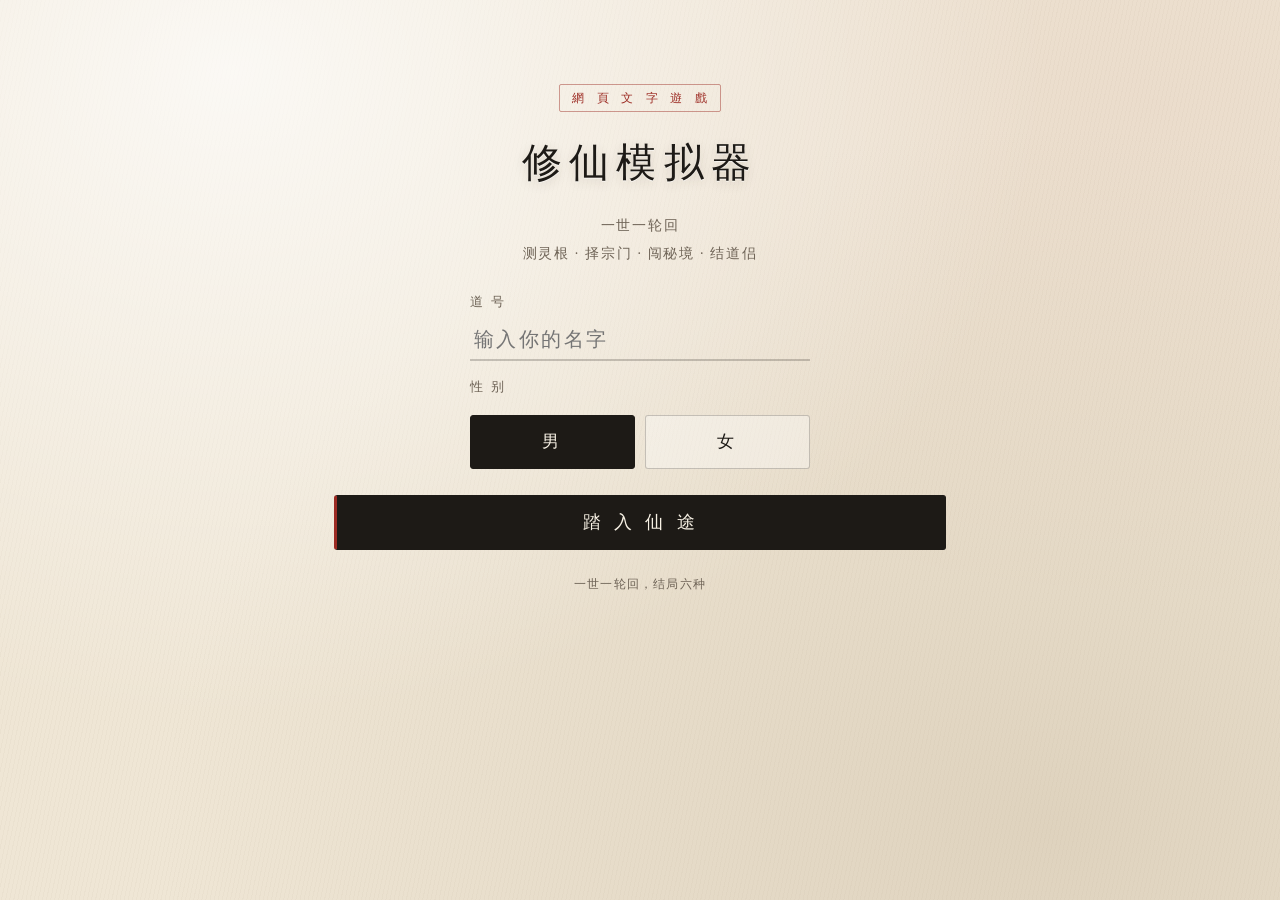
<file: index.html>
<!DOCTYPE html>
<html lang="zh-CN">
<head>
<meta charset="utf-8">
<meta name="viewport" content="width=device-width, initial-scale=1, maximum-scale=1, viewport-fit=cover">
<meta name="theme-color" content="#efe6d5">
<meta name="format-detection" content="telephone=no">
<title>修仙模拟器 · 一世一轮回</title>
<meta name="description" content="一个网页文字修仙小游戏：随机灵根、择宗拜师、秘境奇遇、道侣情缘，六个结局六种人生。">
<meta property="og:title" content="修仙模拟器 · 一世一轮回">
<meta property="og:description" content="测灵根、选宗门、闯秘境、结道侣。这一世，你能走到哪一步？">
<meta property="og:type" content="website">
<link rel="icon" href="data:image/svg+xml,%3Csvg xmlns='http://www.w3.org/2000/svg' viewBox='0 0 32 32'%3E%3Crect width='32' height='32' fill='%23efe6d5'/%3E%3Ctext x='16' y='23' font-size='20' text-anchor='middle' fill='%239c2b23' font-family='serif'%3E仙%3C/text%3E%3C/svg%3E">
<style>
/* ==========================================================================
 * 修仙模拟器 · 水墨样式
 * ========================================================================== */

:root {
  --ink: #1d1a16;
  --ink-2: #453d33;
  --ink-3: #6d6255;
  --paper: #efe6d5;
  --paper-2: #f7f1e4;
  --paper-3: #e3d8c3;
  --cinnabar: #9c2b23;
  --jade: #4e6b52;
  --gold: #a67c22;
  --line: rgba(29, 26, 22, 0.22);
  --line-soft: rgba(29, 26, 22, 0.1);
  --shadow: 0 2px 10px rgba(60, 48, 32, 0.12), 0 10px 30px rgba(60, 48, 32, 0.07);
  --kai: "STKaiti", "Kaiti SC", "KaiTi", "STSong", "Songti SC", "SimSun", "Noto Serif SC", serif;
}

* { box-sizing: border-box; -webkit-tap-highlight-color: transparent; }

html, body {
  margin: 0;
  padding: 0;
  min-height: 100%;
}

body {
  font-family: var(--kai);
  color: var(--ink);
  background-color: var(--paper);
  background-image:
    radial-gradient(ellipse at 18% 8%, rgba(255, 255, 255, 0.75), transparent 55%),
    radial-gradient(ellipse at 82% 92%, rgba(180, 160, 130, 0.28), transparent 60%),
    radial-gradient(ellipse at 90% 12%, rgba(156, 43, 35, 0.05), transparent 45%),
    repeating-linear-gradient(102deg, rgba(120, 100, 70, 0.035) 0 1px, transparent 1px 4px);
  background-attachment: fixed;
  font-size: 16px;
  line-height: 1.85;
  -webkit-text-size-adjust: 100%;
}

/* 飘落的墨点 */
#inkfall { position: fixed; inset: 0; pointer-events: none; z-index: 0; overflow: hidden; }
#inkfall i {
  position: absolute;
  top: -8vh;
  display: block;
  border-radius: 50%;
  background: radial-gradient(circle at 35% 30%, rgba(40, 34, 28, 0.5), rgba(40, 34, 28, 0.08) 70%, transparent);
  animation: fall linear infinite;
  opacity: 0.5;
}
@keyframes fall {
  0%   { transform: translate3d(0, -10vh, 0) scale(1); opacity: 0; }
  12%  { opacity: 0.55; }
  100% { transform: translate3d(6vw, 112vh, 0) scale(0.7); opacity: 0; }
}

#app {
  position: relative;
  z-index: 1;
  max-width: 660px;
  margin: 0 auto;
  padding: 18px 16px 40px;
  padding-bottom: calc(40px + env(safe-area-inset-bottom, 0px));
  min-height: 100vh;
}

.screen { display: none; animation: fadeUp 0.45s ease both; }
.screen.on { display: block; }
@keyframes fadeUp {
  from { opacity: 0; transform: translateY(10px); }
  to   { opacity: 1; transform: none; }
}

/* ---------------------------------------------------------------- 通用 --- */

.brush-title {
  font-size: 34px;
  letter-spacing: 0.22em;
  text-align: center;
  margin: 0;
  font-weight: 400;
  text-shadow: 0 1px 0 rgba(255, 255, 255, 0.6), 0 3px 12px rgba(60, 48, 32, 0.16);
}

.sub { text-align: center; color: var(--ink-3); font-size: 14px; letter-spacing: 0.12em; margin: 6px 0 0; }

.card {
  position: relative;
  background: linear-gradient(180deg, var(--paper-2), var(--paper));
  border: 1px solid var(--line);
  border-radius: 3px;
  box-shadow: var(--shadow);
  padding: 18px 18px 16px;
  margin: 16px 0;
}
.card::before, .card::after {
  content: "";
  position: absolute;
  left: 6px; right: 6px;
  height: 1px;
  background: var(--line-soft);
}
.card::before { top: 5px; }
.card::after { bottom: 5px; }

.hr-ink {
  height: 1px;
  border: 0;
  margin: 14px 0;
  background: linear-gradient(90deg, transparent, var(--line), transparent);
}

/* -------------------------------------------------------------- 标题页 --- */

.scroll {
  margin-top: 6vh;
  text-align: center;
  padding: 10px 8px 24px;
}
.scroll .seal-top {
  display: inline-block;
  font-size: 12px;
  letter-spacing: 0.4em;
  color: var(--cinnabar);
  border: 1px solid rgba(156, 43, 35, 0.45);
  padding: 2px 8px 2px 12px;
  margin-bottom: 14px;
  border-radius: 2px;
}
.scroll .brush-title { font-size: 40px; letter-spacing: 0.18em; }
.scroll .sub { margin-top: 12px; line-height: 2; }

.field { margin: 22px auto 0; max-width: 340px; text-align: left; }
.field label { display: block; font-size: 13px; color: var(--ink-3); letter-spacing: 0.2em; margin-bottom: 6px; }

input[type="text"] {
  width: 100%;
  font-family: var(--kai);
  font-size: 20px;
  letter-spacing: 0.12em;
  color: var(--ink);
  background: transparent;
  border: 0;
  border-bottom: 2px solid var(--line);
  padding: 8px 4px;
  outline: none;
}
input[type="text"]:focus { border-bottom-color: var(--cinnabar); }

.gender-row { display: flex; gap: 10px; margin-top: 16px; }
.gender-row .gbtn {
  flex: 1;
  text-align: center;
  padding: 10px 0;
  border: 1px solid var(--line);
  background: rgba(255, 255, 255, 0.35);
  border-radius: 3px;
  cursor: pointer;
  font-size: 17px;
  letter-spacing: 0.2em;
  transition: all 0.18s;
}
.gender-row .gbtn.sel { background: var(--ink); color: var(--paper-2); border-color: var(--ink); }

/* ---------------------------------------------------------------- 按钮 --- */

.btn {
  display: block;
  width: 100%;
  text-align: left;
  font-family: var(--kai);
  font-size: 17px;
  line-height: 1.6;
  color: var(--ink);
  background: rgba(255, 255, 255, 0.42);
  border: 1px solid var(--line);
  border-left: 3px solid var(--ink-3);
  border-radius: 3px;
  padding: 12px 14px;
  margin: 9px 0;
  cursor: pointer;
  transition: transform 0.14s, background 0.18s, border-color 0.18s, color 0.18s;
}
.btn:hover { background: var(--ink); color: var(--paper-2); border-color: var(--ink); border-left-color: var(--cinnabar); }
.btn:active { transform: scale(0.985); }
.btn.center { text-align: center; letter-spacing: 0.2em; }
.btn.primary {
  background: var(--ink);
  color: var(--paper-2);
  border-color: var(--ink);
  border-left-color: var(--cinnabar);
  text-align: center;
  letter-spacing: 0.24em;
  font-size: 18px;
}
.btn.primary:hover { background: #322b23; }
.btn.ghost { background: transparent; border-left-color: transparent; color: var(--ink-3); text-align: center; font-size: 14px; }
.btn.ghost:hover { background: rgba(29, 26, 22, 0.06); color: var(--ink); }
.btn.gold { border-left-color: var(--gold); }
.btn[disabled] { opacity: 0.45; pointer-events: none; }

.btn-row { display: flex; gap: 10px; margin-top: 12px; }
.btn-row .btn { margin: 0; }

/* ------------------------------------------------------------ 属性面板 --- */

.hud { margin-top: 4px; }
.hud-top {
  display: flex;
  align-items: baseline;
  gap: 10px;
  flex-wrap: wrap;
  padding-bottom: 8px;
  border-bottom: 1px solid var(--line-soft);
}
.hud-name { font-size: 19px; letter-spacing: 0.1em; }
.hud-realm {
  font-size: 13px;
  color: var(--paper-2);
  background: var(--ink);
  padding: 1px 9px;
  border-radius: 2px;
  letter-spacing: 0.14em;
}
.hud-age { margin-left: auto; font-size: 13px; color: var(--ink-3); letter-spacing: 0.08em; }

.cultbar { height: 5px; background: rgba(29, 26, 22, 0.1); margin-top: 9px; border-radius: 3px; overflow: hidden; }
.cultbar i { display: block; height: 100%; width: 0; background: linear-gradient(90deg, var(--jade), var(--gold)); transition: width 0.5s ease; }

.chips { display: flex; flex-wrap: wrap; gap: 6px 8px; margin-top: 10px; }
.chip {
  font-size: 12.5px;
  color: var(--ink-2);
  background: rgba(255, 255, 255, 0.5);
  border: 1px solid var(--line-soft);
  border-radius: 2px;
  padding: 2px 7px;
  letter-spacing: 0.06em;
  white-space: nowrap;
}
.chip b { font-weight: 400; color: var(--ink-3); margin-right: 3px; }
.chip.warn { color: var(--cinnabar); border-color: rgba(156, 43, 35, 0.35); }
.chip.up { color: var(--jade); }
.chip.down { color: var(--cinnabar); }
.chip.gold { color: #7d5a10; border-color: rgba(166, 124, 34, 0.55); background: rgba(166, 124, 34, 0.1); }

/* --- 彩蛋：天命所归 --- */
.chosen-tip {
  margin-top: 20px;
  text-align: center;
  font-size: 15px;
  letter-spacing: 0.5em;
  text-indent: 0.5em;
  color: #7d5a10;
  animation: blink 2.6s ease-in-out infinite;
}
.btn.chosen {
  border-left-color: var(--gold);
  background: rgba(166, 124, 34, 0.09);
  box-shadow: 0 0 0 1px rgba(166, 124, 34, 0.28) inset;
}

.toggle-hud {
  font-size: 12px;
  color: var(--ink-3);
  text-align: right;
  margin-top: 6px;
  cursor: pointer;
  letter-spacing: 0.1em;
  user-select: none;
}

/* ------------------------------------------------------------ 事件正文 --- */

.event-head {
  display: flex;
  align-items: center;
  gap: 8px;
  margin-bottom: 10px;
}
.event-head .t { font-size: 21px; letter-spacing: 0.14em; }
.event-head .turn { margin-left: auto; font-size: 12px; color: var(--ink-3); letter-spacing: 0.1em; }
.event-head .t::before {
  content: "";
  display: inline-block;
  width: 6px; height: 6px;
  background: var(--cinnabar);
  margin-right: 9px;
  vertical-align: middle;
  transform: rotate(45deg);
}

.event-text { font-size: 16.5px; line-height: 2.05; color: var(--ink); text-indent: 2em; }
.event-text .cursor { display: inline-block; width: 0.6em; color: var(--cinnabar); animation: blink 0.9s steps(1) infinite; }
@keyframes blink { 50% { opacity: 0; } }

.choices { margin-top: 6px; }
.choices .hint { font-size: 12px; color: var(--ink-3); text-align: center; letter-spacing: 0.16em; margin: 10px 0 4px; }

.result {
  border-left: 3px solid var(--ink-3);
  background: rgba(255, 255, 255, 0.45);
  padding: 12px 14px;
  font-size: 16px;
  line-height: 2;
  margin-top: 4px;
  animation: fadeUp 0.4s ease both;
}
.result .rtag {
  display: inline-block;
  font-size: 12px;
  letter-spacing: 0.2em;
  color: var(--paper-2);
  background: var(--ink-3);
  padding: 1px 8px;
  border-radius: 2px;
  margin-bottom: 8px;
}
.deltas { display: flex; flex-wrap: wrap; gap: 6px; margin-top: 10px; }

/* -------------------------------------------------------------- 抽灵根 --- */

.roll-box { text-align: center; padding: 8px 0 4px; }
.roll-line { font-size: 15px; color: var(--ink-3); letter-spacing: 0.16em; }
.roll-big {
  font-size: 30px;
  letter-spacing: 0.16em;
  margin: 8px 0 2px;
  animation: stamp 0.5s cubic-bezier(.2,1.6,.4,1) both;
}
@keyframes stamp {
  0% { transform: scale(2.2); opacity: 0; }
  60% { transform: scale(0.94); opacity: 1; }
  100% { transform: scale(1); }
}
.roll-desc { font-size: 14px; color: var(--ink-2); line-height: 1.9; margin-top: 8px; }

/* -------------------------------------------------------------- 结算页 --- */

.ending-wrap { text-align: center; padding-top: 10px; }
.ending-tier { font-size: 13px; letter-spacing: 0.5em; color: var(--ink-3); }
.ending-name { font-size: 42px; letter-spacing: 0.16em; margin: 10px 0 4px; }
.ending-title { font-size: 17px; letter-spacing: 0.24em; color: var(--ink-2); }
.seal {
  display: inline-block;
  width: 74px; height: 74px;
  line-height: 70px;
  font-size: 40px;
  color: var(--cinnabar);
  border: 3px double var(--cinnabar);
  border-radius: 4px;
  margin: 14px auto 6px;
  transform: rotate(-6deg);
  animation: stamp 0.6s cubic-bezier(.2,1.6,.4,1) both;
}
.ending-verdict { font-size: 15px; color: var(--ink-2); letter-spacing: 0.1em; margin-top: 6px; }

.chronicle { max-height: 300px; overflow-y: auto; text-align: left; font-size: 14px; line-height: 1.95; }
.chronicle .row { display: flex; gap: 8px; padding: 3px 0; border-bottom: 1px dashed var(--line-soft); }
.chronicle .age { flex: 0 0 62px; color: var(--ink-3); font-size: 12.5px; padding-top: 3px; }
.chronicle .txt { flex: 1; }
.chronicle .txt em { font-style: normal; color: var(--ink-3); font-size: 13px; }

.share-preview { text-align: center; margin-top: 12px; }
.share-preview img { width: 100%; max-width: 340px; border: 1px solid var(--line); box-shadow: var(--shadow); border-radius: 2px; }

/* ---------------------------------------------------------------- 图鉴 --- */

.gal-grid { display: grid; grid-template-columns: repeat(3, 1fr); gap: 10px; margin-top: 10px; }
.gal-item {
  border: 1px solid var(--line);
  border-radius: 3px;
  background: rgba(255, 255, 255, 0.4);
  padding: 10px 6px;
  text-align: center;
  font-size: 13px;
  color: var(--ink-3);
}
.gal-item.unlock { color: var(--ink); background: linear-gradient(180deg, var(--paper-2), var(--paper)); box-shadow: var(--shadow); }
.gal-item .g-name { font-size: 14.5px; letter-spacing: 0.1em; display: block; margin-top: 4px; }
.gal-item .g-seal { font-size: 20px; color: var(--cinnabar); }

.ach-list { display: grid; gap: 8px; margin-top: 10px; }
.ach {
  display: flex;
  gap: 10px;
  align-items: center;
  border: 1px solid var(--line-soft);
  border-radius: 3px;
  padding: 8px 10px;
  background: rgba(255, 255, 255, 0.3);
  font-size: 13.5px;
  color: var(--ink-3);
}
.ach.on { color: var(--ink); background: rgba(255, 255, 255, 0.62); border-color: var(--line); }
.ach .dot { width: 9px; height: 9px; border-radius: 50%; background: rgba(29,26,22,0.18); flex: 0 0 auto; }
.ach.on .dot { background: var(--cinnabar); }
.ach .d { font-size: 12px; color: var(--ink-3); }

.footnote { text-align: center; font-size: 12px; color: var(--ink-3); letter-spacing: 0.1em; margin-top: 22px; line-height: 2; }

.toast {
  position: fixed;
  left: 50%;
  bottom: 12%;
  transform: translateX(-50%) translateY(20px);
  background: var(--ink);
  color: var(--paper-2);
  font-family: var(--kai);
  font-size: 15px;
  letter-spacing: 0.14em;
  padding: 9px 20px;
  border-radius: 3px;
  opacity: 0;
  pointer-events: none;
  transition: opacity 0.3s, transform 0.3s;
  z-index: 99;
  max-width: 84vw;
  text-align: center;
}
.toast.show { opacity: 1; transform: translateX(-50%) translateY(0); }

@media (max-width: 400px) {
  .brush-title { font-size: 32px; }
  .scroll .brush-title { font-size: 33px; }
  .ending-name { font-size: 34px; }
  .event-text { font-size: 16px; }
  #app { padding-left: 13px; padding-right: 13px; }
}

</style>
</head>
<body>
<div id="inkfall"></div>
<div id="app">

  <!-- ================= 标题页 ================= -->
  <section id="screen-title" class="screen">
    <div class="scroll">
      <span class="seal-top">網 頁 文 字 遊 戲</span>
      <h1 class="brush-title">修仙模拟器</h1>
      <p class="sub">一世一轮回<br>测灵根 · 择宗门 · 闯秘境 · 结道侣</p>

      <div class="field">
        <label>道 号</label>
        <input id="name-input" type="text" maxlength="8" placeholder="输入你的名字" autocomplete="off">
      </div>

      <div class="field" style="margin-top:14px">
        <label>性 别</label>
        <div class="gender-row">
          <div class="gbtn sel" id="btn-male">男</div>
          <div class="gbtn" id="btn-female">女</div>
        </div>
      </div>

      <div style="margin-top:26px">
        <button class="btn primary" id="btn-start">踏 入 仙 途</button>
        <button class="btn ghost" id="btn-continue" style="display:none">继续上一世</button>
        <div id="continue-info" style="display:none;text-align:center;font-size:12.5px;color:#6d6255;letter-spacing:.1em"></div>
        <button class="btn ghost" id="btn-gallery" style="display:none">结局图鉴与成就</button>
      </div>

      <p class="footnote" id="stat-line"></p>
    </div>
  </section>

  <!-- ================= 抽灵根 ================= -->
  <section id="screen-roll" class="screen">
    <div class="card">
      <div class="roll-box">
        <div class="roll-line">— 测 灵 根 —</div>
        <div class="roll-big" id="roll-root"></div>
        <div class="roll-desc" id="roll-root-desc"></div>
        <hr class="hr-ink">
        <div class="roll-line">— 出 身 —</div>
        <div class="roll-big" id="roll-origin" style="font-size:24px"></div>
        <div class="roll-desc" id="roll-origin-desc"></div>
        <hr class="hr-ink">
        <div class="roll-desc" id="roll-age"></div>
      </div>
    </div>
    <div class="chosen-tip" id="chosen-tip" style="display:none">天 命 所 归</div>
    <div style="text-align:center;font-size:12.5px;color:#6d6255;letter-spacing:.14em" id="reroll-note"></div>
    <div style="margin-top:16px">
      <button class="btn gold" id="btn-reroll">重 开 一 世</button>
      <button class="btn primary" id="btn-enter">就 此 落 定</button>
    </div>
  </section>

  <!-- ================= 游戏主界面 ================= -->
  <section id="screen-game" class="screen">
    <div class="card hud" id="hud"></div>
    <div class="card">
      <div class="event-head">
        <span class="t" id="event-title"></span>
        <span class="turn" id="event-turn"></span>
      </div>
      <div class="event-text" id="event-text"></div>
    </div>
    <div id="event-choices">
      <div class="choices" id="choices"></div>
    </div>
    <button class="btn gold" id="btn-breakthrough" style="display:none"></button>
    <div id="result-box" class="result" style="display:none"></div>
    <div style="text-align:center;margin-top:10px">
      <button class="btn ghost" id="btn-chron-game">生平年表</button>
    </div>
  </section>

  <!-- ================= 结算 ================= -->
  <section id="screen-ending" class="screen">
    <div class="card ending-wrap">
      <div class="ending-tier" id="ending-tier"></div>
      <div class="ending-name" id="ending-name"></div>
      <div class="seal" id="ending-seal"></div>
      <div class="ending-title" id="ending-title"></div>
      <div class="ending-verdict" id="ending-verdict"></div>
    </div>
    <div class="card" id="ending-stats"></div>
    <div class="card">
      <div style="font-size:13px;letter-spacing:.24em;color:#6d6255;text-align:center;margin-bottom:8px">生 平 年 表</div>
      <div class="chronicle" id="ending-chron"></div>
    </div>
    <button class="btn primary" id="btn-share">生 成 战 绩 图</button>
    <button class="btn" id="btn-again">再 修 一 世</button>
    <button class="btn ghost" id="btn-gal2">结局图鉴与成就</button>
    <button class="btn ghost" id="btn-chron2">看完整生平</button>
  </section>

  <!-- ================= 生平 ================= -->
  <section id="screen-chron" class="screen">
    <div class="card">
      <div style="font-size:13px;letter-spacing:.24em;color:#6d6255;text-align:center;margin-bottom:8px">生 平 年 表</div>
      <div class="chronicle" id="chron-body" style="max-height:64vh"></div>
    </div>
    <button class="btn ghost" id="btn-chron-back">返 回</button>
  </section>

  <!-- ================= 图鉴 ================= -->
  <section id="screen-gallery" class="screen">
    <h2 class="brush-title" style="font-size:26px;letter-spacing:.3em">结 局 图 鉴</h2>
    <div class="gal-grid" id="gal-grid"></div>
    <div class="card" style="margin-top:16px">
      <div style="font-size:13px;letter-spacing:.24em;color:#6d6255;text-align:center;margin-bottom:6px">成 就</div>
      <div class="ach-list" id="ach-list"></div>
    </div>
    <p class="footnote" id="gal-stat"></p>
    <button class="btn ghost" id="btn-gal-back">返 回</button>
  </section>

  <!-- ================= 分享图 ================= -->
  <section id="screen-share" class="screen">
    <h2 class="brush-title" style="font-size:24px;letter-spacing:.3em">战 绩 图</h2>
    <p class="sub">长按图片保存，发到群里或朋友圈</p>
    <div style="margin-top:16px">
      <button class="btn primary" id="btn-share-make">生 成 图 片</button>
    </div>
    <div class="share-preview" id="share-result" style="display:none">
      <img id="share-img" alt="战绩图">
      <a class="btn center" id="btn-download" download="xiuxian.png" style="display:block;margin-top:12px;text-decoration:none">下 载 图 片</a>
    </div>
    <button class="btn ghost" id="btn-share-back">返 回</button>
  </section>

</div>
<div class="toast" id="toast"></div>

<script id="game-data" type="application/json">{"events":[{"id":"d01_01","title":"槐下怪梦","weight":12,"once":true,"cond":{"realmMax":1,"turnMax":12},"text":"你梦见一级一级的天梯，走到第九级脚下一空，低头看，台阶全是白骨垒的。醒来娘说你喊了半宿。","choices":[{"text":"把梦原原本本讲给爹娘听","effect":{"cult":12,"mind":4,"luck":-3,"flagAdd":["槐下怪梦"],"log":"槐下怪梦，说与爹娘"},"result":"娘听完脸色变了，爹沉默半天，带你去老槐树下烧了三张纸。他说梦是反的，叫你以后别往东山那边跑。说这话时他蹲下来，看了你很久。"},{"text":"瞒下来，深夜独自去槐树下","effect":{"cult":22,"luck":5,"mind":-3,"flagAdd":["槐下怪梦"],"log":"独赴老槐树下"},"result":"你对着树磕了三个头，什么也没求。回家路上觉得背后有人跟着你走了一段，回头看只有月光。那夜之后你睡觉踏实了，像是把什么东西留在了树底下。"}]},{"id":"d01_02","title":"白狐衔药","weight":11,"once":true,"cond":{"realmMax":1,"turnMax":12},"text":"背阴坡采药，你手脚并用往上爬。伸手先摸到血，温的，结了壳。白狐被兽夹咬住前爪，不叫不挣，只抬眼看你。","choices":[{"text":"掰开兽夹放它走","effect":{"cult":18,"mind":8,"luck":4,"wealth":-20,"rel":{"白狐":10},"flagAdd":["放生白狐"],"log":"背阴坡放走白狐"},"result":"铁夹锈得厉害，你掰了很久，虎口裂开一道口子。白狐没跑，围着你转了半圈才进林子。那天你没采到药，回家挨了一顿骂，晚上伤口结痂结得很快。"},{"text":"连夹子一起扛下山换钱","effect":{"wealth":40,"luck":-6,"mind":-5,"log":"卖狐换钱"},"result":"皮货商人给了四十文，说这皮子干净，没伤着几处。你揣着钱回家，一路上那狐狸没再叫过一声，你也就没想起它。钱花得很快，两天就没了。"},{"text":"记下位置，明天带盐和布来","effect":{"cult":10,"mind":5,"luck":3,"flagAdd":["放生白狐"],"log":"记下白狐位置"},"result":"第二天你带了盐水和干净布条上山，兽夹空了，地上有拖行的痕迹，一路往林子深处去。你把布条挂在树杈上才下山。此后你在山里走，总觉得有东西远远跟着你。"}]},{"id":"d01_03","title":"镇上测灵根","weight":12,"once":true,"cond":{"realmMax":1,"turnMax":12},"text":"镇上来了仙门执事，青布衫，腰挂玉牌。轮到你，他指尖点在你眉心，只在名册上写了一笔。眉心凉了一下午。","choices":[{"text":"追上去问他那一笔写了什么","effect":{"cult":15,"mind":6,"luck":3,"flagAdd":["名册一笔"],"log":"名册上有你一笔"},"result":"他停下脚步，把名册合上按在胸口，说写着你在册上会得点东西，但不会太多。他又看你一眼，说这样反而好，得太多的人，命都不长。"},{"text":"请他去家里喝碗热粥","effect":{"wealth":-30,"cult":25,"mind":5,"rel":{"玄虚道人":5},"log":"请执事喝粥"},"result":"他真来了，坐在你家门槛上把粥喝得干干净净。临走前他拿筷子蘸着粥汤在桌上画了一道弯线，说照这个挪气，不容易死。娘擦桌子时把线擦了，你记在了心里。"},{"text":"转身把位置让给后面的孩子","effect":{"luck":8,"mind":4,"fame":6,"log":"让出测灵根位置"},"result":"后面那个孩子是他娘背来的，腿不好。执事看了你一眼，什么也没说，把名册又翻开添了一笔。那天下午你回家割了一整捆草，天黑前就割完了。"}]},{"id":"d01_04","title":"破庙乞儿","weight":11,"once":true,"cond":{"realmMax":1,"turnMax":12},"text":"你抱着半块干粮钻进破庙，香案下缩着个乞儿，破碗是空的。他喉咙动了一下，却没伸手。你站在门口。","choices":[{"text":"把干粮掰一半递过去","effect":{"mind":8,"cult":15,"wealth":-15,"rel":{"乞儿":10},"flagAdd":["破庙乞儿"],"log":"破庙分食"},"result":"他吃得很快，吃完把碗底舔得发亮，然后认真地看你，说这个他会记着。雨停时他先走，走前在供桌上用指甲划了一道痕，说以后你看见这道痕，就有人欠你一顿饭。"},{"text":"脱下旧外衣给他，自己冒雨走","effect":{"mind":6,"luck":4,"cult":8,"log":"破庙赠衣"},"result":"他接衣服的样子很别扭，像从来没接过别人的东西。你冒雨跑回家，烧了一夜，第二天照样下地。那片旧衣后来出现在你家的柴垛上，叠得整整齐齐。"},{"text":"把干粮收进怀里，出庙去","effect":{"wealth":5,"mind":-6,"log":"破庙未施援手"},"result":"你走到庙门口回头看了一眼，他还缩在原处，没有看你，也没有再动。那一眼你记了很久，久到后来很多次你都想，当时要是掰一半会怎么样。"}]},{"id":"d01_05","title":"界石南移","weight":11,"once":true,"cond":{"realmMax":1,"turnMax":12},"text":"王大奎把界石往南挪了三尺，你家河边那块好田就归了他。爹握着镰刀站在田埂上，青筋鼓了半天，最后还是放下了。","choices":[{"text":"在祠堂前当着族老的面理论","effect":{"fame":12,"mind":5,"wealth":60,"cult":10,"log":"祠堂前争田"},"result":"族老们不好装作没看见。王大奎被驳了面子，田是挪回来了，但他临走时指着你家的门框说了句话。此后你走夜路，偶尔会觉得身后有脚步声，不紧不慢地跟着。"},{"text":"先认下，转头去镇上学门手艺","effect":{"wealth":80,"cult":20,"luck":5,"fame":-8,"log":"弃田学手艺"},"result":"铁匠铺的师父收了你，管饭不给工钱。你抡了三个月锤，胳膊粗了一圈。田的事家里再没人提，爹蹲在门口抽了一夜旱烟，第二天照常下地。"},{"text":"夜里独自去把界石挪回来","effect":{"cult":25,"luck":6,"mind":12,"fame":-5,"log":"夜挪界石"},"result":"石头比你想的重，挪完你在田埂上坐了半天，手心磨掉一层皮。半个月后听说王大奎家的耕牛死了，村里人都说是报应。你没说话，那阵子你睡得格外好。"}]},{"id":"d01_06","title":"半面铜镜","weight":10,"once":true,"cond":{"realmMax":1,"turnMax":12},"text":"你在河里摸鱼，捞上来半面铜镜，断口很利。随手一照，镜里那张脸比你老十来岁，眉眼却还是你的，正冲你笑。","choices":[{"text":"擦干净，用布包好收起来","effect":{"cult":30,"luck":6,"mind":-5,"flagAdd":["半面铜镜"],"log":"拾得半面铜镜"},"result":"你把它藏在房梁上。夜里翻身时，总觉得梁上有极轻的一声响，像金属碰了一下木头。过了些日子你就不在意了，它一直在那个位置，直到很多年以后。"},{"text":" 扔回河里，就当没捞着","effect":{"cult":10,"luck":-5,"mind":4,"log":"掷镜还河"},"result":"铜镜落水时没溅起多少水花，反而在水面上浮了一下才沉下去。你盯着那片水看了很久。回家路上你一直在想那半个字，想到最后连它的样子都记不清了。"},{"text":"拿去镇上的铜匠铺子估个价","effect":{"wealth":50,"cult":20,"luck":-8,"fame":4,"log":"铜镜换钱"},"result":"老铜匠把手里的活计停了，翻来覆去看了半炷香，最后问你是在哪儿捡的。他给了你五十文，收了镜子，还多送你一句：这种东西，原先不该用铜来做。"}]},{"id":"d01_07","title":"墙外听书","weight":11,"once":true,"cond":{"realmMax":1,"turnMax":12},"text":"私塾墙根有块青石，被人踩出包浆。先生讲天地有气，一字一字穿过窗纸，全落进你耳朵。你贴着墙根，没敢再往前。","choices":[{"text":"站到散学，把听到的全背下来","effect":{"cult":25,"mind":8,"flagAdd":["墙外听讲"],"log":"墙外偷听讲书"},"result":"先生讲了整整一下午，你回家路上一边走一边默，到家时能把开头那段一字不错地背出来。你不识字，但那几句句子像钉子一样钉在脑子里，拔不出来。"},{"text":"翻墙进去，就坐在最后面","effect":{"cult":40,"mind":10,"fame":6,"wealth":-15,"flagAdd":["先生赠字"],"log":"翻墙入学"},"result":"先生把你从地上拎起来，戒尺举得老高，最后落在桌角上。他只说了三个字：坐后面。你识的字都是他教的，他从来没认过你这个学生，也从来没赶过你。"},{"text":"听半段就回家干活","effect":{"cult":12,"luck":5,"wealth":20,"mind":-3,"log":"听半段归家"},"result":"你回去时正好赶上收谷上场，木锨递过来，爹没骂你。那年收成不错，谷子干得快，堆在场上金灿灿一片。你干活的时候嘴里一直含着一句话，含到天黑也没含完。后来你把它忘了，忘得很干净。"}]},{"id":"d01_08","title":"母病药钱","weight":12,"once":true,"cond":{"realmMax":1,"turnMax":12},"text":"娘咯血咳了整宿，枕巾上洇开一小片暗红。郎中说药钱要三两，递方子时叹了口气。你在炕边站了整宿。","choices":[{"text":"去镇上药铺赊账按手印","effect":{"cult":20,"wealth":-150,"mind":-10,"flagAdd":["母病未愈"],"log":"为母赊药钱"},"result":"利钱三分。债主把纸按在桌上，你按了手印。药抓回来了，娘喝了能坐起来。那个三分利像块石头压在你家梁上，压了整整一年，谁都不提，谁都记得。"},{"text":"进山采那味险药","effect":{"cult":60,"mind":15,"flagAdd":["母亲痊愈"],"log":"进山采药救母"},"result":"书里说那味药长在背阴的石缝下。你在山里转了两天，摸到那道石缝时手已经冻得不听使唤。药是真的。娘喝了三剂就能下地，她问你在哪儿采的，你没说。"},{"text":"把祖母的玉佩拿去典当","effect":{"cult":15,"wealth":120,"luck":-10,"mind":-6,"flagAdd":["母亲痊愈"],"log":"典当祖传玉佩"},"result":"当铺老板压价压得极狠，玉是好玉，他只给了一半的价。药抓回来了，娘的病好了。玉赎不回来。过年时娘问起那块玉，你说收起来了，她点点头，没再问。"}]},{"id":"d01_09","title":"山贼夜袭","weight":10,"once":true,"cond":{"realmMax":1,"turnMax":12},"text":"火把从村口连到河边，像谁把火星撒了一路。狗叫得不成样子，爹把你往祠堂推。你跑出两步，才想起娘还在屋里。","choices":[{"text":"留下和大家一起敲锣守门","effect":{"fame":20,"mind":8,"cult":30,"flagAdd":["守村之夜"],"log":"守村抗贼"},"result":"铜盆敲破了，手也震麻了，天亮时贼退了，村口那棵老槐树烧掉了一半。族老拍着你的肩说了句好样的。三天后有人在山上看见一伙人扎营，离得不远。"},{"text":"冲回屋里把娘背出来","effect":{"cult":25,"mind":15,"luck":8,"fame":-5,"log":"火中背母"},"result":"你把她从柜子底下拽出来的时候房梁正好塌下来半根，砸在你身后的地上。娘在你背上一直说没事没事。祠堂那边有人回头看见了，也有人说你临阵乱跑。"},{"text":"顺着后山路先躲进林子","effect":{"luck":-8,"mind":-15,"cult":10,"log":"夜奔后山"},"result":"你在山路上跑到天亮，鞋跑丢了一只，回头看村子还在冒烟。天亮后你回去，房子还在，人也在，只是爹一整天没跟你说话。你自己也没敢先开口。"}]},{"id":"d01_10","title":"月下剑光","weight":12,"once":true,"cond":{"realmMax":1,"turnMax":12},"text":"你在院里纳凉，忽见东山一道白光横过天去，细得像线，收得极快。蛙声全停了一瞬，你的耳朵嗡嗡响到三更。","choices":[{"text":"顺着剑光的方向往山里走","effect":{"cult":30,"mind":10,"luck":5,"wealth":-10,"flagAdd":["东山剑光"],"log":"夜追东山剑光"},"result":"你追到天快亮，一直追到东山的山腰，什么也没看见，鞋磨破了一双。回来时在山道边捡到一片叶子，叶面上有一条笔直的口子，像是被什么割开的。"},{"text":"冲着东山深深行礼","effect":{"mind":12,"cult":15,"fame":5,"log":"望东山行礼"},"result":"你朝那个方向磕了三个头，膝盖磕在石子上磕破了皮。你不知道自己在拜什么，但心里踏实。那之后你每天睡前都会往东山那边看一眼，看了很多年。"},{"text":"在村口石头上刻下剑痕","effect":{"cult":22,"mind":5,"luck":-3,"flagAdd":["石上剑痕"],"log":"石上摹刻剑痕"},"result":"你手抖，刻得歪歪扭扭，跟那道光半分都不像。后来你每天路过都照着那几道刻痕比划一遍。有外乡人路过看了一眼，笑了一声，问你这是跟谁学的。"}]},{"id":"d01_11","title":"道人借宿","weight":11,"once":true,"cond":{"realmMax":1,"turnMax":12},"text":"老道士叩门借宿，一身味比雨前的河还重，只那双眼睛亮得不像这岁数。天亮时他说：你这缸水放错了地方。","choices":[{"text":"追问他是不是认得你","effect":{"cult":30,"mind":8,"rel":{"玄虚道人":15},"flagAdd":["欠你一饭"],"log":"老道借宿留话"},"result":"他眯起眼睛笑起来，说不上认得，只是欠你一饭。你正想问哪一顿，他已经走出院门。后来你翻遍记忆也想不出自己什么时候给过他饭，但这句话你记了一辈子。"},{"text":"照他说的把水缸挪到南墙根","effect":{"luck":10,"mind":6,"cult":8,"rel":{"玄虚道人":5},"log":"依言挪动水缸"},"result":"水缸沉，你和爹挪了半日。那年秋天你家的井水喝起来确实比别家甜些，邻家来讨水的人多了。爹说是缸的位置好，娘说是老道士有本事。你想的跟他们都不太一样。"},{"text":"天亮送他出村，一直送到山口","effect":{"cult":18,"mind":10,"fame":5,"luck":4,"flagAdd":["送道出村"],"log":"送老道至山口"},"result":"他一路没说话，到了山口才回头，说别送了。他从袖子里摸出半块干饼塞给你，饼硬得能砸核桃。你站在原地看着他走远，那半块饼你啃了三天。"}]},{"id":"d01_12","title":"集市糖人","weight":12,"once":true,"cond":{"realmMax":1,"turnMax":12},"text":"腊月集市，卖糖人的老汉支着草把子，插着糖做的走兽，太阳一照透亮。你摸出铜板数了两遍，站在摊前看到脚冻麻。","choices":[{"text":"请他照着你的样子捏一个","effect":{"wealth":-20,"mind":8,"luck":5,"flagAdd":["糖人自画像"],"log":"买糖人照己身"},"result":"他捏出来的那个东西丑得离谱，你舍不得吃，插在床头看了三天，最后化成一摊糖水。老汉收钱时说了句：捏得不像，你别往心里去，人这一辈子也不像自己。"},{"text":"问他嘟囔的那句是什么意思","effect":{"cult":20,"mind":5,"luck":6,"wealth":-10,"flagAdd":["糖人暗语"],"log":"问明糖人暗语"},"result":"刚才他吹糖时嘟囔了一句，里头有个词你在私塾墙外听过，当时没记住。老汉手上不停，说小孩子别学这个。他还是说了一遍，说完自己乐了，多给了你一支小的。"},{"text":"只买最便宜的一串山楂","effect":{"wealth":-10,"mind":5,"cult":5,"log":"集市买糖串"},"result":"你把三文钱递过去，挑了一串最红的，一路咬到村口，牙酸了一整个下午。晚饭时你吃不下东西，娘以为你病了，摸了你半天额头，你也没敢说是糖吃多了。"}]},{"id":"d01_13","title":"镇口择宗","weight":50,"once":true,"cond":{"noSect":true,"realmMin":1},"text":"你下山那日在镇口被拦下。来人穿洗得发白的青衫，翻着厚名册说：你的名字被人圈了一笔，按规矩可以挑一次宗门。","choices":[{"text":"青云剑宗：剑要直，人要硬","effect":{"sectJoin":"青云剑宗","cult":120,"mind":12,"fame":10,"wealth":-50,"log":"拜入青云剑宗"},"result":"接引你的是个背剑的女子，姓沈，一路上只说过两句话，其中一句是叫你把背挺直。青云的规矩最难看懂，同门之间比同门之间更狠。但真有人欺负你的时候，剑宗的人从不问你打得过打不过。"},{"text":"丹霞谷：有药有谷，饿不着","effect":{"sectJoin":"丹霞谷","wealth":200,"cult":70,"mind":5,"contribution":10,"rel":{"白芷":10},"log":"拜入丹霞谷"},"result":"谷口的药田一层层铺到半山，风一过全是苦香。分给你的是一炉火和一屋子药柜，从此你要守着它。这里的人说话都慢，救人也慢，杀人的时候也慢，只是那一下特别准。"},{"text":"天音阁：弦上能听人心","effect":{"sectJoin":"天音阁","cult":60,"mind":8,"luck":8,"rel":{"苏婉儿":15,"顾长歌":10},"log":"拜入天音阁"},"result":"阁里第一日就有人塞给你一张琴，弹不成调也不许停。教你的师兄姓顾，笑着说音修最大的毛病是多情，最大的本事也是多情。小师妹苏婉儿把点心藏在琴匣里，被罚抄了三天谱。"},{"text":"万魔殿：快，只要你敢要","effect":{"sectJoin":"万魔殿","cult":260,"mo":12,"fame":12,"mind":-5,"log":"投身万魔殿"},"result":"殿门前的石阶是黑的，据说是踩出来的。他们不问你出处，只看你撑不撑得住。三个月抵得上别人三年，代价是每天都要重新证明自己配站在那里。圣女的轿子从你身边过去时停了一瞬。"},{"text":"散修联盟：没靠山，也没人管","effect":{"sectJoin":"散修联盟","luck":12,"cult":80,"mind":6,"wealth":20,"log":"入散修联盟"},"result":"联盟不过是一处挂着旧幌子的院子，谁来谁走都由自己。有人教你半套身法就没了下文，有人借你二十块灵石再没出现过。最大的好处是自在，最大的坏处也是自在，摔倒时没人扶。"},{"text":"合欢宗：名声难听，诺最重","effect":{"sectJoin":"合欢宗","cult":50,"mind":10,"luck":6,"fame":-12,"rel":{"苏婉儿":12,"姜雪璃":5},"log":"拜入合欢宗"},"result":"山门外的桃花一年开两季，门口迎你的女子先递给你一纸契，上面写着同门不得相欺，违约者道心自损。她说外头把我们说得难听，我们懒得辩，但宗里的人说话算数。"}]},{"id":"d02_01","title":"剑碑参悟","weight":9,"once":true,"cond":{"sect":["青云剑宗"],"realmMin":1,"realmMax":3},"text":"后山荒崖立着三十六块剑碑，碑面无字，只有剑意。第三块上有道断剑刻的口子，守碑人说那是长老留下的。","choices":[{"text":"不动，再坐两日","effect":{"cult":70,"mind":5,"log":"静坐剑碑两日"},"result":"你不去碰那道口子，只把三十六块碑一块块重看。第二日夜里，那道深深的刻痕自己亮了一下，像有人在说，先学会不悟。你起身时腿麻得几乎站不住，可剑意第一次顺着呼吸走完了全身。"},{"text":"以自身剑意强碰碑面","effect":{"cult":210,"mind":-7,"contribution":20,"log":"强碰剑碑"},"result":"你把剑意全压上去，碑身嗡了一声，那道旧痕被你硬生生撬开一道缝。你胸口一甜，血染红了半幅袖子，碑上却多出一道属于你的新痕，比所有人的都浅，但确实是你的。守碑老剑修看了一眼，没说话，替你上了药。"},{"text":"在碑侧刻下自己的名字","effect":{"fame":14,"contribution":-20,"flagAdd":["剑碑留名"],"log":"剑碑刻名"},"result":"你找了块空白的碑侧，把名字刻了上去，笔画尽量端正。三个月后有人路过看见，说青云剑宗出了个狂徒。宗门罚了你二十点贡献，那名气却没散，山下已经有人打听你的名字。"}]},{"id":"d02_02","title":"剑意比试","weight":10,"once":true,"cond":{"sect":["青云剑宗"],"realmMin":1,"realmMax":3},"text":"内门比试，执剑长老点了你的名字。对手周衍已连赢八场，剑尖朝下压了三寸，让你先出剑。台下有人等着看。","choices":[{"text":"堂堂正正递出一剑","effect":{"cult":110,"contribution":60,"rel":{"沈青霜":12},"log":"剑意比试八场止步"},"result":"你把剑意收成一线，正面刺出去。周衍挡了，也退了半步。三十招后你腕骨发麻，剑脱手，可全场静了一息才响起掌声。沈青霜从人群外走过，什么也没说，只把掉在地上的剑踢回你脚边。"},{"text":"使诈攻他伤处","effect":{"fame":6,"contribution":20,"rel":{"沈青霜":-15},"mo":6,"log":"比试取巧胜周衍"},"result":"你早看见他左肩旧伤未愈，剑走偏锋，专挑那半边递。第七剑他就丢了兵器。台下有人鼓掌，也有人低低骂了一声。沈青霜当场转身走了，走出三步又停下来，回头看了你一眼。"},{"text":"认输，看完全场","effect":{"mind":6,"cult":40,"log":"认输观剑"},"result":"你抱剑认输，退到台下，把周衍后面九场全看完了。他起手、换气、收势的节奏你记了个遍。散场时长老拍了拍你的肩：知道自己现在不该打，比打赢难。这一夜你练剑到天亮。"}]},{"id":"d02_03","title":"护山剑阵","weight":8,"once":true,"cond":{"sect":["青云剑宗"],"realmMin":1,"realmMax":3},"text":"护山大阵要七名剑修同镇剑眼，掌门点了你的名。那剑眼直通地底，风一过就呜呜响，守过阵的两人都没回来。","choices":[{"text":"接剑眼，守满三年","effect":{"contribution":120,"cult":90,"mind":8,"age":3,"flagAdd":["剑冢残卷"],"log":"守剑眼三年"},"result":"你在剑眼边坐了三年，风把脸吹得粗糙。第二年冬天，一道洪流从沟底涌上来，你在断剑堆里捡到半卷残页，上面记着护山剑阵的第七种变阵。出来那天，守门弟子没认出你，看清后才行了个大礼。"},{"text":"先与同门推演三夜再接班","effect":{"contribution":80,"mind":5,"rel":{"顾长歌":10},"log":"推演剑阵三夜"},"result":"你拉着顾长歌在阵图上划了三夜，把七处剑眼的换气顺序全排了一遍。接班后你按图轮值，三年间阵眼一次没乱。顾长歌说这不算本事，算命硬，说完自己先笑了，把最后一坛酒留给了你。"},{"text":"推掉这门差事","effect":{"contribution":-30,"fame":-8,"log":"推掉守阵差事"},"result":"你说自己修为太浅，怕误了大事。掌门没有多问，只把名字从名册上划了。之后半年你再去剑冢附近，守阵的弟子会客客气气地请你绕路。那半年你确实多练了几百遍剑，也确实总觉得自己少了点什么。"}]},{"id":"d02_04","title":"丹炉出事","weight":10,"once":true,"cond":{"sect":["丹霞谷"],"realmMin":1,"realmMax":3},"text":"三更天，丹房炉火失了控。那是配给外门弟子的筑基丹，一炉七十二枚，火候过了就是毒。火已经舔上了梁。","choices":[{"text":"立刻开炉取丹","effect":{"cult":60,"contribution":100,"mind":-6,"rel":{"白芷":10},"log":"开炉救下七十二丹"},"result":"你用袖子裹住手掀开炉盖，热浪扑上脸，眉毛燎掉了一半。七十二枚丹取出来，四十一枚还能用。你两条小臂烫出成片水泡，白芷来看你时眉头拧得很紧，一句话没说，把最好的药膏整盒按在你床头。"},{"text":"先撤火，再喊人救丹","effect":{"contribution":40,"fame":4,"log":"撤火保下丹房"},"result":"你先掀了炉底的引火砖，火势稳住了，丹房保住了，那炉丹却全废。长老回来只看了一眼，说丹房比丹值钱。执事弟子被罚去种药，你得了四十点贡献，还有他此后每次见你都躲着走的背影。"},{"text":"趁乱把两枚丹揣进怀里","effect":{"wealth":90,"contribution":-25,"mind":-5,"log":"趁乱藏丹两枚"},"result":"你把两枚尚好的丹塞进袖袋，转手在坊市换了九十块下品灵石。回谷时你一直觉得有人在背后看，回头却只有烧黑的门框。后来那炉丹清点少了三枚，没人查到你头上。你也没再吃过那两枚丹。"}]},{"id":"d02_05","title":"药园看守","weight":9,"once":true,"cond":{"sect":["丹霞谷"],"realmMin":1,"realmMax":3},"text":"药园西角那株三千年灵芝熟透了，谷里派你看守十日。白芷送饭时说，去年也有人看过它，看着看着就没了。","choices":[{"text":"寸步不离守满十日","effect":{"contribution":90,"mind":8,"rel":{"白芷":10},"log":"守夜十日"},"result":"十夜你没合眼，用剑鞘把自己的手腕和白芷送来的小凳腿绑在了一处。灵芝成熟那日，谷里长老亲来采摘，分了你半片叶。白芷把叶收走晒干，说这个冬天给你留着，你那张脸实在不像气血足的人。"},{"text":"摘一小片叶收好","effect":{"wealth":160,"contribution":-30,"mind":-4,"log":"私摘灵芝叶"},"result":"你趁雾浓时摘下一小片叶，藏在鞋底带出药园。坊市上有人肯出一百六十块灵石，你卖了，钱袋沉甸甸的。那半月你走路都绕着药园走。白芷始终没提这事，只是后来再送饭，饭盒总是放在门口。"},{"text":"查查去年是谁动的手脚","effect":{"contribution":70,"fame":8,"rel":{"白芷":18},"log":"查出偷药之人"},"result":"你翻了三天的出入记录，比对药渣，最后在杂役房的一个旧坛子里找到了去年那株灵芝的残根。偷药的人被逐出谷门。白芷知道后把手里的药杵放下来，说了句原来不是我记错了。那天她做了一锅很甜的粥。"}]},{"id":"d02_06","title":"丹方被窃","weight":8,"once":true,"cond":{"sect":["丹霞谷"],"realmMin":1,"realmMax":3},"text":"谷中三张秘传丹方的拓本少了一张，石室门禁完好，锁扣还是温的。长老对了一遍口供就压下了。你记得有个旧交。","choices":[{"text":"循着坊市自己查下去","effect":{"contribution":80,"fame":10,"wealth":-60,"log":"查明丹方下落"},"result":"你在坊市蹲了六天，花了六十块灵石买通一个跑腿的，顺着药渣一路摸到了城外的黑铺。长老带人抄了铺子，丹方回来了一半。窃方的人被废了灵根逐谷。你那位旧交从此不再与你同桌吃饭。"},{"text":"把疑点禀给长老","effect":{"contribution":50,"mind":5,"rel":{"白芷":-8},"log":"上报丹方疑点"},"result":"你把看到的都说了，一句没添也没减。长老查了两月，最后只罚了那人三年月俸，丹方始终没找回来。白芷听说以后沉默了很久，说了一句，你做得没错。然后她再没跟你提过这件事。"},{"text":"装作不知，替旧交圆一次","effect":{"wealth":200,"contribution":-40,"mo":6,"mind":-6,"log":"替旧交遮掩"},"result":"对供时你把那天的时辰说错了半个。长老看了你一眼，没追问。半年后你账上多了两百块灵石，来源说不清。那张丹方后来在外头被人改得面目全非，害死了三个人，你听说时正在煮药。"}]},{"id":"d02_07","title":"抚琴悟道","weight":9,"once":true,"cond":{"sect":["天音阁"],"realmMin":1,"realmMax":3},"text":"子时阁楼上风大，你独坐抚琴。弹到第三遍，弦上忽然多出一道余音，有人在你背后把下半句接了下去。","choices":[{"text":"装作不知，继续弹完这一曲","effect":{"cult":80,"mind":6,"log":"夜弹一曲"},"result":"你没回头，把那支曲子弹到最后一声，余音在廊柱间绕了很久才散。天亮时栏杆上的糖糕不见了，多了一小包新买的，纸还热着。你把那包糖糕吃了，觉得这一夜的曲子比平时好听。"},{"text":"停手，循着余音找过去","effect":{"cult":50,"luck":5,"rel":{"苏婉儿":12},"log":"寻到廊下听曲之人"},"result":"你收了琴追下去，在转角堵到一个抱着食盒的小师妹。苏婉儿理直气壮地说，她只是路过，顺手听听，顺便吃个糕。她说完自己先绷不住笑了，把食盒塞给你，让你明天再弹一遍给她听。"},{"text":"故意弹错一个音","effect":{"mind":-4,"cult":30,"luck":8,"log":"错音试出真心"},"result":"你手腕一沉，把一个音弹得离了调。廊下的气息立刻乱了半拍，随即有人极快地替你补上了那个音，补得比你原本弹的还好。你回头时人已经走了。此后夜里，阁楼上再没出现过别人的声音。"}]},{"id":"d02_08","title":"音律比试","weight":10,"once":true,"cond":{"sect":["天音阁"],"realmMin":1,"realmMax":3},"text":"阁中音律比试分两场：先斗曲，后斗心。第一场对方弹《塞上雪》，杀气很重。第二场考定力，连谱都不给。","choices":[{"text":"照着谱子稳稳弹完两场","effect":{"cult":100,"contribution":70,"mind":6,"log":"音律比试稳过两场"},"result":"你两场都用同一手起势，不快不慢。第二场对手弹得翻江倒海，你始终没偏一个音。长老最后给了个中等的评语，说你没有一处破绽，也没有一处让人记住。顾长歌说这话翻译过来就是，你还得再来几年。"},{"text":"第二场顺着对方的曲子接下去","effect":{"cult":120,"fame":12,"mind":-5,"log":"接曲夺场"},"result":"第二场你忽然跟着对方弹了下去，两条旋律缠成一团，最后你的那一条压住了他。台下炸了，长老也抬了抬眉毛。散场后你耳鸣了三天，那三天里连喝水都听见曲子。从那以后，没人再敢在你面前随便起势。"},{"text":"第二场故意认输，避其锋芒","effect":{"contribution":20,"mind":8,"wealth":40,"log":"让出一场"},"result":"你第二场收了手，抱琴认输。对方怔了一下，下台后塞给你四十块灵石，说是谢你昨晚上替他母亲带了药。这事你早忘了。你少了一个名次，多了一个此后在阁里替你说话的人。"}]},{"id":"d02_09","title":"以曲疗心","weight":8,"once":true,"cond":{"sect":["天音阁"],"realmMin":1,"realmMax":3},"text":"一位外门师兄在幻境里伤了心神，醒来后不肯说话，谁靠近就让谁出去。长老把这差事交给你，说你伤不到他。","choices":[{"text":"弹他入门时学的第一支曲","effect":{"contribution":80,"mind":10,"fame":6,"log":"以旧曲开解师兄"},"result":"你换了他入门那年的第一支曲，弹得慢，几处还错。门里静了很久，然后传来粗重的呼吸声。第五天他自己开了门，眼睛肿着，说了一句，这曲子我娘也会。此后他重新拿起了琴。"},{"text":"把幻境的事摊开说","effect":{"contribution":60,"cult":40,"rel":{"苏婉儿":-10},"luck":-4,"log":"直言幻境之事"},"result":"你推门进去，把他在幻境里看见的东西一件件说了出来，一句没绕。他先是发抖，然后哭得像个孩子。他好了，苏婉儿却为此生了很久的气，说你哪是疗心，你是在他伤口上又划了一遍。"},{"text":"先去找长老问清来龙去脉","effect":{"contribution":40,"mind":5,"rel":{"苏婉儿":8},"log":"先问清再疗心"},"result":"你花了两天把那位师兄的旧事问清楚，连他家中还有谁都记下了。再去的时候你没带琴，只是坐着陪他吃了几顿饭。他慢慢开始说话。苏婉儿说你总算像个天音阁的弟子，那天她把自己那份点心分了你一半。"}]},{"id":"d02_10","title":"血池淬体","weight":10,"once":true,"cond":{"sect":["万魔殿"],"realmMin":1,"realmMax":3},"text":"殿中血池开了三日，轮到谁谁下去，没人敢往后缩。池里的血是战死者的，泡一个时辰顶三年苦修，泡不好会疯。","choices":[{"text":"泡满两个时辰","effect":{"cult":260,"mo":12,"mind":-8,"log":"血池泡足两时辰"},"result":"你下去时水是温的，半个时辰后开始烫，一个时辰后你听见很多人在你耳朵里说话。两个时辰到了，你从池里爬出来，浑身像换了一层皮。姜雪璃隔着水汽看了你很久，说了句，你还站着，算你有点意思。"},{"text":"只泡一个时辰","effect":{"cult":130,"mo":5,"log":"血池泡一时辰"},"result":"一个时辰到点你就上来了，岸上几个弟子嗤笑了一声。你没理会，回去把衣服上的血渍洗了三遍。后来殿里比试，几个泡满两个时辰的人当场发了狂，被拖下去了。你从旁边走过去，什么也没说。"},{"text":"不下池，替管池修士当值一夜","effect":{"contribution":60,"mind":8,"luck":5,"log":"守夜不下血池"},"result":"你替老修士守了一夜池子，记下每一个下池的人何时上岸、几时发抖。天亮时老修士难得看了你一眼，说这次入门的二十七个，只有你没想死。他给了你一枚避血的丹，你自己收着吧。"}]},{"id":"d02_11","title":"同门相残","weight":9,"once":true,"cond":{"sect":["万魔殿"],"realmMin":1,"realmMax":3},"text":"秘境里进来七个人，出口只认三枚令牌。你追着第三枚跑到洞窟深处，听见有人压着嗓子求救，是同门女弟子。","choices":[{"text":"搬开石头，把她带出去","effect":{"fame":8,"cult":40,"mind":6,"mo":-4,"rel":{"姜雪璃":10},"log":"救出被压同门"},"result":"你搬了半个时辰，指甲全翻了。她出来后什么也没说，把藏起来的那枚令牌直接塞给你，一瘸一拐往反方向走，去给另外五人引路。最后七个人出来四个。姜雪璃在出口站着，看见你满手的血，笑了一下。"},{"text":"取令牌先走，留她自生自灭","effect":{"cult":150,"wealth":120,"mo":10,"mind":-10,"log":"取令牌弃同门"},"result":"你摸走了那枚令牌，头也没回。出口开启时你排在第二个。三个月后殿中传开，那女弟子死在落石下，尸体是半年后清秘境的人带出来的。你手里那枚令牌如今还挂在腰间，谁看见都当没看见。"},{"text":"退回去，另找出口","effect":{"cult":60,"mind":5,"luck":-5,"log":"弃令牌另寻出路"},"result":"你把那枚令牌推回石缝，转身往深处走。你在洞底绕了两天，最后从一道裂开的地缝里爬了出来，浑身是伤，什么也没拿到。姜雪璃听说了，只说了三个字，笨得可以。她说这话时手里正在给你留一份口粮。"}]},{"id":"d02_12","title":"魔功反噬","weight":8,"once":true,"cond":{"sect":["万魔殿"],"realmMin":1,"realmMax":3},"text":"你修的功法第九层开始反噬，静坐时经脉里有东西在爬，再过十五日就要撞上心脉。殿里的规矩是自行处置。","choices":[{"text":"散功，从头再练一门","effect":{"cult":-120,"mind":12,"mo":-8,"lifespan":20,"log":"散去魔功重修"},"result":"你花了七日把九层功力一层层散掉，散到最后咳出一口黑血，人却轻了。你改修一门极慢的养气法，进境慢得像爬。半年后同批的人已经超过你两个小境界，但你的夜里终于安静了。"},{"text":"顺其反噬，把痛苦压成修为","effect":{"cult":220,"mo":15,"mind":-12,"log":"硬压反噬"},"result":"你不再抵抗，让那股逆行之气撞进丹田，疼得咬穿了嘴唇。天亮时你修为暴涨，出手比原先狠了三成。只是从此每逢月圆，你右手会不受控制地抽一下。姜雪璃注意到了，什么都没问，只在你桌边放了一瓶安神的药。"},{"text":"去求罗睺指点一句","effect":{"cult":80,"mo":8,"rel":{"罗睺":10},"log":"求罗睺指点","death":"魔道大能的随手一试，断送了你的性命"},"result":"你在殿外跪了一夜，罗睺终于出来，抬手按在你天灵盖上试了试，说这功法他自己也修过，修到第九层就换了人。他收回手时你眼前一黑。你的经脉没能撑住那一下轻描淡写的试探。"},{"text":"硬撑，谁也不告诉","effect":{"cult":60,"mind":-6,"mo":6,"log":"独撑反噬"},"result":"你把这事压在心底，白天照常出入，夜里咬着布巾挨过去。撑了四十多天，反噬自己退了下去，修为却像被凿掉一层。你在镜子里看见自己瘦了，眼下发青。这件事你到现在也没跟任何人说过。"}]},{"id":"d02_13","title":"坊市接活","weight":10,"once":true,"cond":{"sect":["散修联盟"],"realmMin":1,"realmMax":3},"text":"联盟木牌上挂着一排活计：清渠、押货、北坡除三头妖狼。钱数写在牌上，命数写在牌后。别接钱最多的那一栏。","choices":[{"text":"接押货，稳当走一趟","effect":{"wealth":80,"cult":40,"luck":4,"log":"押货一趟"},"result":"货是三十箱药材，路上遇了一伙劫道的，你和同行的四个人把箱子围成一圈站了一夜，没打起来。到地方后雇主多给了十块灵石，说你们这趟没掉一片叶子。你把钱缝进衣角，回联盟交了牌。"},{"text":"接除狼，赌一把大的","effect":{"wealth":150,"cult":90,"lifespan":-10,"log":"北坡除狼三头"},"result":"北坡的狼是开了灵智的，你追了两天两夜，杀了两头，第三头咬穿了你的左臂。你把它按在雪里结果了它。一百五十块灵石到手，箭头在骨头上留了疤。此后阴雨天你的左臂会先知道。"},{"text":"接清渠，顺便看看城里的门路","effect":{"wealth":20,"fame":3,"luck":8,"log":"清渠赚人情"},"result":"你清了六里水渠，认识了沿渠十几户人家和一个管水的修士。活钱少，可此后半年你在城里走动，总有人肯给你递个消息。老散修说这就对了，散修靠的不是灵石，是有人肯在你出事时多说一句话。"}]},{"id":"d02_14","title":"黑市交易","weight":9,"once":true,"cond":{"sect":["散修联盟"],"realmMin":1,"realmMax":3},"text":"黑市在地下的旧仓里，进门交一把下品灵石，出来谁也不记得谁。有人摆出一枚玉简，说是某宗的内门功法。","choices":[{"text":"买下，回去抄一遍就烧掉","effect":{"cult":160,"wealth":-120,"mo":8,"mind":-5,"log":"黑市买下残缺功法"},"result":"你付了钱，回去抄了两夜，把玉简砸碎丢进了河里。功法确实能修，前三层进境极快。可你抄到第四层时发现后面断得干净，而前四层的路子，分明是给某一家弟子量身定的。"},{"text":"不买，只把卖家记下来","effect":{"fame":5,"contribution":50,"mind":5,"log":"记下黑市卖家"},"result":"你什么都没买，退到角落把卖家的身形、口音、手上的疤记了个全，出来就把话递给了联盟的执事。三个月后那处旧仓被抄了。你没得过一个钱，但联盟里从此有几个老散修肯叫你一声师弟。"},{"text":"把玉简买下再交还失主","effect":{"wealth":-120,"fame":12,"mind":8,"log":"买回玉简归还原主"},"result":"你买下玉简，照着那道缺口找了两个月，终于摸到青云剑宗的外门。接东西的管事弟子不肯认，你却看见他手指在抖。三天后有人往你住的客栈送了三百块灵石，没有留名，钱数比你花的多了一倍半。"}]},{"id":"d02_15","title":"雇主赖账","weight":9,"once":true,"cond":{"sect":["散修联盟"],"realmMin":1,"realmMax":3},"text":"你替药商守了四十天库房，说好一百二十块灵石，结账那天他只给八十，还叫四个护卫堵门。联盟的规矩是自行了断。","choices":[{"text":"堵着门讨，一分不让","effect":{"wealth":120,"fame":8,"lifespan":-5,"mo":5,"log":"讨回全部灵石"},"result":"你在库房门口站了三天三夜，四个护卫轮流上来推你。最后一天你咳着血把契书拍到柜台上，药商脸色变了，把钱数全了。你拿了钱走人，背上挨的那两下，到冬天还在隐隐作痛。"},{"text":"请联盟执事出面做个中人","effect":{"wealth":90,"contribution":30,"fame":4,"log":"请中人了结"},"result":"执事来了，两边各退一步，你拿到九十块。药商此后在城里的名声坏了半截，执事却记住了你这个人。他说下回接活先来跟他打声招呼，联盟不保钱，保人还是能保一保的。"},{"text":"认下八十块，换他往后三年的活","effect":{"wealth":80,"luck":-4,"mind":-6,"log":"认亏换长久活计"},"result":"你收了八十块，还笑着跟他握了手，说往后有活尽管找你。此后三年你确实一直有活干，也一直是这个价。第四年他换了更便宜的人。你把那四十块灵石，当成学费记在了心里。"}]},{"id":"d02_16","title":"情丝难解","weight":9,"once":true,"cond":{"sect":["合欢宗"],"realmMin":1,"realmMax":3},"text":"宗里有门功课叫观心，要你把自己最放不下的那个人写在纸上，当众烧了。你提笔停住，墨晕成一个圆。","choices":[{"text":"写下名字，当众烧掉","effect":{"mind":12,"cult":90,"mo":-5,"log":"观心烧纸"},"result":"你把那个名字写上去，看它卷成黑边，化成灰。你没有哭，也没有看任何人的脸。掌事师姐说，你烧的是纸，不是人，能分清这一点就算过了。这一夜你的心境第一次稳得像一潭水。"},{"text":"交一张空白的上去","effect":{"mind":-8,"cult":60,"mo":8,"log":"空纸过观心"},"result":"你把空白的纸投进火里，说没什么可写的。掌事师姐看了你很久，让你出去了。此后每次夜里打坐，你总会听见纸被点燃时的响。那门功法你练得比谁都快，也比谁都冷。"},{"text":"留在宗里，不走这条道","effect":{"contribution":40,"mind":6,"fame":-5,"log":"不写名字留下"},"result":"你把笔搁下，跟掌事师姐说这门功课你暂时不做。她没罚你，只把你从观心的名册上挪到末尾。宗里有人说你怂，也有人在夜里来找你坐一会儿，什么也不说，坐够了就走。"}]},{"id":"d02_17","title":"幻境试心","weight":9,"once":true,"cond":{"sect":["合欢宗"],"realmMin":1,"realmMax":3},"text":"入门三年要过一次心幻阵，阵中把你最想要的东西摆在最近、最顺手的地方。阵里过一夜，外面只过一炷香。","choices":[{"text":"走过去，坐下，把它过完","effect":{"mind":10,"cult":100,"luck":-5,"log":"心幻阵中安坐"},"result":"你走过去坐下，把那一顿饭慢慢吃完。饭是热的，话是软的，你几乎信了。香烧尽时屋子散了，你站在原地，手里什么也没有。出来后你在阵外坐了很久，觉得心里空了一块，也轻了一块。"},{"text":"认出是假的，当场打碎","effect":{"mind":-6,"cult":140,"fame":8,"mo":8,"log":"破幻而出"},"result":"你抬手把桌子掀了，屋子和人一起碎成光点。你比同批的人早出阵两个时辰，长老夸你心志坚定。此后你再进幻境，什么都骗不过你，可你也再没在幻境里吃上一口热饭。"},{"text":"不动，站到香烧完","effect":{"mind":6,"cult":60,"contribution":30,"log":"立于幻境不动"},"result":"你没过去，也没出手，就站在门边看着那间屋子，看着那炉火一点点灭。香烧完时你连眼都没眨。长老说你这一关过得最像样，既没被骗，也没把心砸坏。宗里给了你三十点贡献。"}]},{"id":"d02_18","title":"双修合道","weight":8,"once":true,"cond":{"sect":["合欢宗"],"realmMin":1,"realmMax":3},"text":"宗中讲合道，讲两个人把修行铺开在同一张图上，谁也不许先松手。长老问你愿不愿与同门结伴，契书上按手印。","choices":[{"text":"答应结伴，各修各的道","effect":{"cult":120,"contribution":50,"mind":8,"rel":{"顾长歌":8},"log":"与人结伴合道"},"result":"你们立了契，约好不动情、不越界，只把修为铺在同一张图上。此后三年你进境快了一倍，他遇到瓶颈时你也拉过他一把。契满那天你们在宗门口各自散去，谁都没多说一句。"},{"text":"答应，把契立成终身的那种","effect":{"cult":180,"mind":6,"fame":8,"partner":"同门道友","log":"立终身合道之契"},"result":"你在契书上按了手印，把这一生和另一个人的修行绑在一处。宗里摆了三日流水席，来的人比你想的多。此后你的道途不再是一个人走的，遇上瓶颈时有人比你还急。这很好，也确实比从前重。"},{"text":"婉拒，只做同门","effect":{"mind":5,"contribution":-20,"log":"婉拒合道之约"},"result":"你把话说得很轻，也说得清楚，说不愿意拿别人的道途替自己垫脚。那位同门听完点了点头，说他也这么想过。此后你们还是同门，见面依旧行礼，只是那三年你的进境比旁人慢了一截。"}]},{"id":"d02_19","title":"宗门大比","weight":11,"once":false,"cond":{"realmMin":1,"realmMax":3},"text":"五年一次的宗门大比，六宗都来观礼，演武场外搭了三层看台。第一场抽到你，对手修为比你高一个小境界。","choices":[{"text":"先藏招，后发制人","effect":{"cult":90,"contribution":60,"fame":8,"mind":4,"log":"大比藏招取胜"},"result":"你前二十招只守不攻，把对方的节奏全摸清了才还手。翻盘那一下台下静了半息，然后炸开。本宗长老在人群后点了点头。你下场时手还在抖，顾长歌递水给你，说这一手藏得够阴，他喜欢。"},{"text":"开场就压上去","effect":{"cult":60,"fame":14,"lifespan":-8,"log":"大比硬碰一场"},"result":"你开场就把压箱底的东西全砸出去，打了对方一个措手不及，也在第三十招上被抓住破绽。你输半招，肋骨断了一根，可台下记住了你。有人打听你的名字，也有人打听你师承。"},{"text":"查清对手底细再上台","effect":{"cult":110,"contribution":40,"wealth":-40,"luck":5,"log":"查清对手再上台"},"result":"你花四十块灵石买了对手近三年的比试记录，一夜没睡，把他起手的三个习惯背了下来。上台时你每一步都踩在他前面。赢得不漂亮，但很干净。对方下场时看了你一眼，什么也没说。"}]},{"id":"d02_20","title":"内门晋升","weight":10,"once":true,"cond":{"realmMin":1,"realmMax":3},"text":"内门今年空三个位子，报了名的有十一个。考的是过一线崖，旧索桥只剩一根绳子，崖顶还要打坐一炷香。","choices":[{"text":"第一个上桥去","effect":{"cult":130,"contribution":80,"fame":10,"lifespan":-6,"log":"首位过索桥晋升"},"result":"你第一个踩上绳子，走到中段时绳索磨破了掌心，血顺着手腕滴下去。你没停，过去后直接坐在崖顶打了一炷香。三个位子里有你一个。后来别人提起这年晋升，都说第一个上去的那个人。"},{"text":"让同门先走，稳住后面","effect":{"contribution":70,"mind":8,"rel":{"顾长歌":12},"log":"殿后过桥"},"result":"你退到队伍末尾，把绳子那一头在石头上多绕了两圈。前面的人过去七个，掉下去两个，都被你在桥下接住了。考核的长老最后也把你算过了。顾长歌拍着你的背说，你这叫笨人有笨福。"},{"text":"先把绳索加固再上","effect":{"cult":70,"contribution":90,"fame":6,"log":"加固索桥过崖"},"result":"你花了半个时辰在桥头打了个结，多了两道活扣，掉下去的人也摔不着。十一个人过去十个。长老看着那个结，问你跟谁学的。你说跟你娘学的，她从前在山里采药。他听完没再问。"},{"text":"绕后山小道自己上去","effect":{"cult":50,"fame":-8,"mind":-5,"log":"绕道登崖"},"result":"你从后山绕了两个时辰，从崖背爬上去，赶在香烧完前坐进了打坐的位置。考核的长老看了你一眼，把你的名字划掉了。他说规矩不难为笨人，只难为想省事的人。你从那道崖走回住处，走了整整一夜。"}]},{"id":"d02_21","title":"藏经阁值夜","weight":10,"once":true,"cond":{"realmMin":1,"realmMax":3},"text":"藏经阁值夜是个没人愿接的差事，七个时辰不能合眼，烛火不许挪位置。第三层锁着三只铁匣，封条是三百年前贴的。","choices":[{"text":"巡阁七次，一步不错","effect":{"contribution":70,"mind":8,"log":"值夜巡阁七次"},"result":"你七个时辰巡了七趟，把每一层的窗栓都推过一遍。天亮时老修士进来，看了一眼烛台的位置，又看了看你，说了句，你昨天晚饭吃的是什么。你答得上来。他就把钥匙多留了你一把。"},{"text":"撕开封条，看一页","effect":{"cult":200,"mo":10,"mind":-8,"contribution":-20,"flagAdd":["夜读禁书"],"log":"夜读禁书一页"},"result":"你撕开一角，抽出册子只看了一页，那上面的东西就钻进脑子里烧了起来。你原样贴回封条，可边角再也压不平。此后你的修行快得反常，老修士再没让你值过夜，也没问过你什么。"},{"text":"抄下借出去的书册名录","effect":{"fame":6,"wealth":100,"contribution":30,"log":"抄录借书名录"},"result":"你没动铁匣，先把三层书架上每册书借出与归还的记号抄了一份。半年后有人拿着你的单子找出了三个私改借期的内门弟子。你把单子卖了两次，一次给管阁，一次给那几个弟子的对头。"}]},{"id":"d02_22","title":"灵石矿出事","weight":10,"once":false,"cond":{"realmMin":1,"realmMax":3},"text":"宗门辖下的灵石矿在西岭，午时地动，主巷道塌了三里，下面还有三十七个矿工，多数是凡人。矿头跪在洞口喊你。","choices":[{"text":"组织人手，先救人","effect":{"cult":60,"fame":15,"contribution":80,"wealth":-80,"mind":8,"log":"矿难中救出十九人"},"result":"你把身上所有灵石拿出来雇了二十个散修，按矿头画的旧图挖了三天。塌方又落了两回，最后一次把你埋到腰。最后救出十九个人。宗门补给你的钱不够填雇人的费用，可那些矿工记住了你的名字。"},{"text":"先封侧道，等宗门定夺","effect":{"contribution":60,"fame":-6,"mind":-6,"log":"封矿待命"},"result":"你封了矿口，写了加急文书。等宗门的执事带人赶到，已经是第五天，下面的声音早就没了。宗门赏了你六十点贡献，说你处置稳妥。你拿着那份赏，觉得手里沉得不像是自己的东西。"},{"text":"趁乱下侧道去抢富矿","effect":{"wealth":300,"contribution":-50,"mo":10,"mind":-8,"log":"矿难中抢矿"},"result":"你顺着侧道下去，从塌方压出来的富矿脉上搬了三袋上品灵石，一路无人拦你。这笔钱够你花三年。此后你再路过西岭，会绕很远。那三十七个矿工里，活下来十一个。"},{"text":"从侧道口自己撤出去","effect":{"fame":-10,"mind":-8,"lifespan":10,"log":"撤离矿难现场","death":"你在侧道口被第二次塌方埋住了"},"result":"你转身往侧道口走，脚底忽然一沉，整面洞壁在你身后塌了下来。你没能跑出去。等有人清到这一段时，只找到半截袖子，和那块亮得很奇怪的灵石。"}]},{"id":"d02_23","title":"长老收徒","weight":9,"once":true,"cond":{"realmMin":1,"realmMax":3},"text":"老修士忽然要收徒，天没亮听风亭外已排了二十多人。他说挑人不看修为：三日后午时，等一个不来的人。","choices":[{"text":"三日午时，准时赴约","effect":{"cult":120,"mind":10,"luck":8,"contribution":40,"log":"听风亭守约三日"},"result":"你三日后准时到了听风亭，坐到日落。那位不会来的人确实没来。老修士下午走进亭子，在你对面坐下，倒了两杯茶。他说他等的不是那个人，是肯来的人。他成了你的师尊，第一句话是让你别学他那身邋遢。"},{"text":"闭关三日，不赴约","effect":{"cult":140,"mind":-6,"fame":-5,"log":"闭关未赴听风之约"},"result":"你把自己关了三日，修为进了一层。出关时听人说老修士收了另一个弟子，就是那个在亭外站到最后一刻的人。你去看过一次，那师徒两个正在亭子里下棋。你站在远处看了一会儿，回去继续闭关。"},{"text":"当日去，把话问清楚再决定","effect":{"mind":6,"cult":60,"luck":5,"log":"问清缘由再拜师"},"result":"你去了，先问他为什么非得等一个不来的人。老修士笑了一声，说他年轻时错过一次，此后就不信空口的约定。他没收你，但给了你一本自己批注过的册子。那册子你翻了十年，翻烂了两遍。"}]},{"id":"d02_24","title":"师尊闭关","weight":9,"once":true,"cond":{"realmMin":2,"realmMax":3,"flagNone":["师尊闭关"]},"text":"掌门宣布，师尊将闭关三年，不问外事，连传音符都封了。师尊留下一峰的事务、两处产业和七封没写完的信。","choices":[{"text":"守在峰上，代管这三年的事务","effect":{"contribution":120,"fame":8,"cult":50,"age":3,"flagAdd":["师尊闭关"],"log":"代管一峰三年"},"result":"你接了名册和账本，三年里没出过一次峰门。峰上的事比你想象的琐碎，冬天漏雨的屋脊、秋天不够分的丹药、还有两个总在吵架的师弟。师尊出关那天看了账本，说了句，比他自己管得好。"},{"text":"把事务交出去，自己在崖上苦修","effect":{"cult":200,"contribution":-20,"mind":6,"age":3,"flagAdd":["师尊闭关"],"log":"闭关崖上三年"},"result":"你把名册原样交还管事，搬去剑崖下的小屋。三年里除了送饭的弟子，你不见任何人。出关时你的修为越了两个小境界，峰上的弟子有一半已经不认得你。师尊听说后只说了两个字，也好。"},{"text":"下山游历寻信之主","effect":{"fame":15,"wealth":100,"cult":80,"luck":8,"age":3,"flagAdd":["师尊闭关"],"log":"下山寻信之主"},"result":"你带着那七封信下了山，三年走了四个州，找到其中三个人。有一个已经死了，有一个不肯认，还有一个抱着信哭了半个时辰。回峰时你只剩最后一封没送出去。师尊看着你手里的信，很久没说话。"}]},{"id":"d02_25","title":"同门陷害","weight":10,"once":false,"cond":{"realmMin":1,"realmMax":3},"text":"库房丢了一瓶筑基丹，长老查到最后一环，指到了你头上。指你的是个同你点头的弟子，说夜里见你在库房外站着。","choices":[{"text":"自己去找证据","effect":{"cult":50,"contribution":70,"fame":6,"wealth":-50,"log":"自证清白"},"result":"你花了五十块灵石，把库房前那条路上的三家铺子问了个遍，找到两个肯作证的伙计。第二次问话时你把人证摆在堂上。指你的那位弟子当场瘫坐下去。长老没罚你，也没赏你，只说下回少往库房跑。"},{"text":"当众反问他前日在哪里","effect":{"fame":10,"contribution":30,"mo":6,"rel":{"顾长歌":10},"log":"当众反击诬告者"},"result":"你当场问了他三个问题，问到第二个他的时辰就对不上了。堂上有人笑出了声。他被罚了三年月俸，你洗清了干系。散场后顾长歌说这一手够痛快，也够险，往后他会记着你。"},{"text":"认下罚，换他欠你一次","effect":{"contribution":-40,"fame":-6,"mind":-5,"wealth":200,"log":"认罚换人情"},"result":"你没争，认了四十点贡献的罚。三个月后那人半夜来找你，把两百块灵石放在桌上，说那瓶丹是他姐姐病重时偷的。此后他在宗门里一直替你说话。你始终没提那两百块灵石是怎么来的。"}]},{"id":"d02_26","title":"丹药分配","weight":10,"once":false,"cond":{"realmMin":1,"realmMax":3},"text":"这个月的丹药分下来，你连着三个月领的都是最少的那一份。苏婉儿受了伤，把药瓶往袖里藏。","choices":[{"text":"去找执事当面理论","effect":{"contribution":-20,"fame":8,"mind":-5,"rel":{"苏婉儿":12},"log":"为丹药当众理论"},"result":"你拿着三个月的任务册子站在执事堂前，一条条念了出来。执事脸色很难看，最后给你补了半份。这事传开以后，有人说你不懂规矩。苏婉儿把你补的那半份塞回来一半，说她一个人吃不完。"},{"text":"把丹药匀给需要的人","effect":{"mind":10,"fame":5,"rel":{"苏婉儿":18,"白芷":8},"wealth":-30,"log":"匀丹给受伤同门"},"result":"你把自己那份拆开，一半留给苏婉儿，一半托人送去药庐。你自己去坊市花了三十块灵石买了些下等的补气丹对付。那个月你进境慢得几乎停住，可药圃那边的咳嗽声，过了半个月就没有了。"},{"text":"不争，去多接任务攒贡献","effect":{"contribution":100,"cult":60,"lifespan":-5,"mind":6,"log":"多接任务自攒丹药"},"result":"你什么也没说，把空闲的时间全填进了任务。一个季度下来攒了足够的贡献，自己换回两瓶好丹。执事后来再分东西，会先看一眼你的册子。这个道理你花了三个月才明白：能自己挣的，不必等人给。"}]},{"id":"d02_27","title":"下山历练","weight":11,"once":false,"cond":{"realmMin":1,"realmMax":3},"text":"宗门下了历练令，要你们这批弟子下山各领一处差事。城南闹妖，报酬厚；城北查失踪案，安生；还有往东的官道。","choices":[{"text":"去城南接令除妖","effect":{"cult":200,"wealth":120,"fame":12,"lifespan":-12,"log":"城南除妖受伤"},"result":"妖是只成了气候的赤狸，你追了它五天，最后在一口枯井里堵住。它临死前咬掉了你半只耳朵。一百二十块灵石的报酬拿到手，你就着药躺了半个月。此后你听风辨位比从前准得多，这算意外之得。"},{"text":"去城北查失踪案","effect":{"cult":90,"fame":10,"mind":8,"wealth":40,"log":"城北查清失踪案"},"result":"失踪的六个人最后都指向同一口废井和一位收租的里正。你把案子交到官府，那六个人里活了两个。报酬不多，事情做得干净。回宗交差时长老翻了翻你的卷宗，说以后有这种差事还让你去。"},{"text":"护送商队三个月","effect":{"wealth":220,"cult":60,"contribution":40,"age":1,"log":"护送商队三月"},"result":"三个月你走了两千里官道，遇过两次劫道的，都是谈开了的。商队管事把你当自家人，临别时多结了两成钱。你回宗时季已经换了，山上的叶子落了一地。这两百二十块灵石解了你半年的窘迫。"}]},{"id":"d02_28","title":"宗门庆典","weight":10,"once":false,"cond":{"realmMin":1,"realmMax":3},"text":"掌门寿辰，宗门摆了三天流水席，各峰都要出人出力。执事给你留了三个去处：前场演武、后山当值、偏厅待客。","choices":[{"text":"去前场演武出头","effect":{"fame":14,"contribution":60,"cult":60,"lifespan":-6,"log":"庆典演武出彩"},"result":"你在前场演了一套剑，最后收势时用力太猛，膝盖里的旧伤裂了。台下掌声不少，掌门也看了两眼。你在偏厅敷药敷了一晚上，第二天起来腿还在发软，但那两天来贺的客人里，有三个人记住了你的名字。"},{"text":"去后山当值守夜","effect":{"contribution":90,"cult":50,"mind":8,"luck":-3,"log":"庆典后山当值"},"result":"你在后山守了三天三夜，守着库房和柴房，听前场的鼓乐声一阵阵飘上来。第三夜你在库房外抓住了两个偷酒的杂役。执事说你这份差事办得利落，给你记了九十点贡献。你把酒还了回去，自己没喝。"},{"text":"去偏厅招待客卿","effect":{"fame":10,"wealth":-80,"contribution":40,"luck":6,"log":"庆典偏厅待客"},"result":"你在偏厅站了三天，记住了十七位客卿的姓氏和口味，还把贺礼单子按宗门理了一遍。有位老客卿走时点名要你送出门。为了递上那份像样的贺礼，你自己贴了八十块灵石。这份人情账，往后总要收的。"}]},{"id":"d03_01","title":"剑冢残鸣","weight":10,"once":true,"cond":{"realmMin":1,"realmMax":3},"text":"你跌进一道地缝，缝底全是剑。千万柄残剑插在赤土里，齐声低鸣。冢中央是一块无字碑，碑前跪着一具枯骨。","choices":[{"text":"拾起那柄断剑","effect":{"cult":30,"mind":4,"wealth":60,"flagAdd":["剑冢残锋"],"log":"剑冢得残锋"},"result":"断剑入手的刹那，千万柄残剑同时静了。你听见一声叹息，不是从耳朵进来的。剑身里残着半式剑意，你照着比划，手臂被震得发麻，却记下了那一划的走向。碑前枯骨无声，你把断剑插回腰间。出地缝时，袖中多了几块锈铁，卖价倒不低。"},{"text":"在无字碑前磕三个头","effect":{"mind":8,"lifespan":5,"luck":3,"log":"剑冢叩碑"},"result":"你跪下，额头碰在土上，三下，不轻不重。第三下时，碑面浮出一行极淡的字，你只来得及记住“剑不为人所使”六个，字就散了。起身时你觉得心口那块地方稳了一点。枯骨的手指不知何时松了，掌心空空，什么也没留下。"},{"text":"先搜枯骨，再理残剑","effect":{"cult":40,"mo":3,"wealth":120,"log":"剑冢取骨"},"result":"枯骨怀里藏着一只旧布袋，袋口一松，掉出几枚灵石和半卷剑谱。你收下了。转身要走时，背后千万柄残剑忽然一齐嗡鸣，声浪从脊椎里穿过去，你在坡上呕了一口血，耳鸣了三天。那半卷剑谱确实是真的。"}]},{"id":"d03_02","title":"龙骨未凉","weight":9,"once":true,"cond":{"realmMin":2,"realmMax":4},"text":"裂开的山壁里嵌着半截龙爪，谷底横着龙骨，肋骨像桥拱。龙首早没了，胸腔里那团暗红的光一明一暗，像还在跳。","choices":[{"text":"摘骨缝里的白果","effect":{"cult":45,"lifespan":8,"luck":-2,"log":"龙骨秘境摘果"},"result":"果子入口先是腥的，随后化成一股滚烫的暖流从喉咙滑进丹田。你盘膝坐了半日，醒来时手脚都轻了。但那些白藤像是被谁叫醒，慢慢朝你这边卷。你退得快，只被刮掉半片袖子。果子共摘了七枚，还剩五枚揣在怀里。"},{"text":"把手按上那团暗红光","effect":{"cult":70,"mo":8,"mind":-4,"lifespan":-5,"log":"触龙心残焰"},"result":"光不烫，是活的。它顺着你的经脉往里钻，一路上把堵着的地方全烧开了。你疼得跪下去，又觉得痛快，修为硬生生涨了一大截。代价是此后每逢雨夜，你心口都会跟着某种节奏跳，比自己的心跳慢半拍。龙虽死，心未凉。"},{"text":"不碰任何东西，原路退出","effect":{"mind":6,"luck":4,"log":"全身出龙骨谷"},"result":"你数着自己的脚步往外走，一步没停。走到山壁那道裂口时，你回头看了一眼——那团光还在一明一暗，肋骨的白在暗处像一排没关严的门。你没带走什么，也没留下什么。三个月后你听说，同一处秘境进去了十一人，出来了四个。"}]},{"id":"d03_03","title":"雾里故人","weight":10,"once":true,"cond":{"realmMin":1,"realmMax":4},"text":"沼泽的雾是甜的，回头已看不见来路。雾里浮出你最想见的那个人：衣裳干净，说前面有路。他早就不在了。","choices":[{"text":"跟着他走","effect":{"mind":-6,"cult":20,"luck":-3,"mo":5,"log":"雾中随影"},"result":"你跟着那道人影走了很久，走到雾薄的地方，人影忽然散了。你站在一片实地的边缘，脚下半寸就是黑水。前面确实有路——一条极窄的硬土脊，人若一头撞进去早就陷了。你冷汗透背，却到底走到了对岸，只是心口空了一块，像被谁取走。"},{"text":"站在原地，闭眼数息","effect":{"mind":10,"luck":5,"flagAdd":["雾中定心"],"log":"雾中立定"},"result":"你闭上眼，只数自己的呼吸。人影在你耳边说了许多话，从恳求到责备，最后变成一种很轻的哭声。你数到第九十息，哭声断了，风起了，雾散了。沼泽在你脚下，草是草，水是水。你睁眼时天已经黑了，但路看得清清楚楚。"},{"text":"对着人影问一句话","effect":{"cult":35,"mind":3,"lifespan":-3,"log":"问影得答"},"result":"你问：你走的时候疼不疼。人影停住，很久没有说话，然后它笑了，说了一句你听不懂的话——那是你从未听过的古音，可你偏偏懂了。雾气顺着你的七窍灌进来，冲开一段淤塞的经脉。等你回过神，人已经不在，地上只剩一摊清水。"}]},{"id":"d03_04","title":"万宝楼争丹","weight":10,"once":true,"cond":{"realmMin":2,"realmMax":5},"text":"万宝楼三层，回春丹已抬到八百灵石。隔两席的青衫少年是江晚舟，身后是位咳嗽不止的老妇人，你怀里只有九百。","choices":[{"text":"一路加价到底","effect":{"wealth":-900,"fame":6,"mo":4,"flagAdd":["夺丹"],"rel":{"江晚舟":-12},"log":"万宝楼夺丹"},"result":"你举到九百，全场安静。江晚舟看了你一眼，慢慢把牌子放下。丹到手了，装在一只白玉盒里，很轻。你出门时听见背后有人低声说，散修出手真狠。那位老妇人被扶着从你身边走过，没有看你。丹是好丹，你至今没用。"},{"text":"替他叫一次价，再收手","effect":{"wealth":-300,"fame":10,"luck":6,"rel":{"江晚舟":18},"flagAdd":["万宝楼让丹"],"log":"让丹与药庐"},"result":"你举牌叫到八百，然后在江晚舟跟上时收了手。他愣了一瞬，冲你极轻地点了下头。散场后他在门口等你，把一只小瓷瓶塞过来，说里面是三枚他自己炼的丹药，不值什么钱。瓶底刻着一个极小的“江”字。"},{"text":"不拍丹，转头去后堂","effect":{"wealth":-200,"cult":50,"luck":-2,"flagAdd":["万宝楼后堂"],"log":"万宝楼后堂"},"result":"你从侧门绕到后堂，那里堆着流拍的杂货。你用两百灵石买了一堆没人要的旧竹简，其中三卷是残缺的功法注疏。回程路上你翻了半宿，发现里面记着一门早该失传的引气法。至于那枚回春丹，据说是被人以一千二百灵石买走的。"}]},{"id":"d03_05","title":"雷池九道","weight":8,"once":true,"cond":{"realmMin":3,"realmMax":5},"text":"雷池在云上，石坪上布满焦坑，坑里滚着紫色雷浆。跳下去扛满九道能换一副筋骨，扛不住的连灰都留不下。","choices":[{"text":"跳进雷浆，硬扛九道","effect":{"death":"第九道天雷落下，雷池里再没浮起什么"},"result":"第一道雷落在肩上，你听见自己的骨头在响。第四道时你已经不知道疼是什么。第七道落下，护体真元碎成一片光屑。你抬头看天，云还在压，第九道已经在云里蓄着了。你想起老修士说的那句话，想收回脚，可脚已经不在石坪上了。"},{"text":"入雷浆，扛三道就退","effect":{"cult":90,"lifespan":-8,"mind":7,"fame":10,"flagAdd":["雷池淬体"],"log":"雷池淬体"},"result":"三道雷，你数得很清楚。第三道落下时你咬着牙往坑外爬，指甲抠进石缝，一寸一寸把自己拖了出来。你趴在坑边，浑身焦黑，喘得像风箱。老修士睁眼看你一眼，说了句还行。此后你抬手时，袖口会有一线极细的紫光。"},{"text":"只在坑边引雷气淬手","effect":{"cult":45,"lifespan":-2,"mind":4,"log":"雷池引气"},"result":"你只在最靠边的一个浅坑边坐下，把手探进雷气里。紫气顺着指尖上来，一层一层剥你的皮。你换了三次手，最后两只手掌都厚了一层，摸刀口也不觉得疼。老修士哼了一声，说这样练一百年也成不了气候，但也死不了人。"},{"text":"不炼体，问他守池几年","effect":{"cult":15,"mind":8,"luck":6,"fame":4,"log":"雷池问道"},"result":"你退回石阶上，给老修士行了个礼，问他守在这里多少年了。他愣了很久，说我记不清了，我只记得我不是第一个守池的。他指给你看不远处几座没有名字的石堆。你在那里坐到日落，什么也没练，下山时脚步却比来时稳。"}]},{"id":"d03_06","title":"洞府坐化","weight":11,"once":true,"cond":{"realmMin":1,"realmMax":2},"text":"你追山兔到断崖下，石缝后是间塌了半边的屋子。月光照在盘坐的道人身上，干了，姿势不散。矮几上摊着册子。","choices":[{"text":"翻开那本册子","effect":{"cult":55,"mind":4,"flagAdd":["残册记名"],"log":"洞府得残册"},"result":"册子上是他每日的行功记录，字很老实，一笔一划，写到某一页忽然停了，最后一行的墨还没干透就被灰盖住。你照着上面的路子练了三日，气感比从前顺。合上册子时你看见封底内页写着三个字：别学我。"},{"text":"揭开那只粗瓷碗","effect":{"cult":20,"wealth":150,"luck":3,"log":"洞府启碗"},"result":"碗里扣着一枚温润的玉扣，成色古朴，旁边还有一小袋灵石。你对着枯坐的道人拜了三拜才敢拿。玉扣贴身收着，入夜便暖。你后来才知道那是压祟的东西，卖给识货的人能换半年用度，只是卖了之后你连着做了几夜噩梦。"},{"text":"先替他收殓，再动东西","effect":{"mind":12,"fame":8,"cult":25,"lifespan":3,"log":"葬坐化道人"},"result":"你在崖下挖了个坑，把他连蒲团一起抬进去，土填实了，又搬了块石头立在坟前。石头无字，你也刻不出什么。等你回屋，那盏灯自己亮了。你翻册子、揭碗，什么也没少。出洞时你觉得背上有人轻轻推了一把，回头看，只有月光。"}]},{"id":"d03_07","title":"兽潮围城","weight":9,"once":true,"cond":{"realmMin":1,"realmMax":5},"text":"望云城的钟响了七下。兽潮。城外林子像开了锅，兽目在暗处亮成一片，会阵法的全去了东门。","choices":[{"text":"上城墙，跟着守垛口","effect":{"cult":60,"fame":20,"wealth":80,"mind":5,"log":"兽潮守城"},"result":"你守了一夜。刀卷了，手臂酸得抬不起来，中间有半炷香你几乎分不清人和兽。天亮时潮退了，垛口下堆着兽尸。执事点名发赏，念到你的时候顿了一下，说散修也有硬骨头。你分到八十灵石和一块腰牌，牌上刻着望云两个字。"},{"text":"去城墙下救治伤者","effect":{"cult":20,"mind":8,"fame":12,"wealth":-50,"rel":{"白芷":15},"log":"兽潮行医"},"result":"你在城墙根下忙了一整夜，撕了半件衣裳做布条，把身上带的金创药全用完了。白芷也在，她蹲在你旁边，一声不吭地给人接骨，手指稳得吓人。天亮时她递给你一小包药粉，说下次别把好药浪费在外伤上。你笑了笑，没接。"},{"text":"趁乱出城，抄兽潮后路","effect":{"cult":90,"wealth":200,"luck":-4,"mo":6,"log":"兽潮抄后"},"result":"你从水门溜出去，摸到兽潮后方的林子里。那里堆着被咬死的灵兽和没来得及吞下的储物袋。你捡得很快，也很轻。回城时天已经亮了，守门的人只当你是援兵。城墙上的人在清点死伤，你没敢抬头看。"}]},{"id":"d03_08","title":"阵道迷宫","weight":10,"once":true,"cond":{"realmMin":2,"realmMax":4},"text":"你踏进阵道迷宫。砖上纹路是活的，走错一步就换出口。干粮见了底，墙上刻着：欲出此阵者，先忘此阵。","choices":[{"text":"记住每一步，硬算出阵眼","effect":{"cult":70,"mind":10,"lifespan":-3,"flagAdd":["破阵眼"],"log":"硬破阵迷宫"},"result":"你盘膝坐下，把走过的每一条路在心里重排，排到第七遍时，那些纹路忽然连成了一幅图。阵眼在东角一块不起眼的砖下。你踩上去，四周响声大作，墙一层层退开。出阵时你头发白了几根，但你从此看任何阵图都比别人快。"},{"text":"闭上眼，一直往前走","effect":{"mind":12,"luck":8,"cult":30,"log":"盲行出阵"},"result":"你闭上眼，不看出口，只认脚下的石砖缝。撞了三次墙，磕破了额角，走到后来连方向也不管了。某个时刻你睁眼，发现自己站在阵外的荒地上，天正亮。身后什么也没有，只有一片普通的石滩。你说不清自己是怎么出来的。"},{"text":"砸墙，一路凿出去","effect":{"cult":45,"mo":5,"lifespan":-5,"fame":4,"log":"凿壁出阵"},"result":"你没有耐心，直接祭出法器对着墙猛砸。墙是软的，砸开的洞里又是一层墙。你砸了整整一天，砸到手抖，最后砸到了真石头——阵基被你生生砸穿。出来时你浑身是灰。这法子太笨，但很有用。"}]},{"id":"d03_09","title":"缝里见己","weight":7,"once":true,"cond":{"realmMin":4,"realmMax":5},"text":"山谷里的风停了。面前裂开一道缝，缝里是你走过的路。路上那人正在回头，长着你的脸，腰间挂着剑。","choices":[{"text":"跨进去，与他换一句话","effect":{"cult":120,"mind":12,"lifespan":-10,"flagAdd":["见过自己"],"log":"裂缝见己"},"result":"你跨进去，裂缝里没有上下。他开口，说的是你此刻正要说的那句话，于是你们同时闭了嘴。他把自己腰间的一枚旧符解下来塞给你，动作和你一模一样。裂缝合上时，你站在原来的山谷里，风重新吹起来。那枚符在你掌心，纹路已经旧了。"},{"text":"伸手抓住他，拽他出来","effect":{"death":"你留在了不属于自己的那个时辰里"},"result":"你抓住了他的手腕，那一瞬你想的是，我不能再少一个我。裂缝开始急收，他反手把你也往缝里带。两个人卡在一条越来越窄的缝里。最后你听见的是自己的声音，在很远的地方说了一句：放手。风停了，山谷里再没有人。"},{"text":"后退三步，记下他的样子","effect":{"mind":10,"luck":6,"cult":40,"lifespan":5,"log":"退避裂缝"},"result":"你退了。裂缝在你眼里一寸寸合上，他一直在看你，最后笑了一下——那个笑法你自己都不知道自己会。风回来的时候你站在原地，把看到的每一样东西都记在心里：他的剑、他的疤、他的步子。你知道路该怎么走了。"}]},{"id":"d03_10","title":"阴兵过境","weight":8,"once":true,"cond":{"realmMin":3,"realmMax":5},"text":"荒原上只有断戈和碎骨。夜里起了雾，雾里有整齐的脚步声。你趴在壕沟里，一列列甲士走过，脸是空的。","choices":[{"text":"等阴兵过完，捡地上的东西","effect":{"wealth":220,"cult":40,"luck":-3,"mo":4,"log":"战场拾遗"},"result":"队伍走了整整一夜。天亮时你在他们踩过的地方捡到七枚锈蚀的箭头、半块将印、一柄还能出鞘的短刀。刀柄上缠的布早就糟了，却在你握住时紧了一下。你把东西收好，走出荒原时回头看了一眼，雾还在那里，脚步声也还在那里。"},{"text":"混进队伍里，跟着走","effect":{"cult":100,"mind":-8,"mo":10,"lifespan":-8,"flagAdd":["随阴兵行"],"log":"随阴兵行"},"result":"你站起来，走进队列，学他们的步子。走了二十步，你发现自己的呼吸慢了下来，心口的跳声越来越远。走到某个地方，前面的人忽然齐齐转头看你。你猛地惊醒，从壕沟里爬出来，天还黑着。你的靴底磨穿了，修为却涨得吓人。"},{"text":"放一道灵光，惊散阴兵","effect":{"fame":15,"cult":30,"mind":8,"luck":4,"mo":-5,"log":"战场驱阴兵"},"result":"你冲天打出一道灵光，光炸开的一瞬，整列甲士化作灰雾散了个干净。荒原上第一次安静下来。你站在原地喘气，忽然听见很远的地方有个声音说：多谢。第二天有商队路过，说这一带的阴兵几十年没散过，昨夜居然散了。他们给荒原东头的无名坟上了香。"}]},{"id":"d03_11","title":"药园傀儡","weight":10,"once":true,"cond":{"realmMin":1,"realmMax":3},"text":"药草成了野的，比人还高。你翻过篱笆踩到一根细绳，一尊石傀儡站起来，挡在你和七色花之间。","choices":[{"text":"绕过它，抢摘那株七色花","effect":{"cult":60,"lifespan":10,"luck":-2,"fame":3,"log":"夺园中药"},"result":"你使了个轻身法，从石傀儡腋下钻过去，一把攥住花茎。花离土的瞬间，整座园子响了起来。石傀儡的手掌落在你后背上，你被打飞出去三丈，肋骨断了两根，花却死死攥在手里。你在园外躺了半天才爬起来，花根还带着土。后来你把它种活了。"},{"text":"先毁它胸口的碎玉","effect":{"cult":45,"wealth":300,"mo":5,"log":"碎傀儡玉"},"result":"你看出那半块玉是它的机关所在。缠斗两刻，你找准空隙一击敲碎。石傀儡停在半空的手忽然垂下，慢慢跪倒在药畦里，不再动了。你从它胸腔里掏出剩下的零星灵石和一块旧玉牌，牌上刻着一个药园的名字。园里那些药，从此随你采。"},{"text":"退出去，替它把篱笆扶好","effect":{"mind":15,"luck":8,"cult":20,"fame":5,"flagAdd":["药园旧识"],"log":"修葺药园"},"result":"你退到篱笆外，蹲下身把被自己踩歪的铁线藤一根根重新缠好。石傀儡站在原地看你，看了很久，胸口的玉光慢慢暗下去。你转身要走时，它弯腰从畦里拔了一株不起眼的小草，放在篱笆桩上。那草寻常，但能解十七种毒。"}]},{"id":"d03_12","title":"秘境夺珠","weight":10,"once":true,"cond":{"realmMin":2,"realmMax":5},"text":"石台上悬着一枚珠子，里面有星河流转。台前站着三个带伤的人，谁也没先动，珠子还没认主。","choices":[{"text":"直接出手抢珠","effect":{"cult":130,"fame":12,"mo":8,"luck":-6,"flagAdd":["夺珠"],"log":"秘境夺珠"},"result":"你先动了。年长那个比你更快，两人在台前换了一记，你肩膀被撕开一道口子。你借着这一撞抓住了珠子，转身就走。珠子在掌心烫得像炭，地宫的门在你身后塌了。你出去了，那三个人没有。"},{"text":"把珠子让给断腿的人","effect":{"mind":15,"fame":20,"luck":10,"cult":30,"log":"让珠与伤者"},"result":"你走到石台前，把珠子拿起来，然后递给了靠着台子喘气的那个年轻人。他愣住了。另两人看着你，手上的血还在滴。你退开两步，说，我守门，你们谁有本事谁拿。最后那年轻人抱着珠子活了下来，许多年后他找到了你。"},{"text":"先替死者收殓，再谈分珠","effect":{"fame":10,"mind":10,"luck":5,"wealth":-30,"cult":20,"log":"地宫收尸"},"result":"你蹲下把死者睁着的眼合上，翻出他腰间的名籍，卷好收进袖子。另三个人被你这动作弄得僵了一会儿，手上的劲都松了。珠子最后被中间那个拿走了，年长那个没争。你把名籍送回了原主所在的山门，得了一笔谢仪，不多，够用半年。"}]},{"id":"d03_13","title":"天降流星","weight":9,"once":true,"cond":{"realmMin":1,"realmMax":5},"text":"傍晚天上裂了一片，一颗星拖着赤尾砸进东山。你到得最早，陨坑还在冒烟，坑底那块石头是热的。","choices":[{"text":"伸手去碰那块星石","effect":{"cult":90,"lifespan":6,"luck":5,"mo":4,"flagAdd":["星石接引"],"log":"触星石"},"result":"银水顺着你的手往上爬，一直爬到肩膀，凉得钻心。你听见极远的星野里有人在说话，说的是一种比古音更古的语言。等你甩掉那层水，掌心里留了一枚很淡的星印。此后你夜里看天，能看见别人看不见的几颗。"},{"text":"先凿下星石，分装带走","effect":{"wealth":350,"cult":40,"fame":6,"luck":-4,"log":"凿星石出货"},"result":"你掏出短刀，趁石头还软，凿下三块拳头大的边角，塞进储物袋里，用土把坑口掩了。第二天辰时，整座山头被上百修士围住。你混在人群里，听他们争论星石在哪。三块边角后来换成了三百五十灵石，你一张符都没烧。"},{"text":"守在坑边，拦住后来的人","effect":{"fame":18,"mind":8,"cult":35,"wealth":100,"mo":-3,"log":"守坑护星"},"result":"你站在坑边，对着第一个赶到的修士抱拳说，这块还活着，别动它。那人骂了一句，绕开了。后来的人越来越多，你把话重复了十几遍。天亮时星石自己沉了下去，坑底只剩一层焦土。有几个散修记着你的名字，塞给你些谢礼，说昨夜听你的没错。"}]},{"id":"d03_14","title":"地宫求生","weight":8,"once":true,"cond":{"realmMin":3,"realmMax":5},"text":"地宫塌时你正在第九层。壁上一处渗水，一处窄缝在过风。符纸只剩三张。墙上写着：往水走，随风去。","choices":[{"text":"顺着渗水的方向挖","effect":{"cult":60,"mind":10,"lifespan":-4,"luck":3,"log":"地宫循水"},"result":"你放开手挖，指甲翻了三根，挖出两丈深的洞，水忽然大了起来，冲了你满脸。那是一处地下暗河。你顺着暗河游了不知多远，最后从一处山涧里被冲出来，在石头上躺到天黑才能动。你的左耳从此听不太清，但你活着回来了。"},{"text":"顺着风走那条窄缝","effect":{"cult":75,"wealth":400,"mind":6,"mo":5,"luck":-3,"flagAdd":["地宫得藏"],"log":"地宫随风得藏"},"result":"你挤进那条缝，侧着身子挪了一整夜，衣服和皮都磨掉了。缝的尽头是一间没有塌的小室，供着一只铅盒，盒里是满当当的灵石和一卷来历不明的功法。你抱着盒子往回挤，挤到天亮才见到光。那功法你只敢看了一半。"},{"text":"原路凿开塌方，走回去","effect":{"cult":45,"fame":8,"mind":12,"lifespan":-6,"log":"地宫凿归"},"result":"你选择记忆里的来路。三张符全烧在碎石上，你用剑鞘当钎子，一寸一寸往外挪。第三天的夜里你凿穿了最后一层，爬出来时十根手指没有一根是好的。回头看那座山，它安静得像什么也没发生过。你从此不太爱进地宫。"}]},{"id":"d03_15","title":"道旁半石","weight":18,"once":false,"cond":{"realmMin":1},"text":"你走在官道上，脚背磕到半枚灵石，断口很新。附近没人，草很高。你蹲下，闻到极淡的血腥味。","choices":[{"text":"收起灵石，快些走","effect":{"wealth":15,"luck":2,"log":"道旁拾灵石"},"result":"你把那半枚灵石塞进袖袋，脚步没停。走出三里地，你听见身后有马蹄声经过，没往你这边看。晚上投店时你摸出灵石看了看，断口在灯下泛白。你忽然有点庆幸自己没多站一会儿。"},{"text":"顺着压平的草找一找","effect":{"wealth":40,"cult":10,"luck":3,"mind":2,"log":"道旁寻踪"},"result":"你拨开高草，找到一个被踩进泥里的布包，里面还有三枚完整的灵石和半块干饼。布包上绣着一个很旧的字，已经看不清了。你把干饼留在原处，石头带走。你不觉得这是善事，只觉得这样比较妥当。"}]},{"id":"d03_16","title":"巷口伤狸","weight":15,"once":false,"cond":{"realmMin":1},"text":"巷口有只灰毛狸猫，左前腿被咬穿了，趴在水边舔伤口。见你走近，它没跑。毛里混着几片细鳞。","choices":[{"text":"掏出伤药，替它包扎","effect":{"wealth":-10,"luck":4,"mind":3,"flagAdd":["救猫"],"log":"巷口救狸"},"result":"你用牙咬开药囊，给它上了药，又撕了半根布条。它全程没叫，只是盯着你看。你包扎完起身要走，它跟着你走了两条街，在一处墙根停下，抬头冲你叫了一声，然后钻进墙洞。第二天你家门口多了一只死老鼠。"},{"text":"把它抱去药庐","effect":{"wealth":-20,"mind":4,"luck":3,"rel":{"江晚舟":8},"log":"抱猫投药庐"},"result":"你把它抱到药庐，江晚舟正在晒药，接过去翻了翻伤口，说这是被灵兽咬的，肉里进了毒。他忙了半个时辰，把猫包成个粽子。他抬头问你，是你的？你说不是。他哦了一声，说那更要治了。"},{"text":"绕开它，不惹麻烦","effect":{"mind":-1,"luck":-2,"log":"绕开伤狸"},"result":"你绕过去了。走出七八步，身后那声音还在，不高不低。你没有回头。晚上坐在灯下，你想起那几片细鳞——那东西若是还在附近，狸猫死在巷口是迟早的事。你想了想，把窗关了。"}]},{"id":"d03_17","title":"破庙避雨","weight":16,"once":false,"cond":{"realmMin":1},"text":"雨来得没有道理，半炷香前还是大晴天。你钻进一间没挂牌子的旧庙，神像脸泡烂了。火边坐着一个人。","choices":[{"text":"坐到火边，烤干衣裳","effect":{"mind":3,"luck":2,"rel":{"顾长歌":6},"log":"破庙避雨"},"result":"那人往边上挪了挪，给你让出半块地方。你烤着袖子，他忽然开口说这雨要下到后半夜。你问他是谁，他说记不清了，反正明天雨停就走。第二天雨停，人没了，火堆还温着，旁边留着一枚烤得半焦的栗子。"},{"text":"冒雨继续赶路","effect":{"cult":12,"lifespan":-1,"luck":-2,"log":"冒雨赶路"},"result":"你冲进雨里。雨水灌进领口，顺着背脊往下走，冷得你每走十步就要打个哆嗦。走到城外时雨小了，你浑身湿透，却意外发现经脉里那股滞涩的感觉被冲开了些。你打了个喷嚏，觉得这笔账不亏。"},{"text":"对着烂脸神像拜了一拜","effect":{"mind":4,"luck":3,"cult":8,"log":"破庙拜神"},"result":"你在神像前站直，拱手拜了三下。火堆边那人抬眼看了你一眼，笑了一声，没说什么。雨下到半夜，你在角落里打了个盹。醒来时火还没灭，供桌上多了一只豁口的碗，碗里是清水。"}]},{"id":"d03_18","title":"夜市一碗面","weight":18,"once":false,"cond":{"realmMin":1},"text":"夜市灯火一盏盏亮起，油烟混着糖味。你在面摊前坐下，汤面上浮着两片薄肉。邻桌几个散修正吵得面红耳赤。","choices":[{"text":"先喝汤，听他们吵","effect":{"mind":3,"luck":2,"wealth":-2,"log":"夜市吃面"},"result":"汤确实好。你听了半炷香，三个人从剑鞘吵到师承，又吵到谁家山门的饭难吃，最后一致同意丹霞谷的伙食最好。你吃完面，他们还在吵。你放下面钱走了，心里想，修仙修到最后，大概也就是为了一碗热汤。"},{"text":"替他们判个胜负","effect":{"fame":4,"mind":2,"wealth":-2,"log":"夜市论剑"},"result":"你插了一句：剑鞘是给剑挡雨的。三个人同时看你。安静了两息，其中一个拍桌说有理，另一个说放屁，第三个把碗一推，说再上三碗面边吃边论。你被拉着坐了一炷香，面钱最后是那个说放屁的人付的。"},{"text":"多加一份肉，慢慢吃","effect":{"wealth":-6,"mind":5,"lifespan":1,"log":"夜市加肉"},"result":"你让老板娘又添了一份肉。她切得比刚才厚。你吃得很慢，把每根面都嚼完，连汤也喝干了。结账时她说你气色不好，是不是熬夜熬的。你说是。她叹了口气，多给了你半勺汤。这半勺汤你记了很久。"}]},{"id":"d03_19","title":"集市小贼","weight":15,"once":false,"cond":{"realmMin":1},"text":"集市上你腰间忽然一轻。回头时一个瘦小身影正往人堆里钻。那是个半大孩子，十三四岁，跑得快，脚步是瘸的。","choices":[{"text":"追上去，把孩子揪回来","effect":{"fame":5,"wealth":40,"mo":3,"log":"集市擒小贼"},"result":"你三步追上，一把扣住他的后领。他挣了两下没挣开，忽然不挣了，低头把荷包举起来。你松手时看见他脚踝上有一圈很旧的疤。你把荷包拿回来，数了数，一枚不少。他跑了，一瘸一拐，跑得很快。"},{"text":"不追，只喊一声","effect":{"fame":2,"wealth":-60,"luck":-1,"log":"集市失荷包"},"result":"你喊了一声小贼。人群骚动起来，那孩子混进人流，转眼没了。荷包没了，这个月的用度也没了。晚上你啃着干粮，忽然想起他脚上那圈疤，像是被什么捆过很久。你把最后一口干粮咽下去，不再想了。"},{"text":"追上去，分他一半灵石","effect":{"wealth":-30,"mind":5,"luck":3,"fame":3,"flagAdd":["济小贼"],"log":"集市济小贼"},"result":"你在巷口堵住他，抽出荷包，倒出一半灵石塞进他怀里。他整个人僵住了。你说，下次别在这条街偷，这街上的人会打断你的腿。他捏着灵石看了你很久，点了点头。半年后你在另一个城里，被人从背后叫住，是他。"}]},{"id":"d03_20","title":"街角半句准","weight":14,"once":false,"cond":{"realmMin":1},"text":"街角一张旧桌子，坐个瞎眼老头，旗上写着半句准。他抬手：过来，我说半句。他说：你这一生会死在——然后倒茶。","choices":[{"text":"坐下来，等他说完","effect":{"luck":3,"mind":3,"cult":10,"wealth":-10,"log":"半句准算命"},"result":"你坐下，等到茶壶见了底。他终于开口：你这一生会死在——我不知道的地方。你愣了半天，反应过来他在耍你。你给了钱，起身走。走出十步，他忽然在背后补了一句：但你今天别走西边那条巷子。你走了东边。"},{"text":"把茶钱放下就走","effect":{"wealth":-5,"luck":1,"mind":1,"log":"算命不留"},"result":"你放下几枚铜钱，转身走了。身后老头还在说，哎，我说半句你就走。你走你的。当夜西边那条巷子塌了半边墙，压死了两头驴。你第二天听说这事，站在街口站了很久，然后回去找那张桌子。桌子还在，人没了。"},{"text":"反问他：那你呢","effect":{"mind":4,"luck":2,"fame":2,"log":"反问算命人"},"result":"你反问他，那你这一生会死在哪儿。老头笑了一下，把手里的茶泼在地上，说：我早就死过了。他把旗子收起来，桌子扛在肩上走了。第二天你路过街角，地上还剩一点茶渍，摆摊的位置干净得像没人来过。"}]},{"id":"d03_21","title":"老丐半丹","weight":13,"once":false,"cond":{"realmMin":1},"text":"出城门一只手拽住了衣角。那是个老乞丐，没讨什么，从怀里摸出半颗黑乎乎的丹药塞给你，上面有牙印。","choices":[{"text":"不问缘由，含在舌下","effect":{"cult":25,"lifespan":3,"luck":4,"mind":3,"log":"含老丐半丹"},"result":"丹药在舌下化开，一股热气从喉咙直冲眉心，比你想的干净得多。你站了一会儿，觉得眼前的路都清楚了些。回头想问，老乞丐已经睡着了，打鼾打得很响。你把剩下的一点丹渣吐在掌心看，看不出名堂。"},{"text":"还给他，去买吃的给他","effect":{"wealth":-30,"mind":6,"luck":5,"fame":4,"flagAdd":["施粥济丐"],"log":"买食与老丐"},"result":"你把丹药放回他碗里，跑去街对面的铺子买了两个热馒头和一碗粥。回来时老乞丐睁开眼，看着馒头看了很久，然后掰了一半，递回给你。你接过来吃了。他没吃那半颗丹，揣回怀里，说留着下次。"},{"text":"收下丹药，但不吃","effect":{"cult":8,"luck":2,"flagAdd":["藏半丹"],"log":"收藏半颗丹"},"result":"你把丹药用布包好收进怀里，冲他拱手道了谢。老乞丐摆摆手，说你别谢我，谢你自己。你没听懂。三年后你在另一场生死边沿想起这半颗丹，含下去，救了你一条命。那时你才明白他说的是哪一句。"}]},{"id":"d03_22","title":"寄错的信","weight":14,"once":false,"cond":{"realmMin":1},"text":"信是驿站递来的，写着别人的名字，地址却是你住的院子。封口的火漆一碰就掉渣。伙计说，写信的人三年前就死了。","choices":[{"text":"拆开看","effect":{"cult":30,"mind":-3,"luck":2,"flagAdd":["错信"],"log":"拆阅错信"},"result":"信上只有五行字，是一份药方，末行写着：若我不回，给他。署名是你不认识的名字，收信人也不是你。落款日期是三年前，正是这一带乱过一阵的时候。你把药方抄了一份收起来，原信烧了。你不确定自己做得对不对。"},{"text":"原样送回去","effect":{"fame":3,"mind":4,"wealth":-10,"luck":3,"log":"退还原信"},"result":"你花了半天找到信上那个地址。院子已经空了，门上贴着封条，封条旧得发白。邻居说那家人在三年前全没了。你把信从门缝底下塞了进去。回来的路上你走得很慢。你觉得自己好像替谁办完了一件事。"},{"text":"按地址去问个清楚","effect":{"cult":40,"mind":5,"luck":5,"wealth":-20,"flagAdd":["追查错信"],"log":"追查错信"},"result":"你顺着地址找到了城外的一处荒宅，宅子里还留着半个药炉和几本没烧完的账簿。你翻到一页，上面记着三年前一批药材的来路，来路很不干净。你把账簿收好，退出来。这封信寄错人，或许不是寄错了。也许只是你们都没懂。"}]},{"id":"d04_01","title":"灶房里的师妹","weight":12,"once":true,"cond":{"realmMin":1,"realmMax":5,"flagNone":["识得苏婉儿"]},"text":"夜半路过灶房，小师妹苏婉儿蹲在灶台后，抱着半块桂花糕，竖指求你替她瞒下，说好明日给你蒸松子糖。","choices":[{"text":"替她把风，等她吃完","effect":{"rel":{"苏婉儿":18},"luck":3,"cult":20,"flagAdd":["识得苏婉儿"],"log":"灶房共分桂花糕"},"result":"你把门掩上，站在廊下听巡夜人的脚步近了又远。她吃得极快，末了掰下一角塞给你，自己先红了耳根，说是谢你半块糕。此后她见你总要绕过来喊一声师兄，喊得后山那片竹林里的鸟都认得你了。"},{"text":"板起脸，叫她去领罚","effect":{"fame":6,"contribution":10,"rel":{"苏婉儿":-5},"log":"夜半秉公罚师妹"},"result":"她愣了一瞬，把糕放回蒸笼，擦干净手，真去戒律堂外跪了半宿霜。第二日你从她身边过，她抬头看你一眼，没说话，眼睛却很亮。管事记了你一笔秉公，你心里却没由来地空了一角。"}]},{"id":"d04_02","title":"松子糖与闭关","weight":10,"once":true,"cond":{"realmMin":2,"realmMax":5,"flagAll":["识得苏婉儿"]},"text":"苏婉儿抱着糖罐堵在洞府门口，说新丹方小成，想讨三日时辰，请你替她看火候。话未说完，传讯符纸烧在手心。","choices":[{"text":"推了闭关，去替她看火","effect":{"rel":{"苏婉儿":20},"cult":-40,"luck":4,"flagAdd":["与苏婉儿情深"],"log":"为她误了关期"},"result":"三日夜你在丹炉边添了七十四次炭，眼皮沉得压不住，只看她额前一缕汗。丹成的刹那她把手拍在丹炉上，烫出一点红，笑得像偷了整座山的糖。气机那段最厚的时候过去了，你没提，她也没问。"},{"text":"收下糖，说明日要闭关","effect":{"cult":90,"mind":5,"rel":{"苏婉儿":4},"log":"闭关中托人送炭"},"result":"她点点头，把糖罐往你怀里一塞就走了，走得极快。你入定七日，出关时罐子空了半截，底下压着一张纸条，写着火候的诀要，字迹很用力。听人说这七日灶上的炭，是她一筐一筐自己挑上山的。"},{"text":"只把诀要写给她，各自忙","effect":{"cult":60,"contribution":8,"rel":{"苏婉儿":8},"log":"一纸诀要赠师妹"},"result":"你伏案写了半个时辰，把看火的诀窍一条条写清，连炭该添几分都标了数。她捏着纸看了许久，说写得比戒律堂的玉简还仔细，然后抱着罐子跑了。那年冬天她炼成了第一炉好丹。"}]},{"id":"d04_03","title":"雨里练剑的师姐","weight":12,"once":true,"cond":{"realmMin":1,"realmMax":5,"flagNone":["识得沈青霜"]},"text":"暮雨忽至，人都散了，只剩沈青霜一人在演武场上出剑，一式重复了不知多少遍，雨水顺着下颌淌下。","choices":[{"text":"撑伞立在她身后","effect":{"rel":{"沈青霜":16},"mind":4,"cult":30,"flagAdd":["识得沈青霜"],"log":"雨中为师姐撑伞"},"result":"她收了剑才回头，看见是你，眉梢动了一下。她说雨水碍不住剑，可也没让你把伞收走。两人并肩走出演武场，一路没说什么，伞面往她那边偏了半寸，她装作没有看见。"},{"text":"收伞入雨，陪她练完","effect":{"rel":{"沈青霜":20},"cult":70,"mind":-3,"flagAdd":["识得沈青霜"],"log":"雨中同练至掌灯"},"result":"你踏进雨里，站到她身侧跟着出剑，招式笨拙，被她纠正了三次腕。她终于开口，说你腕太硬，心太软，两样都该练。雨停时两人浑身湿透，她把自己那半块干帕子丢给你，转身就走了。"},{"text":"悄然退开，不扰她","effect":{"cult":40,"mind":6,"rel":{"沈青霜":8},"log":"远远观剑悟一理"},"result":"你退到廊下看了半个时辰，看她把那式重复到雨都停了。你忽然明白了自己剑里缺的是什么，回去在自己的剑鞘上刻了一道浅痕。第二日演武场上她朝你这边看了一眼，什么都没说。"}]},{"id":"d04_04","title":"剑穗与旧伤","weight":10,"once":true,"cond":{"realmMin":2,"realmMax":5,"flagAll":["识得沈青霜"]},"text":"沈青霜剑柄上缠着一截洗得发白的旧穗。你要出远门，她把你叫到崖边，递来一截新搓的青穗，针脚歪七扭八。","choices":[{"text":"接过，说替你系上","effect":{"rel":{"沈青霜":18},"mind":5,"cult":40,"flagAdd":["与沈青霜情深"],"log":"青穗系于剑柄"},"result":"你把旧穗解下来收进怀里，换上新的一截，打了个她看不懂的结。她盯了那个结片刻，说难看。你说牢。她低声说了句什么，崖上风大，你没听清，也没敢再问一遍。"},{"text":"问她的腕伤，塞药给她","effect":{"rel":{"沈青霜":14},"wealth":-80,"fame":3,"flagAdd":["与沈青霜情深"],"log":"千金买药医腕伤"},"result":"你绕到下三街，用几乎全部灵石换了一小盒续筋的膏。她不肯收，你便放在她门口的剑架上，转身走。第二日那盒子空了，剑架上多了一行极浅的刻字：不必。"},{"text":"还回去，说你不惯带饰物","effect":{"cult":70,"mind":4,"rel":{"沈青霜":-6},"log":"退还剑穗自修行"},"result":"你把穗子递还，说剑上挂东西碍事。她接过去，指腹在那道歪针脚上按了很久，然后收入袖中，说也是。此后她的剑柄上仍旧只有那截白得发旧的穗子，再没换过。"}]},{"id":"d04_05","title":"师兄的酒与真话","weight":12,"once":true,"cond":{"realmMin":1,"realmMax":5,"flagNone":["识得顾长歌"]},"text":"顾长歌翻墙进来，肩上搭着一坛酒，与你并坐屋顶。他笑得没心没肺，说了半宿胡话，笑里却像藏着事。","choices":[{"text":"陪他喝到天亮","effect":{"rel":{"顾长歌":18},"luck":5,"cult":-20,"flagAdd":["识得顾长歌"],"log":"屋脊对饮至天明"},"result":"那坛酒空了，他也没说什么正经话。天快亮时他把空坛子往山下一掷，说摔了才吉利。你次日修行时头晕得厉害，被戒律堂记了一笔。他听说后笑了半天，说值。"},{"text":"问他为何今夜不笑","effect":{"rel":{"顾长歌":16},"mind":6,"fame":3,"flagAdd":["识得顾长歌"],"log":"屋脊问师兄心事"},"result":"他愣住，说你会不会看人。沉默一阵，他说他有个同乡死在去年的围剿里，连尸首都没带回来，明日是忌日。说完又笑起来，说喝酒喝酒。你陪他把剩下的半坛喝完，这次他笑得比方才真。"},{"text":"推说功课未毕，请他自便","effect":{"cult":80,"mind":3,"rel":{"顾长歌":-4},"log":"闭门推却师兄酒"},"result":"他说行行行，就你正经，抱着酒坛跳下屋顶，落地时踉跄了一下，回头冲你摆手。你回屋打坐，心却静不下来。第二日听说他在酒肆里一个人喝到关店。"}]},{"id":"d04_06","title":"替你挡的一鞭","weight":10,"once":true,"cond":{"realmMin":2,"realmMax":5,"flagAll":["识得顾长歌"]},"text":"外门演武，长老说你起手不正，鞭子当众落下。顾长歌横插一步硬吃了一记，散场后靠在你肩上说：欠我一顿酒。","choices":[{"text":"背他去药庐，一路应下","effect":{"rel":{"顾长歌":20},"wealth":-100,"cult":-30,"flagAdd":["与顾长歌情深"],"log":"背师兄赴药庐"},"result":"他比看着沉，压得你脊背发酸。药庐的江晚舟替他上药，看见那一鞭直摇头。回来的路上他说，其实那鞭他躲得开，只是躲了长老面上不好看。你脚步一顿，他说你别停，继续走。"},{"text":"替他上药，不问缘由","effect":{"rel":{"顾长歌":15},"mind":4,"cult":30,"flagAdd":["与顾长歌情深"],"log":"亲手为师兄上药"},"result":"你把他按在石凳上，用清水一点点洗净那道血痕。他背对着你，胡说八道了一路，说到一半忽然没了声。你抬头看，他正望着远处山门，说多谢，说了两个字就再没下文。"},{"text":"当场向长老认错，自领其罚","effect":{"fame":12,"contribution":15,"rel":{"顾长歌":8},"cult":-40,"log":"自领鞭刑换师兄"},"result":"你上前一步认下起手之误，长老的鞭子便落到了你身上。顾长歌在旁边骂了一声，被执事按住。散场后他一句话没说，只把药膏丢给你，自己走了，走得比平时慢。"}]},{"id":"d04_07","title":"药庐里的少年","weight":12,"once":true,"cond":{"realmMin":1,"realmMax":5,"flagNone":["识得江晚舟"]},"text":"你送药材到山下药庐。少年江晚舟坐在窗边拣药，指节很白。他说这批天麻受了潮，入药伤经脉，执事要挨罚。","choices":[{"text":"自掏灵石，重买一批","effect":{"rel":{"江晚舟":16},"wealth":-150,"fame":4,"flagAdd":["识得江晚舟"],"log":"自赔灵石换药材"},"result":"你去了下三街的药行，把受潮的换成了新货。江晚舟把退回来的旧药材一一晾在檐下，说阴干后仍可外用，不必全弃。他给你包了一小包安神的药，说夜里睡得沉些，不算钱。"},{"text":"留下字据，如实上报","effect":{"contribution":15,"fame":8,"rel":{"江晚舟":-3},"log":"如实上报药材事"},"result":"执事挨了罚，采买的路子也换了一遍。江晚舟没说什么，只是递药包的手停了停。后来药庐里新到的药材都干得极好，你知道那是谁的功劳，他一个字也没提过。"},{"text":"陪他把受潮的药材分拣","effect":{"rel":{"江晚舟":12},"mind":5,"cult":20,"flagAdd":["识得江晚舟"],"log":"药庐分药至深夜"},"result":"两人坐着挑了大半夜，他教你辨药材的成色，辨得细致。灯芯短了三次，他用那只旧伤的手替你把灯芯剪齐。临走时他说，你比药庐里所有人都坐得住。"}]},{"id":"d04_08","title":"替他试的药","weight":10,"once":true,"cond":{"realmMin":2,"realmMax":5,"flagAll":["识得江晚舟"]},"text":"江晚舟请你过去。案上摆着一只小碗，药汁成色古怪。他说是给自己配的，试了六次，只为阴天里那只手不疼。","choices":[{"text":"先舀半勺，自己尝","effect":{"rel":{"江晚舟":20},"cult":-50,"mind":6,"flagAdd":["与江晚舟情深"],"log":"替他先尝苦药"},"result":"药入喉像吞了一把火。你压着翻涌的气息看了他半炷香，才说似乎能行。他冲过来探你脉，手抖得按不准。那方子后来成了，他那只手在阴天里终于能稳稳握住药杵。"},{"text":"劝他别再拿自己试药","effect":{"rel":{"江晚舟":14},"mind":8,"luck":4,"flagAdd":["与江晚舟情深"],"log":"劝他弃药护己身"},"result":"你说疼就疼，手还在，人得先活着。他听了很久，然后把那碗药倒进了沟里，洗净了碗。他说你说话像个不讲道理的长辈，可那天他第一次没在阴天里皱眉头。"},{"text":"替他求谷中丹师加一味","effect":{"contribution":-20,"rel":{"江晚舟":10},"cult":60,"flagAdd":["与江晚舟情深"],"log":"求丹师改药方"},"result":"丹师看在旧情分上改了方子，一味药换成了性平的引子，药效慢了三成，却不再呕人。江晚舟按着新方子重配，试到第九次才好。他说慢些也无妨，反正他有的是日子。"}]},{"id":"d04_09","title":"山门外的白影","weight":12,"once":true,"cond":{"realmMin":1,"realmMax":5,"flagNone":["识得姜雪璃"]},"text":"夜巡至后山断崖，你撞见一个白衣女子蹲在崖边剥妖兽的筋，说这畜生吃了山下三户人家，追了两日才了结。","choices":[{"text":"接过筋，替她掩去血迹","effect":{"rel":{"姜雪璃":16},"mo":5,"luck":4,"flagAdd":["识得姜雪璃"],"log":"崖边分筋掩行迹"},"result":"你把那半条筋收进袖里，又用崖边的枯草扫平了血迹。她说你们正道的讲究真多，语气里却没多少嘲意。临走时她说明夜还来，若你想见，就在崖边点一盏灯。你去了。"},{"text":"问她为何不问宗门便杀","effect":{"rel":{"姜雪璃":12},"mind":6,"fame":6,"flagAdd":["识得姜雪璃"],"log":"崖上质问魔殿女"},"result":"她笑了一声，问你那三户人家报案时，哪个正道宗门接了。你答不上来。她把匕首在袖上擦净，说你们讲规矩，我讲人命，谁也别嫌谁脏。你回山门时天已泛白，一路都在想这句话。"},{"text":"退开，上报执事","effect":{"contribution":20,"fame":8,"mo":-5,"rel":{"姜雪璃":-8},"log":"上报后山魔道踪"},"result":"执事当晚加了三班巡夜，后山清净了半月。半月后你在集市上擦肩而过一个白衣身影，她没看你，只留下一句：那三户人家的坟，是你宗门修的么。你站在原地，没答上话。"}]},{"id":"d04_10","title":"雪夜的一碗汤","weight":10,"once":true,"cond":{"realmMin":2,"realmMax":5,"flagAll":["识得姜雪璃"]},"text":"大雪封山，你被困在半山破庙。庙门推开，姜雪璃带着一身风雪进来，拎着一只瓦罐，说商队翻车，她顺手捡的。","choices":[{"text":"把僧袍撕了给她裹膝","effect":{"rel":{"姜雪璃":18},"mind":4,"cult":40,"flagAdd":["与姜雪璃情深"],"log":"破庙分袍御风雪"},"result":"她盯着那半幅旧袍看了很久，终究没有推回来。她说不必这样，我说不定明日就杀你家的人。你说那明日再说。火堆噼啪响了一夜，两人都没睡，也没再多说什么。"},{"text":"问她为何不肯入正道","effect":{"rel":{"姜雪璃":15},"mo":6,"mind":-4,"flagAdd":["与姜雪璃情深"],"log":"庙中问魔女旧事"},"result":"她说她八岁那年被正道当妖物钉在桩上，是万魔殿的人拔的钉。她说这话时语气很平，像在说别人的事。你想说些什么，她把汤碗塞回你手里，说喝吧，凉了更苦。"},{"text":"守在庙中，不与她说半句","effect":{"cult":70,"mind":8,"mo":-6,"rel":{"姜雪璃":6},"log":"一夜枯坐各守本心"},"result":"你抱着剑坐在佛龛下打坐，她靠着柱子擦刀，两个时辰谁也没开口。天亮时她先走了，只在雪地上留下一行字：你比我见过的正道都硬。你看着那行字，直到雪把它填平。"}]},{"id":"d04_11","title":"旧恩在白芷","weight":12,"once":true,"cond":{"realmMin":1,"realmMax":5,"flagNone":["识得白芷"]},"text":"丹霞谷商队过山门。为首的女药女一眼认出你，说三年前你在乱葬岗背过她，喂了两旬解毒汤才活，她叫白芷。","choices":[{"text":"说不要还，请她喝口茶","effect":{"rel":{"白芷":16},"luck":5,"mind":4,"flagAdd":["识得白芷"],"log":"与旧识白芷叙旧"},"result":"你把商队引到山门外的茶棚，要了两碗粗茶。她捧着碗不喝，只顾着看你，像要把你看清。末了她说，那我先记着，记得越久越值钱。茶钱她抢着付了，用的还是谷里发的月钱。"},{"text":"请她替宗门看一批丹材","effect":{"contribution":25,"fame":6,"rel":{"白芷":10},"flagAdd":["识得白芷"],"log":"引白芷验宗门丹材"},"result":"她验得极细，指出三味药火候过了，当场退了货。管事的脸色不好看，她也不看人脸色。事后你被记了一功，她只说是还账，还得很痛快。"},{"text":"推说往事已远，不必再提","effect":{"cult":70,"mind":5,"rel":{"白芷":-6},"log":"故人相认未敢应"},"result":"她抱着药箱站了很久，说也是，三年了。商队走时她回头看了一眼，那一眼让你想起当年乱葬岗上的雨。你回屋打坐，那晚入定得极慢，慢得像有人在耳边数着什么。"}]},{"id":"d04_12","title":"守在床前的夜","weight":11,"once":true,"cond":{"realmMin":2,"realmMax":5,"flagAll":["识得白芷"]},"text":"你伤及经脉，昏了三日。醒来时天色未明，榻边有人抱着凉透的汤打盹，案上药布叠得极齐，那人还没察觉。","choices":[{"text":"装睡，把这一觉留给她","effect":{"mind":10,"cult":50,"rel":{"白芷":18,"江晚舟":8},"flagAdd":["与白芷情深"],"log":"醒时装睡留人安眠"},"result":"你闭着眼听完那碗汤被轻轻放下的声响，听完那人挪动身子重新坐直的动静，直到窗外泛起灰白。你才睁开眼，问守了多久。她说不久，然后扶着墙踉跄了两步。原来她自己的腕上还缠着药布。"},{"text":"先开口，谢这几日守候","effect":{"rel":{"白芷":16,"江晚舟":6},"mind":8,"fame":4,"flagAdd":["与白芷情深"],"log":"伤榻谢守夜之人"},"result":"她手一抖，那碗汤差点翻了，慌忙站起来替你垫高枕头，嘴上说着没什么，替人守夜本就是药女的活计。话说到一半自己停了，两个人都没接下去。窗外有鸟叫了一声，你忽然觉得伤处没那么疼。"},{"text":"取过汤碗，自己喝尽","effect":{"cult":40,"mind":4,"contribution":10,"rel":{"白芷":12},"flagAdd":["与白芷情深"],"log":"伤中饮尽冷药汤"},"result":"汤是苦的，凉透了更苦。你仰头喝完，把碗放下，说下次别等了，去睡。她盯着空碗看了一会儿，忽然笑，说你这人真没良心，白守了。说完收拾药布退了出去，脚步很轻。"}]},{"id":"d04_13","title":"庆典夜的同游","weight":11,"once":true,"cond":{"realmMin":1,"realmMax":5},"text":"宗门大典燃起满山长明灯，弟子都下了山。你独自立在灯下，身后一人说灯影里太孤单，问要不要同走一段。","choices":[{"text":"一同过桥看灯","effect":{"rel":{"苏婉儿":8,"沈青霜":8},"luck":6,"cult":30,"log":"庆典夜并肩过桥"},"result":"桥上人挤，你替那人挡了两回醉汉。那人买了两支糖葫芦，分你一支，自己那支吃到一半被人撞掉了，气得脸都鼓起来。回程时两人隔着一肩的距离走着，谁也没有加快脚步。"},{"text":"借口清静，独自折返","effect":{"cult":100,"mind":8,"rel":{"苏婉儿":-3},"log":"庆典夜独归入定"},"result":"你留那人一人在灯影里，转身踏上山道。山门的灯比山下暗得多，你入定了一夜，气机顺得罕见。次日听说那晚最后一场烟火，是整座城的人一起抬头看的。"},{"text":"改走僻静小巷，绕远路","effect":{"rel":{"苏婉儿":4,"顾长歌":4},"luck":4,"mind":5,"log":"小巷绕远话至夜深"},"result":"小巷里没有灯，只有两旁的窗透出暖黄。两人说了一路闲话，说的都是些不着边际的事。走到尽头时那人忽然停住，说这条路太长了些，然后自己先笑了，说回去吧。"}]},{"id":"d04_14","title":"并肩之后","weight":11,"once":true,"cond":{"realmMin":3,"realmMax":5},"text":"魔道夜袭退去，天色将明。你与同行之人背靠背坐在城垛上，那人忽然说，这样打下去，总有一次回不来。","choices":[{"text":"说那就一起回去","effect":{"rel":{"沈青霜":8,"顾长歌":8,"姜雪璃":8,"白芷":8},"mind":12,"cult":80,"log":"并肩之后约定同归"},"result":"那人重重应了一声，把手伸过来，你们用沾着血的手掌碰了一下，算是立约。回营的路上谁都没再提那句话，可此后每次出战，总有人会站在你身侧那半步的位置上，从没落空过。"},{"text":"把话咽下去，起身收剑","effect":{"cult":150,"mind":6,"mo":-5,"rel":{"沈青霜":4},"log":"话到嘴边咽回肚里"},"result":"你站起来收剑入鞘，说走吧。身后静了很久，才响起跟着起身的声音。那一年你的剑势进境极快，快到连自己都觉得心惊。有些话你知道它还在那儿，只是没有了说出口的时辰。"},{"text":"先替那人缠好伤口","effect":{"rel":{"沈青霜":6,"顾长歌":6,"江晚舟":6,"白芷":6},"fame":6,"cult":40,"mind":4,"log":"并肩战后缠伤裹甲"},"result":"你撕了自己的内衬替那人勒住肩上的口子，勒得很紧，那人疼得龇牙也没躲。缠完你才说，方才那句话，打完这仗再说。那人愣了愣，低头笑了一下，说好。"}]},{"id":"d04_15","title":"冬至的愿牌","weight":5,"once":true,"cond":{"realmMin":3,"realmMax":5,"flagAny":["与苏婉儿情深","与沈青霜情深","与姜雪璃情深","与白芷情深","与江晚舟情深","与顾长歌情深"]},"text":"宗门冬至，山门挂起红绸。有人在你洞府外站了半个时辰，捏着一块没写完的愿牌，终究敲了门，说有些话想问。","choices":[{"text":"接过愿牌，写完下半句","effect":{"partner":"苏婉儿","rel":{"苏婉儿":15},"mind":15,"fame":15,"log":"结为道侣共证长生"},"result":"你把那块木牌接过来，在「愿与」二字后面添了三笔，字迹被雪气浸得有点糊。那人凑过来看，看了很久，说写得真难看。你说是，但改不了了。那年山门的红绸，一直挂到了开春。"},{"text":"执手为誓，从此同行","effect":{"partner":"姜雪璃","rel":{"姜雪璃":15},"mo":6,"fame":8,"mind":10,"log":"与魔殿圣女结道侣"},"result":"你把掌心摊开，那人用指尖在你手心划了一横，说是万魔殿的誓，划开了就退不得。此事在两道之间喧嚷了许久，你一概不理。此后每逢月夜，山外总有人点一盏灯，你便出去，天亮方归。"},{"text":"婉拒，专心求道","effect":{"cult":220,"mind":12,"luck":-3,"rel":{"苏婉儿":-8,"沈青霜":-8,"江晚舟":-8,"白芷":-8,"顾长歌":-8,"姜雪璃":-8},"log":"婉拒情缘一心求道"},"result":"你说大道未成，不敢许人。那人点点头，说早料到了，把空愿牌挂在洞府外的梅枝上，转身走进雪里。那树梅当年开得极盛，你却在梅下坐了整整一夜，直到雪把肩头埋白。"}]},{"id":"d05_01","title":"经脉逆行","weight":11,"once":true,"cond":{"realmMin":2,"realmMax":6},"text":"闭关中真元忽然顺着经脉倒着爬回去，骨缝里像春冰在裂。石门从外头落了锁——是你自己下的令。","choices":[{"text":"咬破舌尖，强行镇压","effect":{"cult":180,"mind":8,"lifespan":-20,"flagAdd":["经脉有损"],"log":"强压走火入魔"},"result":"你咬穿舌尖，一口血喷在丹田上，硬生生把逆流的真元一寸寸掰回正道。三日三夜你汗湿了两层蒲团，出关时左手指节还是发颤。修为涨了一截，可你心里清楚，有几条经脉从此是补不回原样的了。"},{"text":"散功保命，任它退去","effect":{"cult":-120,"mind":12,"luck":4,"log":"散功自保"},"result":"你松开神念，任那口真元倒卷出体外。洞府里刮起一阵小风，吹落了半墙经卷。你境界退了半层，可神台前所未有的干净，连呼吸都比从前轻。有人在门外问出了什么事，你说无妨，只是关了一场没成的关。"},{"text":"反其道行，顺它走完","effect":{"cult":300,"mo":12,"lifespan":-10,"flagAdd":["经脉有损"],"log":"逆行周天求险功"},"result":"你索性把周天倒着行了一遍。浑身的血像是被人从脚底往头顶抽，疼得你睁不开眼，疼过之后却有一种极陌生的畅快。境界确实上了一层，可你从此每次入定，都有一缕不属于你的念头在旁边静静看着。"}]},{"id":"d05_02","title":"幻境中的旧人","weight":11,"once":true,"cond":{"realmMin":2,"realmMax":6},"text":"你站在雨后泥路上，庙口蹲着个人，低头搓草鞋带子，抬头问你当年为什么没回头。那口型，和记忆里一模一样。","choices":[{"text":"走进去，正面认下当年","effect":{"mind":12,"cult":60,"luck":-3,"flagAdd":["心魔已斩"],"log":"幻境中认下旧债"},"result":"你在泥地里坐下，一五一十地把当年说给他听，说到口干。他听完只笑了笑，草鞋带子始终没系好。等你再抬眼，庙也没了，路也没了，只剩自己盘在蒲团上。心口那块压了很多年的石头，似乎轻了一点。"},{"text":"抬手一剑，劈了幻境","effect":{"cult":120,"mind":-8,"mo":8,"log":"一剑劈碎旧影"},"result":"剑光落处，泥路、土地庙、草鞋带子一齐碎成飞灰。你听见一声极轻的叹息，像是从很远的地方来。洞府里剑痕划进石壁三寸。往后你的剑更快了，可每到雨夜，你总觉得自己还站在那条泥路上。"},{"text":"退出定境，不再看他","effect":{"mo":-10,"mind":5,"cult":-40,"log":"避过心魔一劫"},"result":"你收神出定，把这段景当作战场上的烟，散了就是散了。之后数日你于定中再未见过他。有人问你闭关如何，你说一般。只有你自己知道，你是绕着走的，绕得比当年那一步还要快。"}]},{"id":"d05_03","title":"仇人跪在你面前","weight":10,"once":true,"cond":{"realmMin":2,"realmMax":6},"text":"你把他从废墟里拎出来，他还在笑。屠镇的是他，如今跪在焦土上求个痛快。你掌心真元，暖得像刚出炉。","choices":[{"text":"一掌了结这段旧账","effect":{"cult":100,"mo":15,"fame":-8,"flagAdd":["手染血仇"],"log":"手刃仇人"},"result":"你没有用剑，只一掌按在他天灵上。他的笑没来得及收。焦土上多了一个不深不浅的坑。办完这件事，你回身走了很远才发觉自己一直握着拳。此后你的名声里多了一句评语：此人记仇，且不打算忘。"},{"text":"废他修为，留他一条命","effect":{"cult":60,"mind":10,"fame":15,"mo":-8,"log":"废仇人修为"},"result":"你按住他丹田，把那点修了半生的东西一点一点碾碎。他叫得很难听，你听着听完。末了你说，活着比死长，你慢慢还。他瘫在土里，此后是个凡人。你不觉得自己宽厚，只是不想让他死得那么干净。"},{"text":"松开手，转身就走","effect":{"mind":12,"mo":-10,"fame":-12,"luck":3,"log":"放下旧账"},"result":"你把手里的真元散了，暖意从指缝漏走。他愣在原地，以为你还要回头，你没有。往后数年你偶尔听见他的消息，卖过炭，也讨过饭。你不去打听。放下一桩仇，比报一桩仇要难得多，你算是懂了。"}]},{"id":"d05_04","title":"血祭之法","weight":9,"once":true,"cond":{"realmMin":2,"realmMax":6},"text":"洞里多了一块玉简，是血祭之法：以活人精血为引，可换一次跃升。义庄押着战俘，等你一句吩咐。","choices":[{"text":"依玉简行事，取血为引","effect":{"cult":280,"mo":15,"fame":-20,"mind":-10,"flagAdd":["血祭之秘"],"log":"行血祭之法"},"result":"义庄那一夜烧了整整两个时辰的火，火很旺，谁也没敢多问。你的修为确实跃了一层，快得连自己都陌生。玉简被你把玩到起了一层包浆。往后你路过义庄，总要绕开那面墙，尽管墙上什么也没有。"},{"text":"封了玉简，战俘交还","effect":{"fame":20,"mind":8,"mo":-12,"flagAdd":["血祭之秘"],"log":"封简还俘"},"result":"你用宗门封禁把玉简锁进藏经阁最下一层，又把十一名战俘尽数送还血煞门，一个不多一个不少。门中有人骂你迂，你没辩。封禁落下的那一刻，你听见玉简里一声极细的碎裂声，像是里头的东西终于死了。"},{"text":"当众毁简，放人自去","effect":{"fame":10,"luck":6,"cult":-40,"mo":-15,"log":"毁简放俘"},"result":"你当着守庄弟子的面把玉简碾成粉，又开了铁链，任那十一人各自散去。有人回头看你，眼里全是不解。你只说了一句：他们不欠我。那天夜里你入定很浅，梦里却安静。"}]},{"id":"d05_05","title":"镜中人","weight":10,"once":true,"cond":{"realmMin":2,"realmMax":6,"moMin":25},"text":"出关净面，盆里的人还是你的眉目，眼底沉着一线赤色。你笑了一下，水里的人慢半拍才笑。末页写着：魔功大成。","choices":[{"text":"认下这条路，继续走","effect":{"cult":240,"mo":15,"mind":-12,"flagAdd":["魔功大成"],"log":"认下魔功之路"},"result":"你把那页纸撕下来烧了，从此不再抄。此后你出手一次比一次快，也一次比一次不像你自己。有回同门被你顺手一击震退，爬起来还替你解释说是你收手不及。你听着，没有纠正。"},{"text":"自缚三日，以清水洗魔性","effect":{"cult":-80,"mo":-14,"mind":12,"lifespan":-30,"log":"自缚洗魔性"},"result":"你封了自己的经脉，在冰泉里坐了三天三夜。第三夜你疼得咬破了嘴唇，水里那点赤色终于散了。修为退了不少，人也虚，可你照镜子时敢多看两眼了。出来时有人递给你一碗热汤，你接得手有点抖。"},{"text":"打碎铜盆，把功法封了","effect":{"cult":-40,"mind":10,"luck":5,"flagDel":["魔功大成"],"log":"碎镜封功"},"result":"铜盆碎在地上，水淌了一地，那本手抄本被你压进石匣、灌了铅，沉进后山潭里。修为停在原地不动了。往后你再没想起过那一页的诀要，只在偶尔做梦时，看见水面上有个人比你慢半拍。"}]},{"id":"d05_06","title":"正道的包围","weight":10,"once":true,"cond":{"realmMin":2,"realmMax":6,"moMin":40},"text":"山门外来了三百余人，请你下山自证。风里那点铁锈味是从你身上散出来的，洗过三遍也压不住。","choices":[{"text":"开山门，当众自证","effect":{"fame":20,"mind":12,"lifespan":-20,"cult":-60,"log":"当众自证清白"},"result":"你敞开门，解开中衣，让人看清胸口那道被强行压下的黑色脉络。有位丹修上前验了半日，最后拱手说冒犯。三百人退得干干净净。你回身时腿一软，扶着门框站住，没人看见。那点气息从此淡了，代价是你有半年提不起剑。"},{"text":"杀出重围，不与多说","effect":{"cult":200,"mo":15,"fame":-20,"flagAdd":["与正道为敌"],"log":"杀出正道重围"},"result":"你从山门一路打下山，血溅在自己的石阶上。身后有师弟在喊你的名字，喊到第二声就断了。三日后你站在另一条山道上，回头看，七家宗门的旗还在风里，而你已经没有回去的地方了。"},{"text":"自断一脉，换他们退去","effect":{"fame":20,"mo":-15,"cult":-180,"mind":10,"lifespan":-20,"log":"自断魔脉退敌"},"result":"你当众剖开左腕，把那条藏魔气的脉络整根抽了出来，扔在石阶上。血淋淋地跳了两下才死。三百人面面相觑，最后退了。你抱着手腕坐在门槛上，师兄弟围过来，谁都不敢碰你。"}]},{"id":"d05_07","title":"魔道传承","weight":8,"once":true,"cond":{"realmMin":3,"realmMax":6,"moMin":50,"fameMax":200},"text":"你被追到绝壁上，崖底是瘴气。石缝里坐着个黑袍人，自称罗睺，问你要不要传承。他不看你，只看你身后的火。","choices":[{"text":"接下传承，换一次活路","effect":{"cult":260,"mo":15,"mind":-10,"fame":-20,"flagAdd":["罗睺之传","魔道中人"],"log":"受罗睺传承"},"result":"黑袍人把手按在你额上，一股冰凉的东西顺着脊骨淌下去，走到哪里，哪里的旧伤就好了。追兵的火把在崖下烧了一夜，没敢上来。天亮时石缝里只坐着你一个人，你在心里数了数，自己还剩几分像从前。"},{"text":"拒绝传承，背水一战","effect":{"cult":120,"mind":12,"fame":15,"mo":-12,"luck":-3,"log":"拒传承背水一战"},"result":"你摇头，从石缝里走出来，站在悬崖最外的一块石头上。追兵上来时，你已经把最后一点真元压进了剑里。这一战打到日头偏西，你浑身是伤地站着，他们抬着死人下去。黑袍人始终没再出声。"},{"text":"只借他一线气息脱身","effect":{"mo":10,"cult":90,"fame":-8,"flagAdd":["罗睺之传"],"log":"借魔息脱身"},"result":"你说只要一线，多的不要。他笑了，指间漏出一缕黑气绕上你的脚踝，你借着它从瘴气里滑了下去，落地时连衣角都没破。这一缕气息你后来一直没舍得清。它很轻，却总在半夜里往你心口爬。"}]},{"id":"d05_08","title":"月圆之厄","weight":9,"once":true,"cond":{"realmMin":2,"realmMax":6,"moMin":45},"text":"月亮要圆了。你咬死过一头鹿。今夜指节发痒，铁链早挂上梁，地上拖出人形磨痕。门外有人来送饭。","choices":[{"text":"让同门把自己缚在梁上","effect":{"mind":12,"mo":-12,"fame":15,"cult":-80,"lifespan":-20,"log":"月圆自缚"},"result":"你让人把铁链收紧，锁上三道，钥匙扔到院外。送饭的小弟子吓得一直抖，你还是让他锁了。天亮后你浑身是伤，铁链被咬出两排深痕，但院里的人一个都没伤着。此后他们叫你，声音里多了一点敬。"},{"text":"独自进山，等那一夜过去","effect":{"mo":-8,"cult":120,"luck":-4,"log":"独自入山避月"},"result":"你一个人进了深山，在一处无人的石洞里坐了整夜。醒来时洞壁上全是抓痕，指甲翻了四片。修为反倒涨了些，像是心魔替你练了一夜。你走到溪边洗手，洗了很久。"},{"text":"不管它，凭修为硬扛","effect":{"mo":15,"cult":160,"fame":-12,"luck":-5,"log":"硬扛月圆失控"},"result":"你留在屋里，任那股东西在经脉里冲撞。屋顶被掀了半边，隔壁院墙倒了一堵，两个人挨了你的掌，一个断了腿。第二日你提着药去看，他们摆手说无碍，眼神却总往你手上瞟。"}]},{"id":"d05_09","title":"道心一问","weight":9,"once":true,"cond":{"realmMin":3,"realmMax":6},"text":"你站在无水的渡口上，浮着一只空船。船头坐着个披蓑衣的人，问你修仙为了什么。你答不上来，船沉了一寸。","choices":[{"text":"答：为长生久视","effect":{"cult":200,"mind":6,"luck":3,"lifespan":-10,"log":"答以长生"},"result":"你说要活得更久一些，久到能看尽这世上的春秋。他点点头，把船桨推给你，说那你划吧。你划了很久，水面一直没有对岸。醒来时修为涨了一大截，可你忽然觉得年岁这个东西，比从前沉。"},{"text":"答：为不被人踩在脚下","effect":{"mo":12,"cult":180,"mind":-10,"fame":-10,"log":"答以不被人踩"},"result":"你说得很直，说完自己也愣了。他沉默片刻，笑了一声，说这个答复最省事。蓑衣下伸出来的手往你肩上拍了一下，力道很重。此后你练功比谁都狠，狠到同门敬而远之，你也确实再没被人踩过。"},{"text":"答：为不再看着人死","effect":{"mind":12,"mo":-12,"cult":100,"fame":10,"log":"答以护人"},"result":"你说完这句，船忽然平了。他把蓑衣掀开一角，底下空无一人，只有一船的月光。醒来时你坐在蒲团上，眼眶有点热。此后你出手总先看旁人，慢半分，却再没走岔过道心。"}]},{"id":"d05_10","title":"魔气救人","weight":9,"once":true,"cond":{"realmMin":2,"realmMax":6,"moMin":20},"text":"山道上躺着送药少年，半边肩膀被妖兽掏开。你掌心那门法子极快，只是黑气一入体便洗不干净。","choices":[{"text":"以魔气封脉，先救活他","effect":{"mo":12,"fame":15,"mind":5,"cult":-40,"log":"以魔气救少年"},"result":"黑气从你掌心钻进他的伤口，血立刻止住了。他醒来第一句话是问药送到了没有。你把他背回村里，转身时听见他在后头小声说谢谢。此后你偶尔会收到一篮不知谁放的野果，果子上总带着一点土。"},{"text":"以寿元换他一线生机","effect":{"lifespan":-30,"mind":10,"fame":20,"mo":-8,"log":"舍寿元救少年"},"result":"你把手按在他心口，一寸一寸把自己的生机渡过去。渡完你坐在地上站了很久才起来，鬓角白了一小片。他活下来了，养了三个月又能挑药筐。你说不出这笔买卖值不值。"},{"text":"先封他伤口，再背去药庐","effect":{"cult":-80,"fame":10,"mind":6,"mo":-5,"luck":4,"log":"负伤行四十里"},"result":"你用最笨的法子压住他的血，背起来就跑。四十里山路，你跑到鞋底开了胶，到了药庐人已经说不出话。他活下来了，你的修为误了一截，可那天夜里你睡得极沉，什么梦都没有。"}]},{"id":"d05_11","title":"仇家上门","weight":10,"once":true,"cond":{"realmMin":1,"realmMax":6},"text":"来人腕上血色护腕，自称血煞门执事。他一手按在你家柴门上，门板裂了道缝。你娘在蒸馍，隔窗喊你吃饭。","choices":[{"text":"出村十里，与他了断","effect":{"cult":160,"mo":12,"fame":-10,"flagAdd":["血煞门之仇"],"log":"杀血煞门执事"},"result":"你把他引到村外十里的乱葬岗。半个时辰后你一个人回来，袖口沾了些洗不掉的东西。当夜你连夜把家搬走，没跟娘说清缘由，只说换个地方住。此后血煞门的名录上多了你一笔。"},{"text":"认下旧账，卸他一条手臂","effect":{"cult":80,"mind":8,"fame":12,"lifespan":-10,"flagAdd":["血煞门之仇"],"log":"自罚一臂平仇"},"result":"你先递上自己的左臂让他砍一刀，再卸了他一条手臂，两清了。他走的时候脸色很难看，什么也没说。你回屋吃饭，娘问你手怎么在滴血，你说切菜。饭还是热的。"},{"text":"当场拿下，押去宗门换赏","effect":{"fame":18,"contribution":40,"cult":60,"wealth":150,"flagAdd":["血煞门之仇"],"log":"生擒血煞门执事"},"result":"你只用了三招就把他按在自家门槛上，用的是剑背。宗门来人验过血煞门的腰牌，赏了你一笔灵石。消息传得快，仇家的仇家也记下了你。"},{"text":"放他走，记下这笔账","effect":{"mind":6,"luck":4,"fame":-15,"flagAdd":["血煞门之仇"],"log":"纵仇家归山"},"result":"你说今日不便，让他改日再来。他走得很快，临走回头看了你家屋顶一眼，那一眼让你后颈发凉。村里人说你怂，你没解释。你只是连夜磨了一遍剑。"}]},{"id":"d05_12","title":"同门之死","weight":10,"once":true,"cond":{"realmMin":1,"realmMax":6,"sect":["青云剑宗","丹霞谷","天音阁","万魔殿","散修联盟","合欢宗"]},"text":"戒律堂的钟敲了三下。溪涧里捞上一具尸首，喉间剑伤正合你惯用的一式。那夜你出山门，无人作证。","choices":[{"text":"呈出那夜的药方自证","effect":{"fame":15,"mind":8,"cult":-60,"flagAdd":["洗清嫌疑"],"log":"以药方自证"},"result":"你从怀里摸出一张揉皱的药方，是那夜去镇上给江晚舟抓的。药铺的伙计被请来对了笔迹。堂上静了很久，最后长老挥手让你退下。你走出戒律堂时腿有些软。真正的凶手，还在山上。"},{"text":"不辩，等他们自己查","effect":{"fame":-10,"mind":10,"contribution":-30,"lifespan":-20,"flagAdd":["洗清嫌疑"],"log":"自请禁闭待查"},"result":"你说查就是了，我等你查清。你把佩剑解下来放在堂上，自己去了思过崖。三月后真凶落网，是外门一个借你招式栽赃的人。长老亲自来崖上接你，你瘦了一圈，看人的眼神比以前静。"},{"text":"出剑逼开众人，独走","effect":{"sectLeave":true,"mo":12,"fame":-20,"cult":120,"flagAdd":["叛出宗门"],"log":"剑逼戒律堂"},"result":"你拔剑在堂前画了一道线，说谁过线谁死，然后一步不退地走了出去。身后有人在骂，有人在哭。你下山时回头望了一眼山门上的匾，看了很久，还是走了。"}]},{"id":"d05_13","title":"灭门之夜","weight":9,"once":true,"cond":{"realmMin":1,"realmMax":6,"flagAny":["血煞门之仇","罗睺之传","魔道中人","与正道为敌","手染血仇"]},"text":"东厢烧起来，血煞门来得又快又静。苏婉儿被梁柱压住腿，江晚舟已昏过去。火苗舔着门槛，你只来得及进出一次。","choices":[{"text":"背起苏婉儿冲出去","effect":{"rel":{"苏婉儿":25},"cult":-40,"fame":10,"mind":-8,"lifespan":-20,"flagAdd":["灭门余生"],"log":"火中救出苏婉儿"},"result":"你把她从梁下拖出来背上，一路上她的指甲掐进你肩膀。冲到院外时你回头看了一眼，右厢的屋顶已经塌了。此后很多年，她见你都笑得很大声，只有提到那一夜的时候不笑。"},{"text":"背起江晚舟冲出去","effect":{"rel":{"江晚舟":25},"cult":-40,"fame":10,"mind":-8,"lifespan":-20,"flagAdd":["灭门余生"],"log":"火中救出江晚舟"},"result":"你把他架在肩上时他还在发烫，一路没醒。出了火场你跪在地上替他拍背，他咳出一口黑烟。后来他给你煎了三年的药，从不提那一夜。你也从不敢问另一间屋里的事。"},{"text":"先灭火，两个都试一次","effect":{"fame":20,"lifespan":-30,"cult":-120,"luck":5,"flagAdd":["灭门余生"],"log":"火中往返两趟"},"result":"你以真元震塌半面墙隔断火势，先拖出苏婉儿，再折回去把江晚舟抱了出来，衣角烧掉了半幅。人是都活了，你的气海被火烧过一次，从此再没满过。你坐在焦土上，手一直抖。"}]},{"id":"d05_14","title":"断臂之厄","weight":8,"once":true,"cond":{"realmMin":2,"realmMax":6,"flagAll":["血煞门之仇"]},"text":"追兵把你堵在断崖石洞里，护山符烧到最后一张。你左臂被血刃削开，白骨露在外头。洞外的火把照了过来。","choices":[{"text":"自断左臂，从后崖走","effect":{"lifespan":-20,"fame":-10,"cult":-100,"mind":12,"flagAdd":["断臂"],"log":"自断左臂逃生"},"result":"你一口咬住剑柄，把左臂齐肘斩了，血喷在崖壁上。后崖是一条只有山羊走的路，你单手攀了一夜。天亮时你在溪边洗伤口，水是红的。断口愈合后你试着再握剑，握了三个月才握稳。"},{"text":"死守洞口，等他们进来","effect":{"death":"力竭战死于断崖石洞","lifespan":-10,"fame":12,"log":"断崖死战"},"result":"符烧完的那一刻，你把剑横在洞口。对方涌进来的时候你数了数，一共十一个。你换掉了四个，剩下的七个费了很久才把你按住。你最后看见的是洞顶那线天光。"},{"text":"吞丹强提，杀出一条路","effect":{"cult":60,"mo":12,"lifespan":-30,"fame":-8,"luck":-4,"flagAdd":["断臂"],"log":"强提修为突围"},"result":"你把最后一颗保命丹整颗咬碎吞了，药力烧得你耳朵嗡嗡响。你从洞口一路杀到山下，左臂是保住了，人是废了一半，此后每到阴雨，整条手臂都使不上劲。"}]},{"id":"d05_15","title":"寿元将尽","weight":8,"once":true,"cond":{"realmMin":2,"realmMax":6},"text":"你在铜镜里数新添的白发，数到第七根停住。寿元将尽，不过数载。案上那味燃寿的猛药，还在等你。","choices":[{"text":"燃尽余年，强冲一层境界","effect":{"cult":300,"lifespan":-30,"mind":-10,"mo":10,"flagAdd":["燃寿冲关"],"log":"燃寿冲关"},"result":"你把猛药含在舌下，任那点生机烧成冲关的柴。境界确实过了，你出关那天桃花全落了。剩下的日子不多，但足够你把剑再练得更狠一点。铜镜里的白发，你没再数过。"},{"text":"服旧丹养神，不再强求","effect":{"mind":12,"mo":-12,"cult":-80,"luck":5,"log":"服丹养神"},"result":"你服了那枚旧丹，把猛药倒进了炉子里。此后你每日扫院、煮茶、看桃树，气海虽未满，人却前所未有的松。有人说你认命了，你笑笑，把没写完的信接着写完了。"},{"text":"把余下几年全教给弟子","effect":{"fame":20,"contribution":60,"mind":8,"cult":-40,"lifespan":-20,"log":"传道授业"},"result":"你把内外两门的功课从头讲了一遍，讲到第三个月，膝下跪了十七个人。你把自己走过的弯路一条条画在地上，画得满院子都是。第二年春天，有两个孩子过了你卡了很多年的那道关。"}]},{"id":"d05_16","title":"替人挡下","weight":9,"once":true,"cond":{"realmMin":2,"realmMax":6},"text":"宗门大比上，那记黑砂是冲沈青霜去的。她肩胛的旧伤露在外头。你离她三步，那半张符只护得住自己。","choices":[{"text":"侧身挡下这一记","effect":{"rel":{"沈青霜":25},"fame":20,"lifespan":-20,"cult":-60,"flagAdd":["护道之谊"],"log":"替沈青霜挡砂"},"result":"黑砂尽数打在你左肋上，你退了两步没倒，血从嘴角压不住地往下淌。她回身扶住你，手很凉，只说了一句“记下了”。此后她练剑时再多留一分力，是替你留的。"},{"text":"推她一把，自己退开","effect":{"rel":{"沈青霜":15},"fame":5,"cult":40,"luck":3,"log":"推她闪过黑砂"},"result":"你抢上一步把她推开，自己借着反力侧翻出去，黑砂擦着你的衣角钉进石台。她落地后看了你一眼，什么也没说，下一轮把对面那人的剑打落在地。这一眼你记了很久。"},{"text":"以符自保，任她挨这一记","effect":{"cult":80,"fame":-20,"mind":-12,"rel":{"沈青霜":-20},"log":"看台上袖手"},"result":"你捏碎了符，黑砂在你身前半尺散了。沈青霜被扫下擂台，肋骨断了三根，抬下去时没看任何人。赢是赢了，看台上的嘘声你听得清楚。此后宗门里提起你，总要先停顿一下。"}]},{"id":"d05_17","title":"宗门危难","weight":8,"once":true,"cond":{"realmMin":2,"realmMax":6,"sect":["青云剑宗","丹霞谷","天音阁","万魔殿","散修联盟","合欢宗"]},"text":"山门钟自鸣，护山大阵破了。血煞门的人已经摸上来。苏婉儿抱着经书往后山跑，跑一步回一次头。","choices":[{"text":"守山门，与长老并肩","effect":{"death":"守山门不退，与阵同碎","contribution":80,"fame":20,"log":"守山门殉道"},"result":"你把剑插在山门正中，站在那一道线上没有退。长老在你左边倒下的时候，你还在挥剑。护山大阵最后一线灵光散尽，门楼上那块匾砸了下来。"},{"text":"护着藏经阁先走","effect":{"contribution":60,"fame":15,"cult":-80,"lifespan":-20,"flagAdd":["护经之功"],"log":"背经卷走北道"},"result":"你把苏婉儿怀里的经卷接过来背在身上，一路砍断了两处索桥，赶在天亮前把人和书都带到了北道的别院。山门丢了，可藏经阁一卷没少。清点的时候你才发现自己后背上插着一支断箭。"},{"text":"散掉修为，震退来敌","effect":{"cult":-200,"fame":20,"mind":8,"contribution":30,"lifespan":-20,"log":"散功退敌"},"result":"你把半生修为压在掌上，一掌拍在断龙石上。石碎、阵起、血煞门的人被生生逼退三里。你自己跌坐在碎石里，气海空得发疼。此后你还是那个你，只是出手时要先看对方几眼。"},{"text":"趁乱脱身，独自下山","effect":{"sectLeave":true,"fame":-20,"mo":8,"wealth":200,"luck":4,"log":"乱中下山"},"result":"你从西边的狗洞钻了出去，走的时候怀里多了些原本不属于你的东西。山在身后烧了三天。三年后你路过此地，山门重修了，匾是新的，守门的不认得你，还是叫你一声道友。"}]},{"id":"d05_18","title":"识海之争","weight":8,"once":true,"cond":{"realmMin":3,"realmMax":6},"text":"你坐在灰白水面上，对面站着个人，穿你的衣服，长你的脸，语气比你慢。他说这身子住得舒服。","choices":[{"text":"以道心将他困在识海","effect":{"mind":-8,"cult":220,"mo":8,"flagAdd":["识海有痕"],"log":"识海镇夺舍者"},"result":"你在识海里与他纠缠了七天七夜，最后把他按进最底下那层。他挣不脱，就骂你，骂得很难听。你出来时修为涨了，人也沉了。此后你偶尔会在不认得的路上，想起一些不是你的事。"},{"text":"让出一角，引他入瓮","effect":{"cult":120,"mo":12,"mind":-5,"flagAdd":["识海有痕"],"log":"诱斩夺舍之魂"},"result":"你故意在识海里留了一道缝，引他钻进当年天音阁镇魂曲的残篇。等他明白过来，曲子已经响了。他散得很干净，连一句狠话都没留下。你收功时手指冰凉，像是刚从深水里捞出来。"},{"text":"与他谈，各让一半","effect":{"mo":15,"cult":250,"fame":-10,"lifespan":-20,"flagAdd":["识海有痕"],"log":"与夺舍者共处"},"result":"你们谈了很久，最后定下各据一半。他的见识确实比你的老，很多东西他一点你就通。只是从那天起，你笑的时候总要慢半拍，像是先问了谁一句。"}]},{"id":"d05_19","title":"旧人之叛","weight":9,"once":true,"cond":{"realmMin":2,"realmMax":6},"text":"那笔灵石是你交他保管的，匣子还在，锁也完好，里头空了。他没跑，坐在门槛上等你，说他妹妹要换一条命。","choices":[{"text":"当众揭破，送他去戒律堂","effect":{"fame":15,"mind":6,"cult":-40,"lifespan":-10,"wealth":-80,"log":"揭破旧人之叛"},"result":"你把空匣子拎到戒律堂前，一句话没说。他被拖走时没有看你。那笔灵石追不回来了，你倒贴了八十去堵他妹妹的窟窿。有人说你狠，也有人说你软，两边都不算错。"},{"text":"把证据烧了，让他自己看","effect":{"fame":-5,"mind":10,"rel":{"顾长歌":12},"log":"烧掉证据"},"result":"你当着他的面把账册投进炉子，火苗窜起来，映着他一张惨白的脸。你只说了一句：下次别找我。他后来把那笔灵石连本带利还了两回。你收了第一回，第二回退回去了。"},{"text":"假装不知，反过来设局","effect":{"cult":160,"mo":12,"mind":-10,"fame":8,"log":"设局反用旧人"},"result":"你什么也没提，还多给了他一份差事。半年后那个局收网，牵连出三个吃里爬外的人。他跪在你面前磕头，磕出血来了。你让他起来，说以后办事小心些。"}]},{"id":"d05_20","title":"天劫提前","weight":7,"once":true,"cond":{"realmMin":3,"realmMax":6},"text":"云压下来，护劫的符阵还差三成没布完。紫雷落下时，你才想起日子本该在三月后。风里已有焦味。","choices":[{"text":"以魔念引开主雷","effect":{"mo":15,"cult":220,"luck":-5,"lifespan":-20,"flagAdd":["雷劫余伤"],"log":"魔念引雷"},"result":"你把心口那点黑色的东西逼出来，迎着第三道雷抛上去。雷在半空炸开，把整片林子烧成焦炭。你活下来了，代价是自此之后，你的气息里多了一点连自己都闻得出的味道。"},{"text":"散掉一半修为，卸去劫力","effect":{"cult":-200,"lifespan":-30,"mind":10,"fame":-5,"log":"散功卸劫"},"result":"你把自己的修为撕下一半扔进雷云里，像是扔出一块肉喂狗。剩下的雷落在身上时已经轻了很多。劫过了，你坐在焦土上，看着自己一双发抖的手，境界退回了三年前。"},{"text":"开识海，以身承雷","effect":{"death":"硬承九雷，形神俱灭","mind":12,"fame":15,"log":"以身承雷"},"result":"你解开所有禁制，把神念整个敞在雷云底下。第九道雷落下时，山巅的石头都化成了琉璃。有人后来说，那一夜天上亮得像白天，照了整整一炷香。"}]},{"id":"d05_21","title":"旧识求救","weight":9,"once":true,"cond":{"realmMin":2,"realmMax":6,"flagAny":["血煞门之仇","断臂","灭门余生","护道之谊","识海有痕","燃寿冲关"]},"text":"白芷跪着进来，膝盖在石阶上磨出血。她中毒已深，解药的引子只有你手里有。你正在冲关的紧要处。","choices":[{"text":"为她镇毒，误了这次冲关","effect":{"cult":-160,"lifespan":-20,"mind":10,"fame":15,"rel":{"白芷":25},"log":"废关为白芷镇毒"},"result":"你收功出关，把她扶进丹房，用真元一寸寸替她逼毒，逼了五天。毒是压住了，你的气机全散了。她醒来以后在你案上留了一张方子，说这个能补回来一点。方子你用了三年。"},{"text":"给她引子，让她去别处","effect":{"cult":100,"fame":5,"mind":-5,"rel":{"白芷":10},"log":"赠引子而未出关"},"result":"你把引子从门缝里递了出去，说了句去城里找姓孟的老医。她接了，磕了个头，自己站起来走了。你重新入定，气机接上了，只是那一段怎么都不如先前圆。"},{"text":"关门，说这次不救","effect":{"cult":200,"fame":-20,"mind":-12,"rel":{"白芷":-30},"log":"闭门不救白芷"},"result":"你说了一句关我何事，石门落了下来。外头很久没有声音，再开门时雪地上只剩两个膝盖的印子。这一关你冲得极顺。此后你偶尔听说她的消息，都隔得很远。"}]},{"id":"d06_01","title":"礁上观海","weight":10,"once":true,"cond":{"realmMin":4,"realmMax":6},"text":"东海孤礁退潮才露，你踏水坐了一夜。浪从看不见的地方来，往看不见的地方去。天亮时礁上落了层薄盐，白得像霜。","choices":[{"text":"任它长，坐到潮水漫膝","effect":{"cult":220,"mind":14,"lifespan":-20,"rel":{"苏婉儿":-8,"顾长歌":-8},"log":"礁上坐忘"},"result":"潮水漫过膝，漫过腰，你没有动。这一坐不知多少日夜，你只记得睁眼时礁石已被磨低半尺，而丹田里那片海，第一次和外面那片对上了。回山那天，苏婉儿在门口等你，欲言又止，最后只说了一句：你好像不太记得我们的事了。你确实记不清她上次笑是什么模样。"},{"text":"以减法镇住这份感悟","effect":{"cult":160,"mind":6,"lifespan":30,"luck":-4,"log":"舍五感镇道"},"result":"你自封五感，只留一线，把那一夜的潮声压成心头一枚种子。压得住，是因为你亲手剪掉了它伸出去的根。此后你听得见百里外的剑鸣，却在满城人声里觉得四面都是空的。寿元补回来了，那份天地一体的痛快，你再没尝到第二回。"},{"text":"把这一夜刻成文字","effect":{"cult":300,"mind":-4,"fame":30,"lifespan":-10,"log":"字成道隐"},"result":"你用剑尖在礁石上刻字，刻了三千余言，潮水一次次抹平，你一次次重刻。第七日字终于立住，围观的散修越聚越多，有人当场叩头认之为师。你名声大噪，可等你回头再望那片海，它只是海了。写出来的道，留给了别人。"}]},{"id":"d06_02","title":"天雷淬体","weight":10,"once":true,"cond":{"realmMin":4,"realmMax":6},"text":"北荒的落雷原无树无石，平地像被一掌抹过。惊蛰一到，雷不打天只打地。你赤脚走进去，电光落下，你站住也跪下。","choices":[{"text":"散了护体真元，硬受九道","effect":{"cult":450,"lifespan":-90,"mind":6,"mo":4,"log":"落雷原受九道"},"result":"九道雷，你数得很清楚，因为每数一道就少一分力气。第九道落下时你整个人陷进土里半尺，浑身焦黑，经脉却像被人用铁锤一寸寸重新砸直了。你爬出来时雷云已经散了，衣裳早没了，只有一对眼珠亮得吓人。寿元去了八十年，这副肉身却从此比金石更硬。"},{"text":"引雷入地，护住方圆百里","effect":{"cult":200,"fame":40,"lifespan":-30,"wealth":-300,"log":"引雷护落雷原"},"result":"你把真元插进地里，做了一根最蠢也最稳的避雷针。雷顺着你走，绕开了远处那片牧民的帐篷。事后他们抬了整年的牛羊来谢你，你收下了三头。经脉被反冲震裂三道，你养了十七年。声望传得很远，落雷原此后每逢惊蛰，有人会替你点一炷香。"},{"text":"借雷光炼一炉器","effect":{"cult":260,"wealth":600,"luck":-6,"log":"雷中成器"},"result":"你在雷口上摆开炉子，用天雷当炭火。器成的那一刻，落雷原静了整整一炷香，像天在替你让路。那柄东西后来卖出了极高的价，买主是万魔殿的人。但从此每逢阴天，你左手的指节都会自己发抖，那是炉子留给你的一笔账。"}]},{"id":"d06_03","title":"识海斩三尸","weight":9,"once":true,"cond":{"realmMin":5,"realmMax":6},"text":"闭关第四十日，识海里多出三个自己：数蚂蚁的、手带剑疤的、白发坐在极高处谁也不看的。他们同时抬头等你动手。","choices":[{"text":"只斩那个白发的","effect":{"cult":500,"mind":6,"mo":8,"lifespan":-40,"log":"斩未来尸"},"result":"你一剑劈开白发的自己。他散开时笑了笑，说了半句你不想听的话。斩掉的是斤斤计较的那部分，剩下的路确实顺畅了许多。代价是你从此再也看不见很远的东西——不是眼睛，是心里那盏本来照着路的灯，灭了一角。"},{"text":"三尸一个都不留","effect":{"cult":600,"mind":12,"mo":10,"lifespan":-100,"flagDel":["雾中定心","剑冢残锋"],"log":"三尸俱斩"},"result":"三剑，三声，识海里干净得像大雪后的院子。那些旧日的暖意连同软弱的根一起没了，你站起来时稳得不像人。可你后来用了很久才想起，曾经有个名字你一听见就会笑。现在你想不起来了，翻遍记忆只翻到一片雪。"},{"text":"一个都不斩，收剑入鞘","effect":{"cult":200,"mind":10,"mo":-10,"luck":8,"log":"不斩三尸"},"result":"你收了剑，在识海里坐下，跟三个自己说了很久的话。他们最后都散了，不是被你杀散的，是说完就走了。你出关时眉毛白了半截，修为进境远不如旁人传说中斩尸那样快。但心魔从此近不了你的身——一个连自己都不肯杀的人，没什么可被吓的。"}]},{"id":"d06_04","title":"分岔之年","weight":9,"once":true,"cond":{"realmMin":5,"realmMax":6},"text":"阵盘一揭开，你看见那年的雨：往西那条路的尽头坐着另一个你，正擦一柄木剑。他抬头问，那你呢。","choices":[{"text":"在他对面坐下，把话说完","effect":{"cult":240,"mind":16,"lifespan":-30,"wealth":-400,"log":"与分岔对坐"},"result":"你们对坐到天黑，又对坐到天亮。他讲他的鸡和木剑，你讲你的雷和潮。临别你把身上所有灵石都留在了他灶台边，明知道带不走。出来时阵盘碎成粉，你鬓边多了一缕白。有些路不走了，不代表不疼；但说完了，就真的放下了。"},{"text":"抹去这条分岔","effect":{"cult":520,"mind":-6,"luck":-10,"lifespan":-30,"log":"断诸般可能"},"result":"你抬手抹去那道岔路。屋子、灶火、鸡鸣、那个擦木剑的人，一层层淡下去，像墨被人从水里捞走。从此往后你只剩一条路可走，走得极快，快得连如果两个字都追不上你。气运薄了一层，你却不再犹豫——没什么可犹豫的了。"},{"text":"只看一眼，转身就走","effect":{"cult":180,"mind":8,"luck":6,"lifespan":20,"log":"过门不入"},"result":"你看了很久，久到阵盘开始发烫，然后转身出了废墟，一步没回头。那壶水到底有没有烧开，你这辈子都不会知道了。这件事就那么搁着，像袖口里一颗小石子。奇怪的是，此后你运功时格外稳，心里干净，干净得有点空。"}]},{"id":"d06_05","title":"前人遗愿","weight":10,"once":true,"cond":{"realmMin":4,"realmMax":6},"text":"洞府里坐着一具尸身，衣裳烂尽，脊背还直着。他手上托一枚玉简，石上刻着指甲刮的字：帮我送完这一趟，四百年。","choices":[{"text":"接下来，立誓送到","effect":{"cult":300,"lifespan":-100,"fame":30,"mo":-6,"flagAdd":["遗愿在身"],"log":"受前人遗愿"},"result":"你把玉简贴身收好，对着那具尸身行了礼。誓言出口的一瞬，你心口像被系了一根线，另一头拴在极西，拽着你往前走，也拽着你不能回头。此后你数次可以绕开是非，都绕不开。道心反倒稳了——欠着债的人，不容易走歪。"},{"text":"只取玉简，不接因果","effect":{"cult":200,"wealth":500,"luck":-8,"mo":8,"log":"取简不接愿"},"result":"你把玉简里的东西取了出来，确实值钱，转手就换了五百灵石。青石上那行字你没再看第二遍。此后有一段日子你过得极阔，进境也顺。只是每回数灵石，总有一瞬间听见指甲刮石头的声音。声音很小，你一直没告诉别人。"},{"text":"把遗愿转托他人","effect":{"cult":120,"fame":-30,"luck":-4,"flagAdd":["遗愿他托"],"log":"遗愿转托他人"},"result":"你寻了一个年轻散修，把玉简和原委一并交了，又给了他一笔路费。他答应得很痛快，后来也确实去了。这件事在你名下算清了，你落了个清静。只是江湖上渐渐有了一种说法：当年那位前辈找过你，你没接。这话你解释不清，也不打算解释。"}]},{"id":"d06_06","title":"开宗立派","weight":8,"once":true,"cond":{"realmMin":5,"realmMax":6},"text":"合道在即，你在云间得了一座无主洞府。名录摆上案头，玄虚道人蹲在门槛上问：你打算收些什么人。","choices":[{"text":"立门规：同门不许相残","effect":{"cult":260,"fame":50,"mind":8,"wealth":-500,"rel":{"沈青霜":10,"白芷":8},"log":"立派立仁规"},"result":"你把第一条写死：同门相残者，逐，永不复用。写的时候你想起一些旧事，笔尖顿了三顿。此后拜山的人多，走的人也多，山门清苦，库里的灵石总不够用。可每到深夜，你听见的回声是齐的，没有刀出鞘的声音。这条规，日后救过你的命。"},{"text":"立门规：强者居上座","effect":{"cult":400,"fame":20,"mo":10,"mind":-6,"rel":{"姜雪璃":8,"苏婉儿":-6},"log":"立派立强规"},"result":"你把规矩写成一句：能者上，不能者让。三年之内，你门下的弟子修为涨得比哪一家都快，快得让人眼红。第四年冬，山门里死了两个弟子，都是死在自家人手上。你把那条规矩留在原处没改，只是把自己关了三日。门里从此人人自危，人人拼命。"},{"text":"不立门规，只挂一块无字匾","effect":{"cult":200,"luck":10,"fame":-20,"wealth":300,"mo":-8,"log":"无字匾下立派"},"result":"匾是空的，规矩是各人的良心。来的人少，留下的人更少，但留下来的几个，你都记得住名字。山门冷清，账上倒一直有钱——不养闲人，也不必防谁。有人说你立派如儿戏，你不辩。若干年后有人翻遍你门下名册，发现人数不多，却也没出过一个叛徒。"}]},{"id":"d06_07","title":"当众论道","weight":9,"once":true,"cond":{"realmMin":4,"realmMax":6},"text":"论道大会台子很高，说不清自己的道就当场被人问下来。你站上去，姜雪璃坐在最后排。风把幡吹得响，你开不了口。","choices":[{"text":"直说自己的道，不引经据典","effect":{"cult":320,"fame":50,"mind":8,"mo":6,"log":"论道直说己道"},"result":"你说得很短，短到有人以为是怯场。你说完，台下静了片刻，老剑修第一个站起来拱手。此后多年，这段话被人反复引用、反复篡改，连你自己都认不出原样。姜雪璃散场时才看你一眼，眼神里有别的东西。你把那份心思压下去了。"},{"text":"借三家之说，说得滴水不漏","effect":{"cult":280,"fame":30,"wealth":400,"mind":-6,"log":"论道借人成说"},"result":"你把剑宗的刚、丹霞的缓、天音的空各取一截，拼成一套谁都挑不出错的道理。台上人人点头，台下有人递帖子请你去做客卿，定金给得很足。你收下了。回洞府的路上，你忽然想不起自己原话是什么。这个问题你想了很多年，一直没想出答案。"},{"text":"把台子让给别人，只在台下听","effect":{"cult":160,"mind":14,"fame":-20,"luck":6,"log":"论道让台听人"},"result":"你退下台，在人群里找了个角落坐下，从早听到晚，一句没插。别人当你是心虚，你也不恼。那天你听懂了六家真正的短处，比台上任何一人都多。多年后有人问你那次为何不上台，你说：台子那么小，站着的人看不见自己。"}]},{"id":"d06_08","title":"受封道号","weight":10,"once":true,"cond":{"realmMin":4,"realmMax":6},"text":"道号不是你求来的。三山五湖的修士联名递了帖子，末尾那句却不客气：这道号一受，天下事就与你有关了。","choices":[{"text":"受了道号，从此有名有姓","effect":{"fame":200,"cult":200,"mind":-4,"age":6,"lifespan":-20,"log":"受封道号"},"result":"道号一传出去，拜山的人从山脚排到半山。你从此没有一日是自己过的——有人求药，有人求剑，有人只求你说一句公道话。修为涨得比从前快，因为天下灵气都愿意往有名字的地方流。可你也再没办法一个人走夜路了，总有人跟着。"},{"text":"辞了道号，只留姓名","effect":{"fame":80,"mind":10,"luck":8,"cult":120,"wealth":-200,"log":"辞道号留姓名"},"result":"你把帖子原封退回，附了一封短笺：叫我名字就行。这一退，反而有人更高看你，送来的礼你一概不收，又得罪了几个。你过了几年真正清静的日子，走路不必回头，坐下不必看门。代价是有人替你起了绰号，比道号难听得多。"},{"text":"让给同门，自己不领","effect":{"fame":-20,"mind":6,"cult":150,"rel":{"顾长歌":12,"沈青霜":10},"log":"让号与同门"},"result":"你说这道号该给更该得的人。话传出去，落在同门身上，他推辞了两回，到底受了。此后他在明，你在暗，许多麻烦拦在他那边。他替你挡下不止一次。你欠他的这份，后来是用别的方式还的——还的时候你已经很老了。"}]},{"id":"d06_09","title":"第一道天雷","weight":10,"once":true,"cond":{"realmMin":6,"realmMax":6},"text":"渡劫那日天是铅灰的，没有风。云压到山头那么低，亮了一下又灭。第一道天雷落前，极远处一声钟响。","choices":[{"text":"迎上去，不避不让","effect":{"cult":600,"fame":40,"mo":8,"lifespan":-60,"death":"第一道天雷之下，形神俱灭","log":"硬抗第一道天雷"},"result":"雷穿身而过，你半边身子瞬间没了知觉。你确实接住了——真元在剧痛里拧成一股从未有过的形状。你在半空停了三息才落地，落地时手指还插在土里。远处护法的人跪了一片。这道雷替你改了一条经脉的走向，也烧掉了你大半寿元。"},{"text":"分雷入地，殃及山林","effect":{"cult":420,"fame":-30,"luck":-12,"lifespan":-20,"mo":6,"log":"分雷毁一山"},"result":"你把雷劈成八股引向四周，山保不住，方圆四十里的松林烧成了炭。火里埋着两户采药的人家，你后来一家一家找过去，赔了三年的灵石。修为是护住了，气运薄得像一层纸。此后你每逢经过焦土，都绕路走，因为焦味会让你想起那一声钟。"},{"text":"以禁法吞雷，代天行罚","effect":{"cult":520,"mo":15,"mind":-8,"wealth":800,"lifespan":-120,"log":"吞雷代天罚"},"result":"你用了上古的吞雷禁法，把第一道天雷咽了下去。咽下去的东西不老实，此后每逢雨夜，你胸腹里就有雷在走。修为与灵石来得太快，快到有人开始怕你。你自己也怕——照镜子时，眼白偶尔会亮一下，像要下雨。"}]},{"id":"d06_10","title":"天门洞开","weight":10,"once":true,"cond":{"realmMin":6,"realmMax":6},"text":"第九道天雷散尽，天裂开一道口子。门后很亮，亮得没有深浅，也没有声音。你看清那片亮里，有什么在看回来。","choices":[{"text":"抬脚入门，不问门后","effect":{"cult":600,"realm":7,"fame":100,"lifespan":200,"rel":{"苏婉儿":-20,"沈青霜":-20,"顾长歌":-20},"log":"登天门去"},"result":"你抬脚的那一刻，身后所有声音都断了——风声、人声、剑鸣，全断在半空。门里没有路，走进去就是路。你不知道自己要去哪里，只知道回头已经找不到回去的方向了。人间那些名字，一个也没能带上来。"},{"text":"抬手，把门按下","effect":{"cult":400,"mind":14,"luck":-8,"lifespan":-40,"fame":-40,"flagAdd":["闭天门"],"log":"按落天门闭"},"result":"你举掌按在天门边上，像按住一扇要撞开的风门。掌心裂了三道口子，血是金色的。门缓缓合上，那东西一直看着你，直到最后一道细缝消失。全天下骂你不识抬举，你回山门睡了整整一年。醒来时风还是风，雨还是雨。"},{"text":"在门下问一句：里面可有故人","effect":{"cult":260,"mind":8,"mo":8,"lifespan":-60,"luck":4,"log":"门下问故人"},"result":"你问了一句。门里没有回答，只是亮了一下——很轻的一下，像是有人应了。你站在那里把半生的名字念了一遍，念到一半就念不下去了。天门最后自己合上，留了一道细缝在你眉心，此后你看人，总比别人多看见一层影子。"}]},{"id":"d06_11","title":"雨夜收徒","weight":10,"once":true,"cond":{"realmMin":5,"realmMax":6},"text":"雨下到第三日，洞府外的石阶上跪着一个少年，瘦得只剩骨头，膝下的水是红的。他不求别的，只求一个名字。","choices":[{"text":"收下，从头教起","effect":{"fame":20,"mind":10,"cult":260,"wealth":-400,"rel":{"苏婉儿":-3},"log":"雨夜收徒"},"result":"你把他带进门，先给了一碗热的。教了三年，他才知道自己天资平平，练得比谁都苦。第十年他第一次替你挡下一剑，肩膀上留了道疤。你看着他长大，也看着他开始替你操心。教人这件事，最耗的是自己那点时间，而时间你最缺。"},{"text":"给他一部功法，不收入门墙","effect":{"fame":10,"cult":150,"mind":-4,"luck":6,"log":"赐功不留人"},"result":"你抄了一部中平功法给他，又指了条路，叫他去散修联盟讨口饭吃。他磕了三个头走了，走得很快。多年后你在别处见到他，他做了别人的师兄，见了你只称一声前辈。你心里空了一下，随即觉得也好——有些线不牵，就不会断。"},{"text":"给他灵石，让他下山去","effect":{"cult":320,"wealth":-600,"mind":-8,"luck":-6,"log":"雨夜予金遣人"},"result":"你数了一笔不算少的灵石给他，说够了，回去买块地。他接了，鞠了一躬，下了山。你关上门接着闭关，那一年进境极快，快得连雨都忘了听。后来听说有人在赌坊里见过他，输光了所有，再后来就没了消息。你从没跟人提过这件事。"}]},{"id":"d06_12","title":"故人皆老","weight":10,"once":true,"cond":{"realmMin":4,"realmMax":6},"text":"你回乡那年，村口那棵三抱粗的槐树没了，换成一块修路的功德碑。巷子里没人认得你，一个孩子问你是来收租的吗。","choices":[{"text":"只留一袋灵石，不留姓名","effect":{"mind":12,"luck":6,"wealth":-800,"lifespan":-10,"log":"归乡留金去"},"result":"你把灵石放在门槛内侧，摆得很整齐，像怕人不知道是谁来过，又像怕人知道。走出巷口时你听见有人推门，你没有回头。这一趟你没有见到任何人，却在回去的路上把少年时所有的事都想起来了一遍，清清楚楚。此后你运功，心里再没有堵着的地方。"},{"text":"敲开门，自报姓名","effect":{"mind":8,"cult":220,"fame":20,"lifespan":-30,"rel":{"白芷":-6},"log":"归乡认门"},"result":"门开了，出来的是个你不认识的老妇。你报上名字，她愣了很久，才想起许多年前巷子里确实有过这么一个人。话说到后来都是些琐事，米价、雨水、谁家孩子进了城。你替他们留下一笔钱和一部不入流的养生功法。走的时候，老妇喊了你的小名。"},{"text":"替全村迁走，另辟新村","effect":{"cult":280,"fame":40,"wealth":-2000,"luck":-6,"lifespan":-40,"log":"迁一村另立"},"result":"你动用修士的手段，一夜之间把整村的人和屋搬去了三十里外的水边，连井都重打了一口。新村长年无灾，米粮丰足。只是从此这地方在地图上没了名字，县志里也查不到。你要改的东西太多，改完之后，那条巷子就只剩你一个人记得了。"}]},{"id":"d06_13","title":"生死了断","weight":10,"once":true,"cond":{"realmMin":6,"realmMax":6,"flagAny":["受封道号","遗愿在身","闭天门","立派立仁规","遗愿他托","雾中定心","三尸俱斩","不斩三尸","剑冢残锋"]},"text":"你最后一次出关，山门外雪里站着个驼背老头。他说的只有一个意思：你的因果里，有他一笔。雪下得很安静。","choices":[{"text":"以全盛之势，与之正面了断","effect":{"cult":600,"fame":60,"mind":10,"mo":6,"lifespan":-150,"death":"了断因果之际，力竭身殒","log":"正面了断因果"},"result":"你把这一生所有的修为都推到最前面，第一击就把半座山削平了。雪被烧成了雾。你们从黄昏打到天亮，胜负在你最后一口气的边上分开。他倒下去的时候你也没能站住。你伤到的地方，此后每逢下雪都会疼，但因果确实清了，干干净净。"},{"text":"舍去百年寿元，一击定局","effect":{"cult":450,"fame":30,"mind":8,"mo":-6,"lifespan":-100,"flagAdd":["因果已了"],"log":"舍寿了断因果"},"result":"你把寿元烧成真元，只求一击。那一击之后，天地都静了片刻。你站着，他也没有倒——只是从此再没有出现过。你回到洞府，白了头，眉毛也白了。有人问你这笔账结得值不值，你说：能用岁数买的东西，都不算贵。"},{"text":"放手让他这笔账记下去","effect":{"cult":200,"mind":-10,"mo":15,"luck":-8,"lifespan":60,"log":"任账未了"},"result":"你收了手，说这笔账你留着，往后我什么时候想还再还。他盯了你很久，最后转身走进雪里。你保住了寿元，也保住了一条命，可此后的每一夜你都得留一半心防着他。魔念疯长，进境快得吓人，你照镜子时偶尔会认不出自己的眼神。"}]}]}</script>
<script>
/* ==========================================================================
 * 修仙模拟器 · 核心逻辑（纯逻辑，不碰 DOM，可被 Node 直接引入做平衡测试）
 * ========================================================================== */

const REALM_NAMES = ['凡体', '炼气', '筑基', '金丹', '元婴', '化神', '渡劫', '飞升'];
const REALM_LIFESPAN = [90, 120, 200, 400, 800, 1500, 3000, 999999];

/** 全部平衡参数集中在这里，方便 tools/simulate.mjs 做参数扫描 */
const TUNING = {
  /* 各境界突破所需增量。由 tools/sweep.mjs 扫描定稿，对应累计门槛
   * [240, 860, 2150, 3450, 4300, 5200, 7200]。
   * 形状：中段两关（金丹 1290 / 元婴 1300）负责筛人，化神之后数值变小，
   * 但天劫惩罚与最后一道 2000 的飞升关把顶端压回 2% 左右。 */
  costs: [240, 620, 1290, 1300, 850, 900, 2000],
  /** 每回合打坐自然积累的修为基数 */
  passiveBase: 14,
  /** 每高一个境界，打坐收益增加多少 */
  passivePerRealm: 16,
  /** 打坐收益随境界增长的指数：1 为线性，>1 为越到高阶越快 */
  passiveExp: 1.35,
  /** 修为受灵根影响的指数：越小，灵根差距对最终成就的影响越温和 */
  rootExp: 0.7,
  /** 一局最多经历多少个事件 */
  turnCap: 48,
  /** 单次事件最多推进当前境界进度的比例 */
  cultCapRatio: 0.6,

  /* ---- 死亡面：决定「陨落」这一档有多厚 ---- */
  /** 走火入魔（冲关反噬）直接身死的概率 */
  backfireDeath: 0,
  /** 化神之上（含化神）冲关失败遭天劫、身死道消的概率 */
  tribulationDeath: 0,
  /** 寿元耗尽是否算「陨落」（否则按境界评正常人生等） */
  agingIsDeath: false,

  /* ---- 结局判定线：决定六档之间的此消彼长 ---- */
  /** 飞升时魔念超过多少算「天魔人生」 */
  moAscendDemon: 55,
  /** 未飞升者：魔念达到多少且境界不低于 moDemonRealm，算「天魔人生」 */
  moDemon: 58,
  moDemonRealm: 3,
  /** 未飞升者：达到这个境界即算「爽文人生」 */
  powerRealm: 5,
  /** 差一个境界但声望够高，也算「爽文人生」 */
  powerFame: 185,
  /** 筑基且活到这个岁数（但没到金丹），算「凡人长寿」 */
  longlifeAge: 140
};

const BREAKTHROUGH_COST = TUNING.costs;

/* ---------------------------------------------------------------- 彩蛋 --- */
/* 输入这个名字的人，天地会替他做决定。不要写进任何教程里。 */

const EASTER_NAME = '养的';

function isChosenName(name) {
  return String(name == null ? '' : name).trim() === EASTER_NAME;
}

/** 出身综合评分：气运与道心最要紧，声望、灵石次之 */
function originScore(o) {
  return (o.luck || 0) * 2 + (o.mind || 0) * 2 + (o.fame || 0) * 0.2 + (o.wealth || 0) * 0.02;
}

/** 最强的灵根 / 最优的出身 */
function bestRoot() { return ROOTS.reduce((a, b) => (b.mult > a.mult ? b : a)); }
function bestOrigin() { return ORIGINS.reduce((a, b) => (originScore(b) > originScore(a) ? b : a)); }

/** 给一个选项打分，分最高的就是「最优选项」 */
function choiceScore(s, ch) {
  const e = (ch && ch.effect) || {};
  if (e.death) return -1e9;                       // 死路永远不是最优
  let v = 0;
  if (e.realm != null) v += (e.realm - s.realm) * 1e6;
  if (e.cult) v += e.cult * 12;
  if (e.lifespan) v += e.lifespan * 200;
  if (e.mind) v += e.mind * 40;
  if (e.luck) v += e.luck * 40;
  if (e.fame) v += e.fame * 10;
  if (e.wealth) v += e.wealth * 0.5;
  if (e.mo) v -= e.mo * 60;
  if (e.sectJoin) v += 300;
  if (e.partner) v += 500;
  if (e.contribution) v += e.contribution * 2;
  if (e.rel) for (const k in e.rel) v += e.rel[k] * 4;
  return v;
}

function bestChoiceIndex(s, ev) {
  const list = (ev && ev.choices) || [];
  let best = 0, bestV = -Infinity;
  for (let i = 0; i < list.length; i++) {
    const v = choiceScore(s, list[i]);
    if (v > bestV) { bestV = v; best = i; }
  }
  return best;
}

const ROOTS = [
  { name: '天灵根', mult: 1.75, weight: 2, desc: '万中无一的道种，天地灵气自来投怀' },
  { name: '变异雷灵根', mult: 1.55, weight: 4, desc: '掌雷，性烈如火，进境极快' },
  { name: '变异冰灵根', mult: 1.50, weight: 4, desc: '掌冰，心冷眼静，最宜杀伐' },
  { name: '变异剑灵根', mult: 1.50, weight: 4, desc: '生而带锋，见剑即通' },
  { name: '单灵根', mult: 1.35, weight: 12, desc: '一系精纯，百年难遇的上等资质' },
  { name: '双灵根', mult: 1.12, weight: 22, desc: '两系相济，走入内门不算难' },
  { name: '三灵根', mult: 0.95, weight: 26, desc: '资质平平，够用，也只是够用' },
  { name: '四灵根', mult: 0.82, weight: 18, desc: '杂而不精，得比别人多下三倍苦功' },
  { name: '五灵根', mult: 0.70, weight: 10, desc: '世人谓之伪灵根，修仙路上的一根草' }
];

const ORIGINS = [
  { name: '山村孤儿', weight: 18, luck: 5, mind: 8, wealth: 0, fame: 0, mo: 0, desc: '父母死于一场不知名的瘟疫，你被村人轮流养大。', flags: ['乡野出身'] },
  { name: '没落世家子', weight: 14, luck: 0, mind: 5, wealth: 30, fame: 5, mo: 0, desc: '祖上出过金丹，如今只剩一座漏雨的老宅。', flags: ['旧族遗脉'] },
  { name: '官宦子弟', weight: 12, luck: 0, mind: -5, wealth: 60, fame: 10, mo: 0, desc: '锦衣玉食，却从没自己做过一次决定。', flags: [] },
  { name: '商贾之子', weight: 12, luck: 6, mind: -3, wealth: 90, fame: 0, mo: 0, desc: '家里开着三间铺子，你五岁就会看人脸色。', flags: [] },
  { name: '药农之子', weight: 12, luck: 3, mind: 6, wealth: 10, fame: 0, mo: 0, desc: '跟着爹在山里认了十年草，能闻出药性。', flags: ['识得百草'] },
  { name: '弃婴，被老道收养', weight: 8, luck: 8, mind: 10, wealth: 0, fame: 0, mo: 0, desc: '一个邋遢老道在雪地里把你捡回了破观。', flags: ['玄虚门人'] },
  { name: '边军之后', weight: 10, luck: -3, mind: 4, wealth: 5, fame: 3, mo: 0, desc: '父亲死在北境，留下的刀比你人还高。', flags: ['将门血性'] },
  { name: '皇族旁支', weight: 4, luck: -5, mind: -8, wealth: 150, fame: 25, mo: 0, desc: '姓着国姓，却排不上族谱第三页。', flags: ['天家血脉'] },
  { name: '街头乞儿', weight: 10, luck: 10, mind: 6, wealth: -5, fame: 0, mo: 0, desc: '你在城里活了十一年，靠的是眼力和快腿。', flags: ['市井混大'] }
];

const SECT_NAMES = ['青云剑宗', '丹霞谷', '天音阁', '万魔殿', '散修联盟', '合欢宗'];

/* ------------------------------------------------------------------ 结局 --- */

const ENDINGS = {
  fallen: { id: 'fallen', name: '陨落', tier: '死亡', seal: '殁', color: '#6a6a6a', judge: '道途止于半山' },
  mortal: { id: 'mortal', name: '普通修仙者', tier: '普通', seal: '凡', color: '#8a7a63', judge: '来过，活过，然后归于尘土' },
  longlife: { id: 'longlife', name: '凡人长寿', tier: '长寿', seal: '寿', color: '#6f8b6a', judge: '一辈子没修出什么名堂，却活得很长' },
  common: { id: 'common', name: '正常人生', tier: '正常', seal: '道', color: '#5a7a9a', judge: '有一番修行，也有一场归宿' },
  demon: { id: 'demon', name: '天魔人生', tier: '魔道', seal: '魔', color: '#7a3b4a', judge: '走到极高处，只是那人已不再是你' },
  power: { id: 'power', name: '爽文人生', tier: '爽文', seal: '仙', color: '#9a7b2f', judge: '从泥里一路杀到天门之前' }
};

function honorTitle(s) {
  const r = s.realm;
  if (s.mo >= 65 && r >= 4) return r >= 6 ? '万魔之尊' : '血海魔君';
  switch (r) {
    case 0: return '山野凡人';
    case 1: return '炼气散修';
    case 2: return s.sect ? '外门筑基' : '筑基野修';
    case 3: return '金丹真人';
    case 4: return '元婴老祖';
    case 5: return '化神大能';
    case 6: return '渡劫真仙';
    default: return '飞升仙尊';
  }
}

/** 结算：返回 { endingId, title, verdict } */
function judge(s, opts) {
  opts = opts || {};
  const ascended = !!opts.ascended || s.realm >= 7;
  let id;
  if (s.deathCause) {
    id = 'fallen';
  } else if (ascended) {
    id = s.mo >= TUNING.moAscendDemon ? 'demon' : 'power';
  } else if (s.mo >= TUNING.moDemon && s.realm >= TUNING.moDemonRealm) {
    id = 'demon';
  } else if (s.realm >= TUNING.powerRealm || (s.realm >= TUNING.powerRealm - 1 && s.fame >= TUNING.powerFame)) {
    id = 'power';
  } else if (s.realm >= 3) {
    id = 'common';
  } else if (s.realm >= 2 && s.age >= TUNING.longlifeAge) {
    id = 'longlife';
  } else {
    id = 'mortal';
  }
  let title;
  if (id === 'fallen') {
    title = '身死道消';
  } else if (id === 'longlife') {
    title = s.age >= 180 ? '百岁山民' : '一世凡人';
  } else if (id === 'mortal') {
    title = s.realm >= 2 ? '碌碌小修' : (s.age >= 80 ? '一世凡人' : '半途而废');
  } else {
    title = honorTitle(s);
  }
  if (s.chosen && !s.deathCause) title = '天命所归';   // 彩蛋专属称号
  const e = ENDINGS[id];
  return { endingId: id, title, verdict: e.judge };
}

/* ---------------------------------------------------------------- 成就 --- */

const ACHIEVEMENTS = [
  { id: 'a_first', name: '初入仙途', desc: '第一次踏入炼气' },
  { id: 'a_root_top', name: '灵根天骄', desc: '测出天灵根' },
  { id: 'a_root_low', name: '五行俱全', desc: '测出五灵根' },
  { id: 'a_sect', name: '有宗可依', desc: '拜入六大宗门之一' },
  { id: 'a_six', name: '六道皆历', desc: '六家宗门全都待过（跨周目累计）' },
  { id: 'a_fame', name: '名动一方', desc: '声望达到 300' },
  { id: 'a_rich', name: '富甲一方', desc: '灵石超过 1000' },
  { id: 'a_gold', name: '金丹大道', desc: '结成金丹' },
  { id: 'a_baby', name: '元婴出窍', desc: '破入元婴' },
  { id: 'a_spirit', name: '化神之境', desc: '踏入化神' },
  { id: 'a_tribu', name: '渡劫临身', desc: '步入渡劫' },
  { id: 'a_ascend', name: '白日飞升', desc: '破开天门，飞升而去' },
  { id: 'a_partner', name: '道侣在侧', desc: '与人结为道侣' },
  { id: 'a_alone', name: '孤身问道', desc: '未结道侣而达化神' },
  { id: 'a_demon', name: '一念成魔', desc: '魔念达到 80' },
  { id: 'a_save', name: '悬崖勒马', desc: '魔念曾过 45，最终压回 20 以下' },
  { id: 'a_long', name: '长命百岁', desc: '活到一百岁' },
  { id: 'a_die', name: '身死道消', desc: '死在了路上' },
  { id: 'a_mortal_end', name: '平凡一生', desc: '得到「普通修仙者」结局' },
  { id: 'a_power_end', name: '爽文主角', desc: '得到「爽文人生」结局' },
  { id: 'a_demon_end', name: '魔道至尊', desc: '得到「天魔人生」结局' },
  { id: 'a_long_end', name: '人瑞', desc: '得到「凡人长寿」结局' },
  { id: 'a_kind', name: '道心澄明', desc: '结局时道心不低于 80' },
  { id: 'a_iron', name: '杀伐果断', desc: '结局时魔念不低于 60 且未堕魔' },
  { id: 'a_chosen', name: '天命所归', desc: '有一个名字，天地格外偏爱' }
];

/* -------------------------------------------------------------- 工具 --- */

const clamp = (v, a, b) => Math.max(a, Math.min(b, v));
const ri = (rng, a, b) => a + Math.floor(rng() * (b - a + 1));

function weightedPick(list, rng) {
  let total = 0;
  for (const it of list) total += it.weight;
  let r = rng() * total;
  for (const it of list) {
    r -= it.weight;
    if (r <= 0) return it;
  }
  return list[list.length - 1];
}

function condMatch(c, s, turn) {
  if (!c) return true;
  if (c.realmMin != null && s.realm < c.realmMin) return false;
  if (c.realmMax != null && s.realm > c.realmMax) return false;
  if (c.gender && s.gender !== c.gender) return false;
  if (c.noSect && s.sect) return false;
  if (c.sect && !c.sect.includes(s.sect || '无')) return false;
  if (c.luckMin != null && s.luck < c.luckMin) return false;
  if (c.luckMax != null && s.luck > c.luckMax) return false;
  if (c.mindMin != null && s.mind < c.mindMin) return false;
  if (c.mindMax != null && s.mind > c.mindMax) return false;
  if (c.moMin != null && s.mo < c.moMin) return false;
  if (c.moMax != null && s.mo > c.moMax) return false;
  if (c.fameMin != null && s.fame < c.fameMin) return false;
  if (c.fameMax != null && s.fame > c.fameMax) return false;
  if (c.ageMin != null && s.age < c.ageMin) return false;
  if (c.ageMax != null && s.age > c.ageMax) return false;
  if (c.cultMin != null && s.cult < c.cultMin) return false;
  if (c.flagAll && !c.flagAll.every(f => s.flags.includes(f))) return false;
  if (c.flagAny && !c.flagAny.some(f => s.flags.includes(f))) return false;
  if (c.flagNone && c.flagNone.some(f => s.flags.includes(f))) return false;
  if (c.turnMin != null && turn < c.turnMin) return false;
  if (c.turnMax != null && turn > c.turnMax) return false;
  return true;
}

/* -------------------------------------------------- 修为增益的软上限 --- */
/** 单次事件最多推进当前境界进度的一部分，避免一个事件直接跳过一整个大境界 */
function cultGain(s, raw, rootPower) {
  if (raw <= 0) return raw;
  const cap = Math.max(80, Math.round(BREAKTHROUGH_COST[s.realm] * TUNING.cultCapRatio));
  return Math.min(Math.round(raw * rootPower), cap);
}

/** 每回合天然而然的进境（时间流逝带来的积累） */
function passiveGain(s) {
  const base = TUNING.passiveBase + TUNING.passivePerRealm * Math.pow(s.realm, TUNING.passiveExp);
  return Math.round(base * Math.pow(s.rootMult, TUNING.rootExp));
}

function rootPower(s) {
  return Math.pow(s.rootMult, TUNING.rootExp);
}

function applyEffect(s, eff, rng, notes) {
  if (!eff) return notes;
  const push = (label, v) => { if (v) notes.push({ label, v }); };

  if (eff.cult) {
    const g = cultGain(s, eff.cult, rootPower(s));
    s.cult = Math.max(0, s.cult + g);
    push('修为', g);
  }
  if (eff.luck) { s.luck = clamp(s.luck + eff.luck, 0, 100); push('气运', eff.luck); }
  if (eff.mind) { s.mind = clamp(s.mind + eff.mind, 0, 100); push('道心', eff.mind); }
  if (eff.mo) { s.mo = clamp(s.mo + eff.mo, 0, 100); if (s.mo > (s.moPeak || 0)) s.moPeak = s.mo; push('魔念', eff.mo); }
  if (eff.fame) { s.fame = Math.max(0, s.fame + eff.fame); push('声望', eff.fame); }
  if (eff.wealth) { s.wealth += eff.wealth; push('灵石', eff.wealth); }
  if (eff.lifespan) { s.lifespan = Math.max(s.age + 1, s.lifespan + eff.lifespan); push('寿元', eff.lifespan); }
  if (eff.contribution) { s.contribution = Math.max(0, s.contribution + eff.contribution); push('宗门贡献', eff.contribution); }
  if (eff.flagAdd) for (const f of eff.flagAdd) if (!s.flags.includes(f)) s.flags.push(f);
  if (eff.flagDel) s.flags = s.flags.filter(f => !eff.flagDel.includes(f));
  if (eff.rel) {
    s.rels = s.rels || {};
    for (const k of Object.keys(eff.rel)) {
      s.rels[k] = clamp((s.rels[k] || 0) + eff.rel[k], 0, 100);
      push(k, eff.rel[k]);
    }
  }
  if (eff.partner) { s.partner = eff.partner; s.flags.push('已结道侣'); notes.push({ label: '道侣', text: eff.partner }); }
  if (eff.sectJoin) { s.sect = eff.sectJoin; s.flags.push('已入宗门'); notes.push({ label: '宗门', text: eff.sectJoin }); }
  if (eff.sectLeave) { s.sect = null; s.contribution = 0; notes.push({ label: '宗门', text: '离宗' }); }
  if (eff.realm != null && eff.realm > s.realm) {
    s.realm = eff.realm;
    s.lifespan = Math.max(s.lifespan, REALM_LIFESPAN[s.realm]);
    notes.push({ label: '境界', text: REALM_NAMES[s.realm] });
  }
  if (eff.death) s.deathCause = eff.death;
  return notes;
}

/* ==================================================================== */

class Game {
  constructor(events, rng) {
    this.events = events;
    this.rng = rng || Math.random;
    this.reset();
  }

  reset() {
    this.s = null;
    this.seen = {};
    this.turn = 0;
    this.chronicle = [];
    this.current = null;
    this.lastResult = null;
    this.over = false;
    this.ending = null;
    this.ascended = false;
    this.rerolled = false;
    this.log = [];
  }

  /* --- 开局随机（彩蛋传入 chosen 时直接给最强配置） --- */
  roll(gender, chosen) {
    const rng = this.rng;
    const root = chosen ? bestRoot() : weightedPick(ROOTS, rng);
    const origin = chosen ? bestOrigin() : weightedPick(ORIGINS, rng);
    const age = chosen ? 12 : ri(rng, 12, 16);
    const jLuck = chosen ? 8 : ri(rng, -8, 8);
    const jMind = chosen ? 8 : ri(rng, -8, 8);
    this.s = {
      name: '无名',
      gender: gender || (rng() < 0.5 ? '男' : '女'),
      origin: origin.name,
      originDesc: origin.desc,
      root: root.name,
      rootMult: root.mult,
      rootDesc: root.desc,
      realm: 0,
      cult: 0,
      age,
      lifespan: REALM_LIFESPAN[0],
      luck: clamp(50 + (origin.luck || 0) + jLuck, 5, 95),
      mind: clamp(50 + (origin.mind || 0) + jMind, 5, 95),
      mo: 0,
      fame: Math.max(0, origin.fame || 0),
      wealth: origin.wealth || 0,
      sect: null,
      contribution: 0,
      flags: (origin.flags || []).slice(),
      rels: {},
      partner: null,
      deathCause: null,
      chosen: !!chosen,
      rootName: root.name,
      originName: origin.name
    };
    return this.s;
  }

  reroll() {
    if (this.rerolled) return false;
    this.rerolled = true;
    return true;
  }

  /* --- 回合 --- */
  defaultYears() {
    const r = this.s.realm;
    return ri(this.rng, 2, 4) + Math.floor(r * 0.5);
  }

  pickEvent() {
    const s = this.s, rng = this.rng;
    // 关键事件：已入炼气却还没拜宗，优先推择宗
    if (!s.sect && s.realm >= 1 && !this.seen['d01_13']) {
      const key = this.events.find(e => e.id === 'd01_13');
      if (key) return key;
    }
    const pool = [];
    for (const e of this.events) {
      if (e.once !== false && this.seen[e.id]) continue;
      if (this.lastEventId === e.id) continue;
      if (!condMatch(e.cond, s, this.turn + 1)) continue;
      if (e.cond && e.cond.chance != null && rng() > e.cond.chance) continue;
      pool.push(e);
    }
    if (!pool.length) return this.filler();
    return weightedPick(pool, rng);
  }

  filler() {
    return {
      id: 'filler_' + (this.turn % 3),
      title: '静修',
      once: false,
      text: '山中无岁月。你在洞府里坐了一段日子，灵气一进一出，如溪水过石。',
      choices: [
        { text: '继续闭关', effect: { cultBase: 1 }, result: '你把心思收得更紧了些，修为长了一线。' },
        { text: '推门出去走走', effect: { luck: 3, cultBase: 0.4 }, result: '山风扑面，你在溪边站了很久，心里松快了些。' }
      ]
    };
  }

  nextEvent() {
    if (this.over) return null;
    const ev = this.pickEvent();
    this.current = ev;
    this.lastResult = null;
    this.seen[ev.id] = (this.seen[ev.id] || 0) + 1;
    this.lastEventId = ev.id;
    return ev;
  }

  /** 选择后结算；返回 { result, notes, ended } */
  choose(index) {
    const ev = this.current;
    const s = this.s;
    const chosen = this.chosen;
    if (chosen) index = bestChoiceIndex(s, ev);          // 彩蛋：你只会看到最优的那条路
    const ch = ev.choices[index] || ev.choices[0];
    let eff = ch.effect || {};
    if (chosen && eff.death) eff = Object.assign({}, eff, { death: null });
    const notes = [];

    // 岁月本身的积累
    const pg = passiveGain(s);
    if (pg > 0) { s.cult += pg; }

    // 静修类事件的修为随境界水涨船高
    if (eff.cultBase != null) {
      const step = TUNING.passiveBase + TUNING.passivePerRealm * Math.pow(s.realm, TUNING.passiveExp);
      const raw = Math.round(eff.cultBase * step * 1.6 * rootPower(s));
      applyEffect(s, Object.assign({}, eff, { cult: raw, cultBase: undefined }), this.rng, notes);
    } else {
      applyEffect(s, eff, this.rng, notes);
    }
    if (pg > 0) notes.unshift({ label: '岁月积累', v: pg });

    this.chronicle.push({ age: s.age, event: ev.title, choice: ch.text, log: eff.log || '' });

    const years = eff.age != null ? eff.age : this.defaultYears();
    s.age += Math.max(0, years);
    s.age = Math.round(s.age);
    this.turn++;

    this.lastResult = { result: ch.result, notes };

    // 彩蛋：修为永远够用，境界自己往上走
    if (chosen) {
      if (s.realm <= 6 && s.cult < BREAKTHROUGH_COST[s.realm]) s.cult = BREAKTHROUGH_COST[s.realm];
      let up = 0;
      while (s.realm <= 6 && s.cult >= BREAKTHROUGH_COST[s.realm]) {
        s.cult -= BREAKTHROUGH_COST[s.realm];
        s.realm += 1; up += 1;
        s.fame += 8 * s.realm;
        s.lifespan = Math.max(s.lifespan, REALM_LIFESPAN[s.realm]);
        notes.push({ label: '境界', text: REALM_NAMES[s.realm] });
        this.chronicle.push({ age: s.age, event: '天授', choice: '破入' + REALM_NAMES[s.realm], log: '破入' + REALM_NAMES[s.realm] });
      }
      if (up) {
        this.lastResult.result = ch.result + '\n\n【天命】你只是顺着心意走了一步，天地却替你推开了一扇门——' +
          REALM_NAMES[s.realm] + '。';
      }
    }

    // 寿元耗尽既可以按境界评结局，也可以直接算「陨落」（由 TUNING.agingIsDeath 决定）
    if (!s.deathCause && TUNING.agingIsDeath && s.age >= s.lifespan) s.deathCause = '寿元耗尽';

    if (s.deathCause) {
      this.chronicle.push({ age: s.age, event: '陨落', choice: s.deathCause, log: s.deathCause });
      this.finish(false);
    } else if (s.realm >= 7) {
      this.ascended = true;
      this.finish(true);
    } else if (s.age >= s.lifespan) {
      this.finish(false, '寿元耗尽');
    } else if (this.turn >= TUNING.turnCap) {
      this.finish(false, '大限将至');
    }
    return { result: this.lastResult, ended: this.over };
  }

  canBreakthrough() {
    const s = this.s;
    return !this.over && s.realm <= 6 && s.cult >= BREAKTHROUGH_COST[s.realm];
  }

  breakthroughChance() {
    const s = this.s;
    // 化神之后是应天劫：每一道都难过，失败要拿寿元去填
    const heaven = s.realm >= 5 ? 0.22 : 0;
    let p = 0.40 + s.mind / 280 + s.luck / 400 + (s.rootMult - 1) * 0.15 - s.mo / 260 - s.realm * 0.05 - heaven;
    return clamp(p, 0.08, 0.93);
  }

  /** 突破会消耗一个回合 */
  breakthrough() {
    const s = this.s;
    const cost = BREAKTHROUGH_COST[s.realm];
    const p = this.breakthroughChance();
    const ok = this.chosen ? true : this.rng() < p;
    const notes = [];
    let text;
    if (ok) {
      s.cult = Math.max(0, s.cult - cost);
      s.realm += 1;
      s.fame += 8 * s.realm;
      s.lifespan = Math.max(s.lifespan, REALM_LIFESPAN[s.realm]);
      text = '灵气自百会灌入，周身经脉一齐轰鸣——你破了' + REALM_NAMES[s.realm] + '。';
      notes.push({ label: '境界', text: REALM_NAMES[s.realm] });
      notes.push({ label: '寿元上限', v: REALM_LIFESPAN[s.realm] - REALM_LIFESPAN[s.realm - 1] });
      this.chronicle.push({ age: s.age, event: '突破', choice: '破入' + REALM_NAMES[s.realm], log: '破入' + REALM_NAMES[s.realm] });
    } else {
      const bad = this.rng() < 0.3;
      s.cult = Math.round(s.cult * (bad ? 0.55 : 0.75));
      s.lifespan = Math.max(s.age + 1, s.lifespan - (bad ? 30 : 12));
      s.mo = clamp(s.mo + (bad ? 12 : 5), 0, 100);
      s.mind = clamp(s.mind - (bad ? 8 : 3), 0, 100);
      text = bad
        ? '真气冲关不成，反噬而上，你一口血喷在蒲团上，经脉里像有针在走。'
        : '只差一线。灵气在关口上散了，你睁开眼，天已经亮了三次。';
      notes.push({ label: '修为', v: -Math.round(cost * 0.25) });
      notes.push({ label: '魔念', v: bad ? 12 : 5 });
      this.chronicle.push({ age: s.age, event: '突破失败', choice: bad ? '走火入魔' : '冲关未成', log: bad ? '冲关反噬' : '冲关未成' });
      // 走火入魔 / 天劫：冲关失败也可能把命留在这道关口上
      if (bad && this.rng() < TUNING.backfireDeath) {
        s.deathCause = '冲关反噬';
        text += ' 这一口血再没止住——你的道途断在了这道关口上。';
      } else if (s.realm >= 5 && this.rng() < TUNING.tribulationDeath) {
        s.deathCause = '天劫加身';
        text += ' 天雷过了七道，第八道落下时，你没有再站起来。';
      }
    }
    s.age += this.defaultYears();
    this.turn++;
    s.cult += passiveGain(s);
    this.lastResult = { result: text, notes };
    if (!s.deathCause && TUNING.agingIsDeath && s.age >= s.lifespan) s.deathCause = '寿元耗尽';
    if (s.deathCause) {
      this.chronicle.push({ age: s.age, event: '陨落', choice: s.deathCause, log: s.deathCause });
      this.finish(false);
    } else if (s.age >= s.lifespan) {
      this.finish(false, '寿元耗尽');
    } else if (this.turn >= TUNING.turnCap) {
      this.finish(false, '大限将至');
    }
    return { result: this.lastResult, ended: this.over };
  }

  /** 彩蛋模式：开局名字命中 EASTER_NAME 时由界面层打开 */
  get chosen() { return !!(this.s && this.s.chosen); }

  finished() { return this.over; }

  finish(ascended, reason) {
    this.over = true;
    const j = judge(this.s, { ascended: ascended || this.ascended });
    this.ending = Object.assign({}, j, { reason: reason || (this.s.deathCause || '') });
  }

  /** 汇总本局达成的成就 id（跨周目统计由外层负责） */
  runAchievements() {
    const s = this.s, out = [];
    const has = id => out.push(id);
    if (s.realm >= 1) has('a_first');
    if (s.root === '天灵根') has('a_root_top');
    if (s.root === '五灵根') has('a_root_low');
    if (s.sect) has('a_sect');
    if (s.fame >= 300) has('a_fame');
    if (s.wealth >= 1000) has('a_rich');
    if (s.realm >= 3) has('a_gold');
    if (s.realm >= 4) has('a_baby');
    if (s.realm >= 5) has('a_spirit');
    if (s.realm >= 6) has('a_tribu');
    if (this.ascended) has('a_ascend');
    if (s.partner) has('a_partner');
    if (!s.partner && s.realm >= 5) has('a_alone');
    if (s.mo >= 80) has('a_demon');
    if ((s.moPeak || 0) >= 45 && s.mo < 20) has('a_save');
    if (s.age >= 100) has('a_long');
    if (s.deathCause) has('a_die');
    if (this.ending) {
      if (this.ending.endingId === 'mortal') has('a_mortal_end');
      if (this.ending.endingId === 'power') has('a_power_end');
      if (this.ending.endingId === 'demon') has('a_demon_end');
      if (this.ending.endingId === 'longlife') has('a_long_end');
    }
    if (s.mind >= 80) has('a_kind');
    if (s.mo >= 60 && s.mo < 70) has('a_iron');
    if (s.chosen) has('a_chosen');
    return out;
  }
}

function createGame(events, rng) { return new Game(events, rng); }

/** 供模拟器使用的简易可复现随机数 */
function mulberry32(seed) {
  let a = seed >>> 0;
  return function () {
    a |= 0; a = (a + 0x6D2B79F5) | 0;
    let t = Math.imul(a ^ (a >>> 15), 1 | a);
    t = (t + Math.imul(t ^ (t >>> 7), 61 | t)) ^ t;
    return ((t ^ (t >>> 14)) >>> 0) / 4294967296;
  };
}


/* ===== 界面层 ===== */

/* ==========================================================================
 * 修仙模拟器 · 界面与存档层
 * ========================================================================== */

(function () {
  'use strict';

  var DATA = JSON.parse(document.getElementById('game-data').textContent);
  var EVENTS = DATA.events;
  var SAVE_KEY = 'xiuxian.v1';
  var GAME = null;
  var RNG = Math.random;

  /* ------------------------------------------------------------ 存档 --- */

  var profile = { endings: {}, achs: {}, sects: [], runs: 0, wins: {} };

  function loadProfile() {
    try {
      var raw = localStorage.getItem(SAVE_KEY);
      if (raw) {
        var o = JSON.parse(raw);
        if (o && o.profile) {
          profile = Object.assign(profile, o.profile);
          profile.sects = profile.sects || [];
        }
      }
    } catch (e) { /* 忽略 */ }
  }
  function saveProfile() {
    try {
      var o = readRaw() || {};
      o.profile = profile;
      localStorage.setItem(SAVE_KEY, JSON.stringify(o));
    } catch (e) { }
  }
  function readRaw() {
    try { return JSON.parse(localStorage.getItem(SAVE_KEY) || 'null'); } catch (e) { return null; }
  }
  function saveRun() {
    if (!GAME || !GAME.s) return;
    try {
      var o = readRaw() || {};
      o.run = {
        s: GAME.s, seen: GAME.seen, turn: GAME.turn, chronicle: GAME.chronicle,
        over: GAME.over, ending: GAME.ending, ascended: GAME.ascended,
        rerolled: GAME.rerolled, lastEventId: GAME.lastEventId || null,
        currentId: GAME.current ? GAME.current.id : null
      };
      o.profile = profile;
      localStorage.setItem(SAVE_KEY, JSON.stringify(o));
    } catch (e) { }
  }
  function clearRun() {
    try {
      var o = readRaw();
      if (o) { delete o.run; localStorage.setItem(SAVE_KEY, JSON.stringify(o)); }
    } catch (e) { }
  }

  /* ------------------------------------------------------------ 工具 --- */

  function $(id) { return document.getElementById(id); }
  function show(id) {
    var list = document.querySelectorAll('.screen');
    for (var i = 0; i < list.length; i++) list[i].classList.remove('on');
    $(id).classList.add('on');
    window.scrollTo(0, 0);
  }
  var toastTimer = null;
  function toast(msg) {
    var t = $('toast');
    t.textContent = msg;
    t.classList.add('show');
    clearTimeout(toastTimer);
    toastTimer = setTimeout(function () { t.classList.remove('show'); }, 2200);
  }
  function esc(s) {
    return String(s).replace(/[&<>"]/g, function (c) {
      return { '&': '&amp;', '<': '&lt;', '>': '&gt;', '"': '&quot;' }[c];
    });
  }
  function sign(n) { return (n > 0 ? '+' : '') + n; }

  /* --------------------------------------------------------- 墨点粒子 --- */

  function inkFall() {
    var box = $('inkfall');
    var n = window.innerWidth < 420 ? 12 : 18;
    var html = '';
    for (var i = 0; i < n; i++) {
      var size = (2 + Math.random() * 6).toFixed(1);
      html += '<i style="left:' + (Math.random() * 100).toFixed(1) + 'vw;width:' + size + 'px;height:' + size +
        'px;animation-duration:' + (11 + Math.random() * 14).toFixed(1) + 's;animation-delay:-' +
        (Math.random() * 20).toFixed(1) + 's"></i>';
    }
    box.innerHTML = html;
  }

  /* --------------------------------------------------------- 打字机 --- */

  var typer = null;
  function typewriter(el, text, done) {
    if (typer) { clearInterval(typer.timer); typer = null; }
    el.innerHTML = '';
    var i = 0;
    var span = document.createElement('span');
    var cur = document.createElement('span');
    cur.className = 'cursor';
    cur.textContent = '｜';
    el.appendChild(span);
    el.appendChild(cur);
    var speed = window.innerWidth < 420 ? 22 : 18;
    var state = { timer: null };
    typer = state;
    state.skip = function () {
      clearInterval(state.timer);
      span.textContent = text;
      cur.remove();
      typer = null;
      if (done) done();
    };
    state.timer = setInterval(function () {
      i += 2;
      span.textContent = text.slice(0, i);
      if (i >= text.length) {
        clearInterval(state.timer);
        cur.remove();
        typer = null;
        if (done) done();
      }
    }, speed);
  }
  function skipTyping() { if (typer) { typer.skip(); return true; } return false; }

  /* --------------------------------------------------------- 属性面板 --- */

  function hudHTML(s) {
    var cost = BREAKTHROUGH_COST[s.realm] || 1;
    var pct = s.realm >= 7 ? 100 : Math.min(100, Math.round(s.cult / cost * 100));
    var chips = [];
    if (s.chosen) chips.push('<span class="chip gold"><b>天命</b>所归</span>');
    chips.push('<span class="chip"><b>灵根</b>' + esc(s.root) + '</span>');
    chips.push('<span class="chip"><b>出身</b>' + esc(s.origin) + '</span>');
    chips.push('<span class="chip"><b>气运</b>' + s.luck + '</span>');
    chips.push('<span class="chip"><b>道心</b>' + s.mind + '</span>');
    if (s.mo > 0) chips.push('<span class="chip warn"><b>魔念</b>' + s.mo + '</span>');
    chips.push('<span class="chip"><b>声望</b>' + s.fame + '</span>');
    chips.push('<span class="chip"><b>灵石</b>' + s.wealth + '</span>');
    if (s.sect) chips.push('<span class="chip"><b>宗门</b>' + esc(s.sect) + (s.contribution ? '·' + s.contribution : '') + '</span>');
    else chips.push('<span class="chip"><b>宗门</b>无</span>');
    if (s.partner) chips.push('<span class="chip"><b>道侣</b>' + esc(s.partner) + '</span>');
    var rels = s.rels || {};
    for (var k in rels) {
      if (rels[k] >= 40) chips.push('<span class="chip"><b>' + esc(k) + '</b>' + rels[k] + '</span>');
    }
    return '' +
      '<div class="hud-top">' +
      '<span class="hud-name">' + esc(s.name) + '</span>' +
      '<span class="hud-realm">' + REALM_NAMES[s.realm] + '</span>' +
      '<span class="hud-age">' + s.age + ' 岁 · 寿元 ' + (s.lifespan >= 99999 ? '无尽' : s.lifespan) + '</span>' +
      '</div>' +
      (s.realm >= 7 ? '' : '<div class="cultbar"><i style="width:' + pct + '%"></i></div>') +
      '<div class="chips">' + chips.join('') + '</div>';
  }

  function renderHUD() {
    $('hud').innerHTML = hudHTML(GAME.s);
  }

  /* ------------------------------------------------------------ 流程 --- */

  function boot() {
    loadProfile();
    inkFall();
    bindTitle();
    var raw = readRaw();
    if (raw && raw.run && !raw.run.over) {
      $('btn-continue').style.display = 'block';
      $('continue-info').textContent = raw.run.s.name + ' · ' + REALM_NAMES[raw.run.s.realm] + ' · ' + raw.run.s.age + ' 岁';
      $('continue-info').style.display = 'block';
    }
    if (Object.keys(profile.endings).length) {
      $('btn-gallery').style.display = 'block';
    }
    $('stat-line').textContent = profile.runs
      ? '已修行 ' + profile.runs + ' 世 · 已解锁结局 ' + Object.keys(profile.endings).length + ' / 6'
      : '一世一轮回，结局六种';
  }

  var gender = '男';
  function bindTitle() {
    $('btn-male').onclick = function () { gender = '男'; $('btn-male').classList.add('sel'); $('btn-female').classList.remove('sel'); };
    $('btn-female').onclick = function () { gender = '女'; $('btn-female').classList.add('sel'); $('btn-male').classList.remove('sel'); };
    $('btn-start').onclick = function () {
      var nm = ($('name-input').value || '').trim();
      if (!nm) { toast('请先取一个名字'); return; }
      if (nm.length > 8) { toast('名字太长，取个短些的'); return; }
      runAch = {}; endingCounted = false;
      var chosen = isChosenName(nm);
      GAME = new Game(EVENTS, RNG);
      GAME.roll(gender, chosen);
      GAME.s.name = nm;
      GAME.s.chosen = chosen;
      show('screen-roll');
      renderRoll();
      if (chosen) toast('天 命 所 归');
    };
    $('btn-continue').onclick = function () {
      var raw = readRaw();
      if (!raw || !raw.run) return;
      runAch = {}; endingCounted = !!raw.run.over;
      GAME = new Game(EVENTS, RNG);
      var r = raw.run;
      GAME.s = r.s; GAME.seen = r.seen || {}; GAME.turn = r.turn || 0;
      GAME.chronicle = r.chronicle || []; GAME.over = !!r.over;
      GAME.ending = r.ending || null; GAME.ascended = !!r.ascended;
      GAME.s.chosen = !!GAME.s.chosen || isChosenName(GAME.s.name);
      GAME.rerolled = true; GAME.lastEventId = r.lastEventId || null;
      if (GAME.over) { renderEnding(); show('screen-ending'); return; }
      if (r.currentId) {
        var ev = EVENTS.filter(function (e) { return e.id === r.currentId; })[0];
        GAME.current = ev || GAME.nextEvent();
      } else {
        GAME.nextEvent();
      }
      show('screen-game');
      renderTurn();
    };
    $('btn-gallery').onclick = function () { renderGallery(); show('screen-gallery'); };
    $('btn-gal-back').onclick = function () { boot(); show('screen-title'); };
    $('btn-share-back').onclick = function () { show('screen-ending'); };
    $('btn-share').onclick = function () { show('screen-share'); };
    $('name-input').addEventListener('keydown', function (e) { if (e.key === 'Enter') $('btn-start').click(); });
  }

  function renderRoll() {
    var s = GAME.s;
    $('roll-root').textContent = s.root;
    $('roll-root-desc').textContent = s.rootDesc + '（修行速度 ×' + s.rootMult.toFixed(2) + '）';
    $('roll-origin').textContent = s.origin;
    $('roll-origin-desc').textContent = s.originDesc;
    $('roll-age').textContent = s.age + ' 岁 · 气运 ' + s.luck + ' · 道心 ' + s.mind;
    $('btn-reroll').style.display = GAME.rerolled ? 'none' : 'block';
    var chosen = !!s.chosen;
    $('chosen-tip').style.display = chosen ? 'block' : 'none';
    $('reroll-note').textContent = chosen
      ? '天地认得这个名字——每道门都只会为你留一条路。'
      : (GAME.rerolled ? '命数已定，重来不得。' : '一生只有一次改命的机会。');
  }

  function bindRoll() {
    $('btn-reroll').onclick = function () {
      if (!GAME.reroll()) return;
      var nm = GAME.s.name, g = GAME.s.gender;
      var chosen = isChosenName(nm);
      GAME.roll(g, chosen);
      GAME.s.name = nm;
      GAME.s.chosen = chosen;
      renderRoll();
      toast('重开一世');
    };
    $('btn-enter').onclick = function () {
      if (!GAME.rerolled) GAME.rerolled = true;
      GAME.turn = 0;
      GAME.nextEvent();
      show('screen-game');
      renderTurn();
    };
  }

  function renderTurn() {
    saveRun();
    renderHUD();
    var ev = GAME.current;
    var s = GAME.s;
    $('event-title').textContent = ev.title;
    $('event-turn').textContent = '第 ' + (GAME.turn + 1) + ' 事 · ' + s.age + ' 岁';
    $('choices').innerHTML = '';
    $('result-box').innerHTML = '';
    $('result-box').style.display = 'none';
    $('event-choices').style.display = 'block';

    typewriter($('event-text'), ev.text, function () { buildChoices(ev); });

    var bt = $('btn-breakthrough');
    if (GAME.s.chosen) {
      bt.style.display = 'none';   // 彩蛋：境界不需要自己破
    } else if (GAME.canBreakthrough()) {
      bt.style.display = 'block';
      bt.textContent = '闭关突破 · 破入' + REALM_NAMES[s.realm + 1] + '（成功率约 ' + Math.round(GAME.breakthroughChance() * 100) + '%）';
      bt.disabled = false;
    } else {
      bt.style.display = 'block';
      bt.disabled = true;
      var need = BREAKTHROUGH_COST[s.realm] || 0;
      bt.textContent = s.realm >= 7 ? '已至飞升之境' : '修为未足（' + s.cult + ' / ' + need + '）';
    }
  }

  function buildChoices(ev) {
    var box = $('choices');
    var chosen = !!(GAME.s && GAME.s.chosen);
    var only = chosen ? bestChoiceIndex(GAME.s, ev) : -1;
    var hint = document.createElement('div');
    hint.className = 'hint';
    hint.textContent = chosen ? '— 天意只留下这一条路 —' : '— 你要怎么做 —';
    box.appendChild(hint);
    ev.choices.forEach(function (c, i) {
      if (chosen && i !== only) return;
      var b = document.createElement('button');
      b.className = 'btn' + (chosen ? ' chosen' : '');
      b.textContent = c.text;
      b.onclick = function () { doChoose(i); };
      box.appendChild(b);
    });
    var p = document.createElement('button');
    p.className = 'btn ghost';
    p.textContent = '查看生平';
    p.onclick = function () { showChronicle(); };
    box.appendChild(p);
  }

  function doChoose(i) {
    var out = GAME.choose(i);
    renderHUD();
    $('event-choices').style.display = 'none';
    var box = $('result-box');
    var r = out.result;
    var html = '<span class="rtag">' + (GAME.over ? '终' : '应') + '</span>' + esc(r.result);
    var ds = [];
    (r.notes || []).forEach(function (n) {
      if (n.text != null) ds.push('<span class="chip up"><b>' + esc(n.label) + '</b>' + esc(n.text) + '</span>');
      else ds.push('<span class="chip ' + (n.v > 0 ? 'up' : 'down') + '"><b>' + esc(n.label) + '</b>' + sign(n.v) + '</span>');
    });
    if (ds.length) html += '<div class="deltas">' + ds.join('') + '</div>';
    box.innerHTML = html;
    box.style.display = 'block';
    checkAch();
    saveProfile();
    if (GAME.over) {
      var b = document.createElement('button');
      b.className = 'btn primary';
      b.textContent = '回首此生';
      b.onclick = function () { renderEnding(); show('screen-ending'); };
      box.appendChild(b);
      window.scrollTo({ top: document.body.scrollHeight, behavior: 'smooth' });
    } else {
      var n = document.createElement('button');
      n.className = 'btn primary';
      n.textContent = '继续';
      n.onclick = function () { GAME.nextEvent(); renderTurn(); };
      box.appendChild(n);
      window.scrollTo({ top: document.body.scrollHeight, behavior: 'smooth' });
    }
  }

  function bindGame() {
    $('btn-breakthrough').onclick = function () {
      if (!GAME.canBreakthrough()) return;
      var out = GAME.breakthrough();
      renderHUD();
      $('event-choices').style.display = 'none';
      var box = $('result-box');
      var html = '<span class="rtag">关</span>' + esc(out.result.result);
      var ds = [];
      (out.result.notes || []).forEach(function (n) {
        if (n.text != null) ds.push('<span class="chip up"><b>' + esc(n.label) + '</b>' + esc(n.text) + '</span>');
        else ds.push('<span class="chip ' + (n.v > 0 ? 'up' : 'down') + '"><b>' + esc(n.label) + '</b>' + sign(n.v) + '</span>');
      });
      if (ds.length) html += '<div class="deltas">' + ds.join('') + '</div>';
      box.innerHTML = html;
      box.style.display = 'block';
      $('btn-breakthrough').disabled = true;
      checkAch();
      saveProfile();
      var n = document.createElement('button');
      n.className = 'btn primary';
      n.textContent = GAME.over ? '回首此生' : '继续';
      n.onclick = function () {
        if (GAME.over) { renderEnding(); show('screen-ending'); }
        else { GAME.nextEvent(); renderTurn(); }
      };
      box.appendChild(n);
      window.scrollTo({ top: document.body.scrollHeight, behavior: 'smooth' });
    };
    $('event-text').addEventListener('click', function () { skipTyping(); });
    $('btn-chron-game').onclick = function () { showChronicle(); };
  }

  /* ------------------------------------------------------------ 成就 --- */

  var runAch = {};
  function checkAch() {
    var s = GAME.s;
    if (s.sect && profile.sects.indexOf(s.sect) < 0) { profile.sects.push(s.sect); }
    var got = GAME.runAchievements();
    if (profile.sects.length >= 6 && !profile.achs.a_six) profile.achs.a_six = 1;
    var fresh = [];
    got.forEach(function (id) {
      if (!runAch[id]) { runAch[id] = 1; if (!profile.achs[id]) { profile.achs[id] = 1; fresh.push(id); } }
    });
    if (fresh.length) {
      var names = fresh.map(function (id) {
        var a = ACHIEVEMENTS.filter(function (x) { return x.id === id; })[0];
        return a ? a.name : id;
      });
      toast('成就达成 · ' + names.join('、'));
    }
    saveProfile();
  }

  /* ------------------------------------------------------------ 生平 --- */

  function chronicleHTML() {
    if (!GAME.chronicle.length) return '<div class="row"><span class="txt">尚无可记之事。</span></div>';
    return GAME.chronicle.map(function (c) {
      return '<div class="row"><span class="age">' + c.age + ' 岁</span><span class="txt">' +
        esc(c.event) + ' — ' + esc(c.choice) + (c.log ? ' <em>「' + esc(c.log) + '」</em>' : '') + '</span></div>';
    }).join('');
  }
  function showChronicle() {
    $('chron-body').innerHTML = chronicleHTML();
    show('screen-chron');
  }

  /* ------------------------------------------------------------ 结算 --- */

  var endingCounted = false;
  function renderEnding() {
    var s = GAME.s, e = GAME.ending || { endingId: 'mortal', title: '', verdict: '' };
    var E = ENDINGS[e.endingId];
    if (!endingCounted) {
      endingCounted = true;
      profile.endings[e.endingId] = (profile.endings[e.endingId] || 0) + 1;
      profile.runs += 1;
    }
    var got = GAME.runAchievements();
    got.forEach(function (id) { if (!profile.achs[id]) profile.achs[id] = 1; });
    if (profile.sects.length >= 6) profile.achs.a_six = 1;
    saveProfile();
    clearRun();

    $('ending-tier').textContent = E ? ('· ' + E.tier + ' ·') : '';
    $('ending-name').textContent = E ? E.name : '结局';
    $('ending-name').style.color = E ? E.color : '';
    $('ending-seal').textContent = E ? E.seal : '道';
    $('ending-seal').style.color = E ? E.color : '';
    $('ending-seal').style.borderColor = E ? E.color : '';
    $('ending-title').textContent = e.title || '';
    var why = GAME.s.deathCause ? ('死于' + GAME.s.deathCause)
      : GAME.ascended ? (GAME.s.chosen ? '天门自开，你只是走了进去' : '天门已开，你走了进去')
        : (e.reason ? e.reason : '寿元耗尽');
    $('ending-verdict').textContent = (E ? E.judge : '') + '　——　' + why;
    $('ending-stats').innerHTML = hudHTML(s);
    $('ending-chron').innerHTML = chronicleHTML();
    $('btn-share').style.display = 'block';
  }

  function bindEnding() {
    $('btn-again').onclick = function () {
      runAch = {};
      endingCounted = false;
      var nm = GAME.s.name;
      var chosen = isChosenName(nm);
      GAME = new Game(EVENTS, RNG);
      GAME.roll(gender, chosen);
      GAME.s.name = nm;
      GAME.s.chosen = chosen;
      show('screen-roll');
      renderRoll();
    };
    $('btn-gal2').onclick = function () { renderGallery(); show('screen-gallery'); };
    $('btn-chron2').onclick = function () { showChronicle(); };
    $('btn-chron-back').onclick = function () {
      show(GAME && GAME.over ? 'screen-ending' : 'screen-game');
    };
  }

  /* ------------------------------------------------------------ 图鉴 --- */

  function renderGallery() {
    var order = ['mortal', 'longlife', 'common', 'demon', 'power', 'fallen'];
    $('gal-grid').innerHTML = order.map(function (id) {
      var E = ENDINGS[id];
      var n = profile.endings[id] || 0;
      return '<div class="gal-item' + (n ? ' unlock' : '') + '">' +
        '<span class="g-seal">' + (n ? E.seal : '？') + '</span>' +
        '<span class="g-name">' + (n ? E.name : '未解锁') + '</span>' +
        '<span style="font-size:11.5px">' + (n ? '达成 ' + n + ' 次' : E.tier) + '</span>' +
        '</div>';
    }).join('');
    $('ach-list').innerHTML = ACHIEVEMENTS.map(function (a) {
      var on = !!profile.achs[a.id];
      return '<div class="ach' + (on ? ' on' : '') + '"><span class="dot"></span>' +
        '<span><b style="font-weight:400">' + a.name + '</b> <span class="d">' + a.desc + '</span></span>' +
        '</div>';
    }).join('');
    var total = ACHIEVEMENTS.length;
    var got = ACHIEVEMENTS.filter(function (a) { return profile.achs[a.id]; }).length;
    $('gal-stat').textContent = '结局 ' + Object.keys(profile.endings).length + '/6 · 成就 ' + got + '/' + total +
      ' · 已修行 ' + profile.runs + ' 世' + (profile.sects.length ? ' · 待过：' + profile.sects.join('、') : '');
  }

  /* --------------------------------------------------------- 分享图 --- */

  function drawShare() {
    var s = GAME.s, e = GAME.ending || {};
    var E = ENDINGS[e.endingId] || { name: '结局', tier: '', seal: '道', color: '#1d1a16' };
    var W = 720, H = 1280;
    var c = document.createElement('canvas');
    c.width = W; c.height = H;
    var x = c.getContext('2d');
    var F = '"STKaiti","Kaiti SC","KaiTi","Songti SC","SimSun",serif';

    x.fillStyle = '#efe6d5'; x.fillRect(0, 0, W, H);
    var g = x.createRadialGradient(W * 0.2, H * 0.1, 40, W * 0.2, H * 0.1, H * 0.8);
    g.addColorStop(0, 'rgba(255,255,255,0.8)'); g.addColorStop(1, 'rgba(190,172,142,0.25)');
    x.fillStyle = g; x.fillRect(0, 0, W, H);
    x.strokeStyle = 'rgba(29,26,22,0.5)'; x.lineWidth = 3;
    x.strokeRect(34, 34, W - 68, H - 68);
    x.strokeStyle = 'rgba(29,26,22,0.18)'; x.lineWidth = 1;
    x.strokeRect(46, 46, W - 92, H - 92);

    x.textAlign = 'center';
    x.fillStyle = '#1d1a16';
    x.font = '30px ' + F;
    x.fillText('修 仙 模 拟 器', W / 2, 116);
    x.font = '18px ' + F;
    x.fillStyle = '#6d6255';
    x.fillText('一世一轮回 · 结局六种', W / 2, 152);

    x.font = '20px ' + F;
    x.fillStyle = '#453d33';
    x.textAlign = 'left';
    x.fillText('姓名', 76, 226);
    x.fillText('性别', 300, 226);
    x.fillText('岁数', 470, 226);
    x.font = '26px ' + F; x.fillStyle = '#1d1a16';
    x.fillText(s.name, 76, 262);
    x.fillText(s.gender, 300, 262);
    x.fillText(s.age + ' 岁', 470, 262);

    x.font = '20px ' + F; x.fillStyle = '#453d33';
    x.fillText('灵根', 76, 316);
    x.fillText('出身', 300, 316);
    x.font = '22px ' + F; x.fillStyle = '#1d1a16';
    x.fillText(s.root, 76, 350);
    x.fillText(s.origin, 300, 350);

    x.strokeStyle = 'rgba(29,26,22,0.25)'; x.lineWidth = 1;
    x.beginPath(); x.moveTo(70, 386); x.lineTo(W - 70, 386); x.stroke();

    x.textAlign = 'center';
    x.font = '18px ' + F; x.fillStyle = '#6d6255';
    x.fillText('· ' + (E.tier || '') + ' ·', W / 2, 432);
    x.font = '62px ' + F; x.fillStyle = E.color;
    x.fillText(E.name, W / 2, 508);
    x.font = '26px ' + F; x.fillStyle = '#453d33';
    x.fillText(e.title || '', W / 2, 556);

    x.save();
    x.translate(W - 118, 420); x.rotate(0.13);
    x.strokeStyle = '#9c2b23'; x.lineWidth = 4;
    x.strokeRect(-42, -42, 84, 84);
    x.fillStyle = '#9c2b23'; x.font = '46px ' + F;
    x.textAlign = 'center'; x.textBaseline = 'middle';
    x.fillText(E.seal, 0, 4);
    x.restore();
    x.textBaseline = 'alphabetic';

    var rows = [
      ['境界', REALM_NAMES[s.realm]],
      ['道心 / 魔念', s.mind + ' / ' + s.mo],
      ['气运 / 声望', s.luck + ' / ' + s.fame],
      ['灵石 / 宗门', s.wealth + ' / ' + (s.sect || '无')],
      ['道侣', s.partner || '无']
    ];
    var y = 626;
    x.font = '21px ' + F;
    rows.forEach(function (r) {
      x.textAlign = 'left'; x.fillStyle = '#6d6255'; x.fillText(r[0], 84, y);
      x.textAlign = 'right'; x.fillStyle = '#1d1a16'; x.fillText(String(r[1]), W - 84, y);
      x.strokeStyle = 'rgba(29,26,22,0.1)';
      x.beginPath(); x.moveTo(84, y + 14); x.lineTo(W - 84, y + 14); x.stroke();
      y += 52;
    });

    x.textAlign = 'center'; x.fillStyle = '#6d6255'; x.font = '20px ' + F;
    x.fillText('— 生 平 摘 要 —', W / 2, y + 30);
    y += 62;
    x.textAlign = 'left'; x.font = '19px ' + F;
    var lines = GAME.chronicle.filter(function (c) { return c.log; }).slice(-9);
    if (!lines.length) lines = GAME.chronicle.slice(-9);
    lines.forEach(function (c) {
      if (y > H - 116) return;
      x.fillStyle = '#8a7f6e';
      x.fillText(c.age + '岁', 84, y);
      x.fillStyle = '#1d1a16';
      var t = (c.log || (c.event + '：' + c.choice));
      if (t.length > 20) t = t.slice(0, 19) + '…';
      x.fillText(t, 148, y);
      y += 38;
    });

    x.textAlign = 'center'; x.fillStyle = '#6d6255'; x.font = '18px ' + F;
    x.fillText('修仙模拟器 · 网页文字小游戏', W / 2, H - 66);

    return c.toDataURL('image/png');
  }

  function bindShare() {
    $('btn-share-make').onclick = function () {
      var url = drawShare();
      $('share-img').src = url;
      $('share-result').style.display = 'block';
      $('btn-share-make').textContent = '重新生成';
      var a = $('btn-download');
      a.href = url;
      a.download = '修仙模拟器_' + GAME.s.name + '.png';
    };
  }

  /* ------------------------------------------------------------ 启动 --- */

  document.addEventListener('DOMContentLoaded', function () {
    boot();
    bindRoll();
    bindGame();
    bindEnding();
    bindShare();
    show('screen-title');
  });
})();

</script>
</body>
</html>
</file>
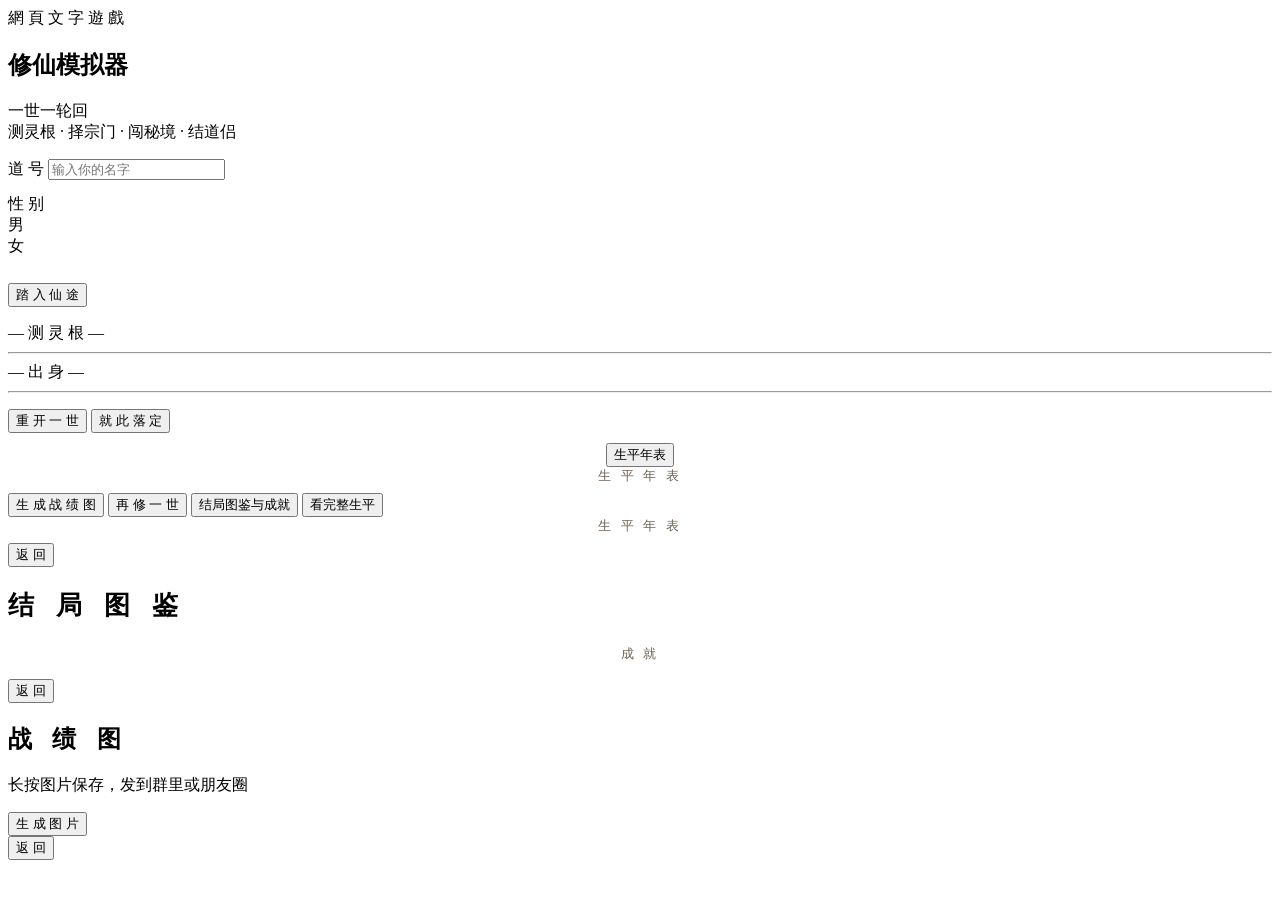
<file: src/template.html>
<!DOCTYPE html>
<html lang="zh-CN">
<head>
<meta charset="utf-8">
<meta name="viewport" content="width=device-width, initial-scale=1, maximum-scale=1, viewport-fit=cover">
<meta name="theme-color" content="#efe6d5">
<meta name="format-detection" content="telephone=no">
<title>修仙模拟器 · 一世一轮回</title>
<meta name="description" content="一个网页文字修仙小游戏：随机灵根、择宗拜师、秘境奇遇、道侣情缘，六个结局六种人生。">
<meta property="og:title" content="修仙模拟器 · 一世一轮回">
<meta property="og:description" content="测灵根、选宗门、闯秘境、结道侣。这一世，你能走到哪一步？">
<meta property="og:type" content="website">
<link rel="icon" href="data:image/svg+xml,%3Csvg xmlns='http://www.w3.org/2000/svg' viewBox='0 0 32 32'%3E%3Crect width='32' height='32' fill='%23efe6d5'/%3E%3Ctext x='16' y='23' font-size='20' text-anchor='middle' fill='%239c2b23' font-family='serif'%3E仙%3C/text%3E%3C/svg%3E">
<style>
<!--STYLE-->
</style>
</head>
<body>
<div id="inkfall"></div>
<div id="app">

  <!-- ================= 标题页 ================= -->
  <section id="screen-title" class="screen">
    <div class="scroll">
      <span class="seal-top">網 頁 文 字 遊 戲</span>
      <h1 class="brush-title">修仙模拟器</h1>
      <p class="sub">一世一轮回<br>测灵根 · 择宗门 · 闯秘境 · 结道侣</p>

      <div class="field">
        <label>道 号</label>
        <input id="name-input" type="text" maxlength="8" placeholder="输入你的名字" autocomplete="off">
      </div>

      <div class="field" style="margin-top:14px">
        <label>性 别</label>
        <div class="gender-row">
          <div class="gbtn sel" id="btn-male">男</div>
          <div class="gbtn" id="btn-female">女</div>
        </div>
      </div>

      <div style="margin-top:26px">
        <button class="btn primary" id="btn-start">踏 入 仙 途</button>
        <button class="btn ghost" id="btn-continue" style="display:none">继续上一世</button>
        <div id="continue-info" style="display:none;text-align:center;font-size:12.5px;color:#6d6255;letter-spacing:.1em"></div>
        <button class="btn ghost" id="btn-gallery" style="display:none">结局图鉴与成就</button>
      </div>

      <p class="footnote" id="stat-line"></p>
    </div>
  </section>

  <!-- ================= 抽灵根 ================= -->
  <section id="screen-roll" class="screen">
    <div class="card">
      <div class="roll-box">
        <div class="roll-line">— 测 灵 根 —</div>
        <div class="roll-big" id="roll-root"></div>
        <div class="roll-desc" id="roll-root-desc"></div>
        <hr class="hr-ink">
        <div class="roll-line">— 出 身 —</div>
        <div class="roll-big" id="roll-origin" style="font-size:24px"></div>
        <div class="roll-desc" id="roll-origin-desc"></div>
        <hr class="hr-ink">
        <div class="roll-desc" id="roll-age"></div>
      </div>
    </div>
    <div class="chosen-tip" id="chosen-tip" style="display:none">天 命 所 归</div>
    <div style="text-align:center;font-size:12.5px;color:#6d6255;letter-spacing:.14em" id="reroll-note"></div>
    <div style="margin-top:16px">
      <button class="btn gold" id="btn-reroll">重 开 一 世</button>
      <button class="btn primary" id="btn-enter">就 此 落 定</button>
    </div>
  </section>

  <!-- ================= 游戏主界面 ================= -->
  <section id="screen-game" class="screen">
    <div class="card hud" id="hud"></div>
    <div class="card">
      <div class="event-head">
        <span class="t" id="event-title"></span>
        <span class="turn" id="event-turn"></span>
      </div>
      <div class="event-text" id="event-text"></div>
    </div>
    <div id="event-choices">
      <div class="choices" id="choices"></div>
    </div>
    <button class="btn gold" id="btn-breakthrough" style="display:none"></button>
    <div id="result-box" class="result" style="display:none"></div>
    <div style="text-align:center;margin-top:10px">
      <button class="btn ghost" id="btn-chron-game">生平年表</button>
    </div>
  </section>

  <!-- ================= 结算 ================= -->
  <section id="screen-ending" class="screen">
    <div class="card ending-wrap">
      <div class="ending-tier" id="ending-tier"></div>
      <div class="ending-name" id="ending-name"></div>
      <div class="seal" id="ending-seal"></div>
      <div class="ending-title" id="ending-title"></div>
      <div class="ending-verdict" id="ending-verdict"></div>
    </div>
    <div class="card" id="ending-stats"></div>
    <div class="card">
      <div style="font-size:13px;letter-spacing:.24em;color:#6d6255;text-align:center;margin-bottom:8px">生 平 年 表</div>
      <div class="chronicle" id="ending-chron"></div>
    </div>
    <button class="btn primary" id="btn-share">生 成 战 绩 图</button>
    <button class="btn" id="btn-again">再 修 一 世</button>
    <button class="btn ghost" id="btn-gal2">结局图鉴与成就</button>
    <button class="btn ghost" id="btn-chron2">看完整生平</button>
  </section>

  <!-- ================= 生平 ================= -->
  <section id="screen-chron" class="screen">
    <div class="card">
      <div style="font-size:13px;letter-spacing:.24em;color:#6d6255;text-align:center;margin-bottom:8px">生 平 年 表</div>
      <div class="chronicle" id="chron-body" style="max-height:64vh"></div>
    </div>
    <button class="btn ghost" id="btn-chron-back">返 回</button>
  </section>

  <!-- ================= 图鉴 ================= -->
  <section id="screen-gallery" class="screen">
    <h2 class="brush-title" style="font-size:26px;letter-spacing:.3em">结 局 图 鉴</h2>
    <div class="gal-grid" id="gal-grid"></div>
    <div class="card" style="margin-top:16px">
      <div style="font-size:13px;letter-spacing:.24em;color:#6d6255;text-align:center;margin-bottom:6px">成 就</div>
      <div class="ach-list" id="ach-list"></div>
    </div>
    <p class="footnote" id="gal-stat"></p>
    <button class="btn ghost" id="btn-gal-back">返 回</button>
  </section>

  <!-- ================= 分享图 ================= -->
  <section id="screen-share" class="screen">
    <h2 class="brush-title" style="font-size:24px;letter-spacing:.3em">战 绩 图</h2>
    <p class="sub">长按图片保存，发到群里或朋友圈</p>
    <div style="margin-top:16px">
      <button class="btn primary" id="btn-share-make">生 成 图 片</button>
    </div>
    <div class="share-preview" id="share-result" style="display:none">
      <img id="share-img" alt="战绩图">
      <a class="btn center" id="btn-download" download="xiuxian.png" style="display:block;margin-top:12px;text-decoration:none">下 载 图 片</a>
    </div>
    <button class="btn ghost" id="btn-share-back">返 回</button>
  </section>

</div>
<div class="toast" id="toast"></div>

<script id="game-data" type="application/json"><!--DATA--></script>
<script>
<!--SCRIPT-->
</script>
</body>
</html>
</file>
